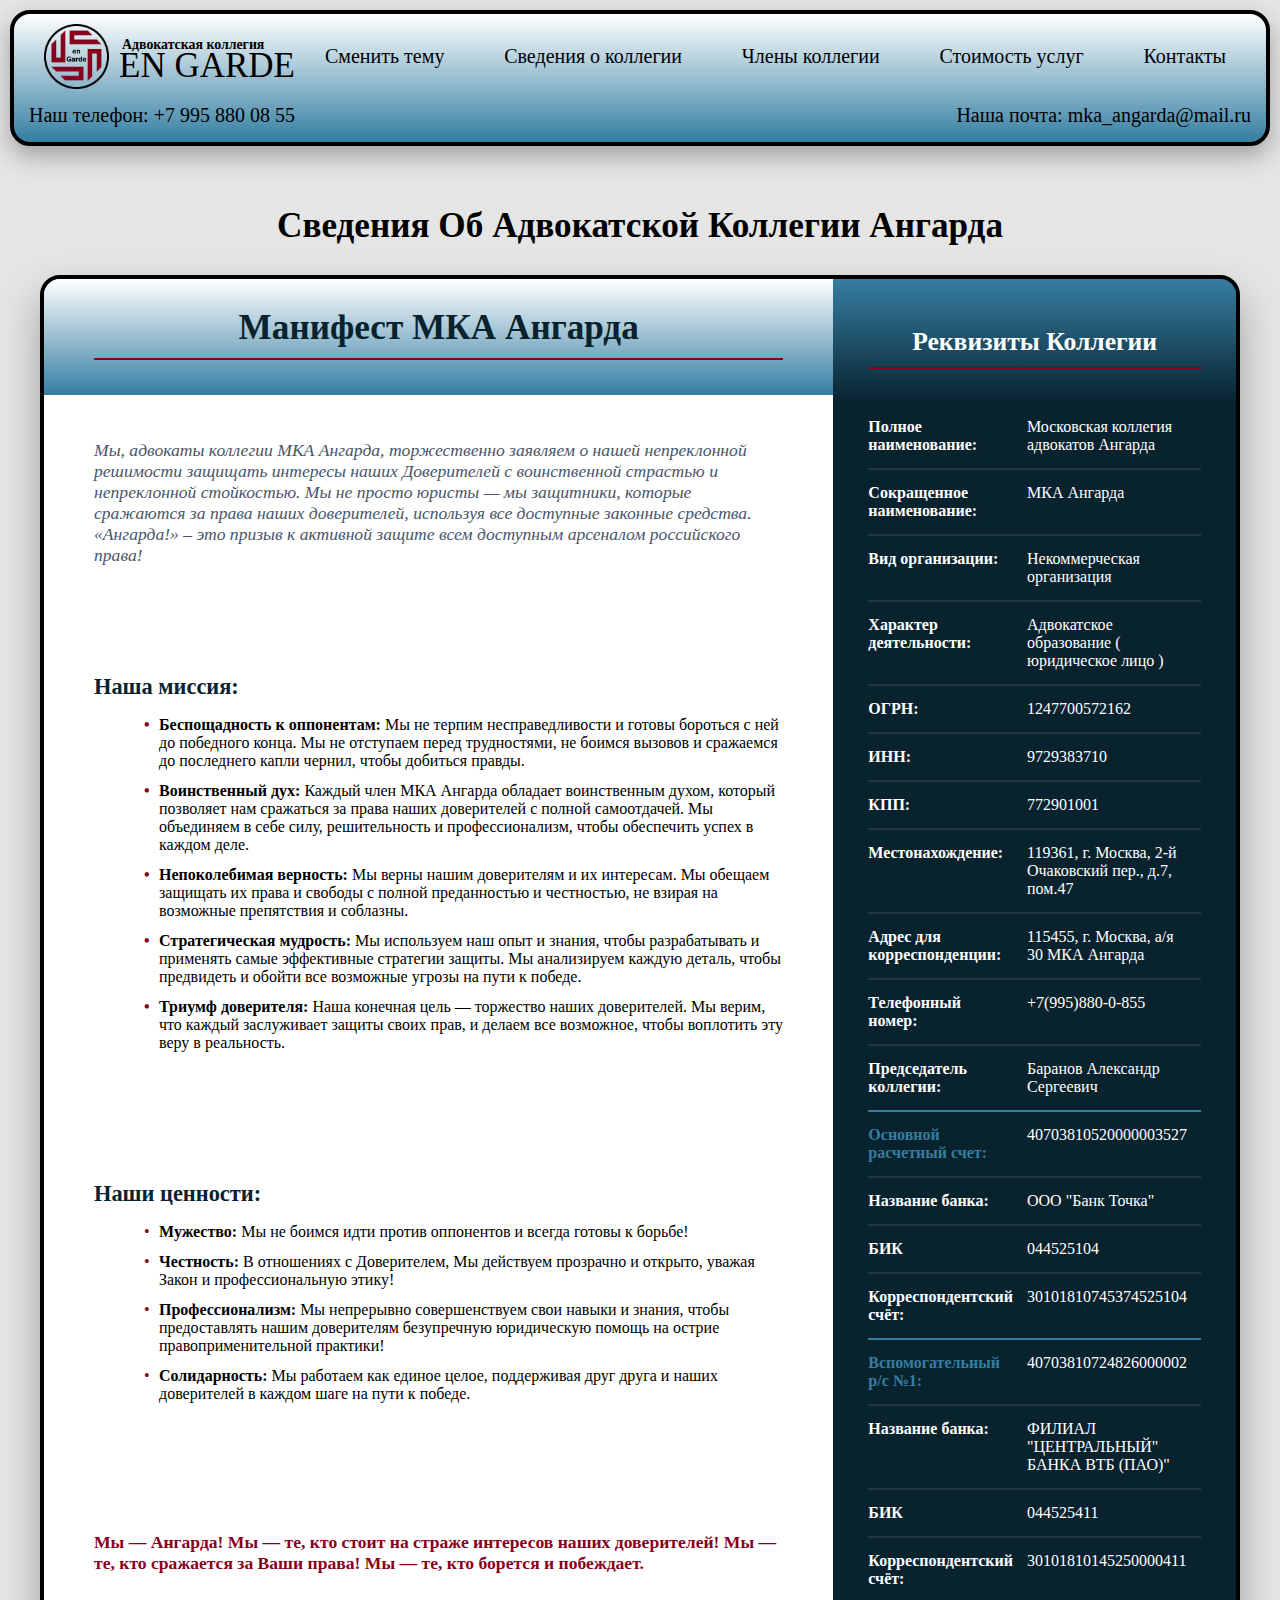
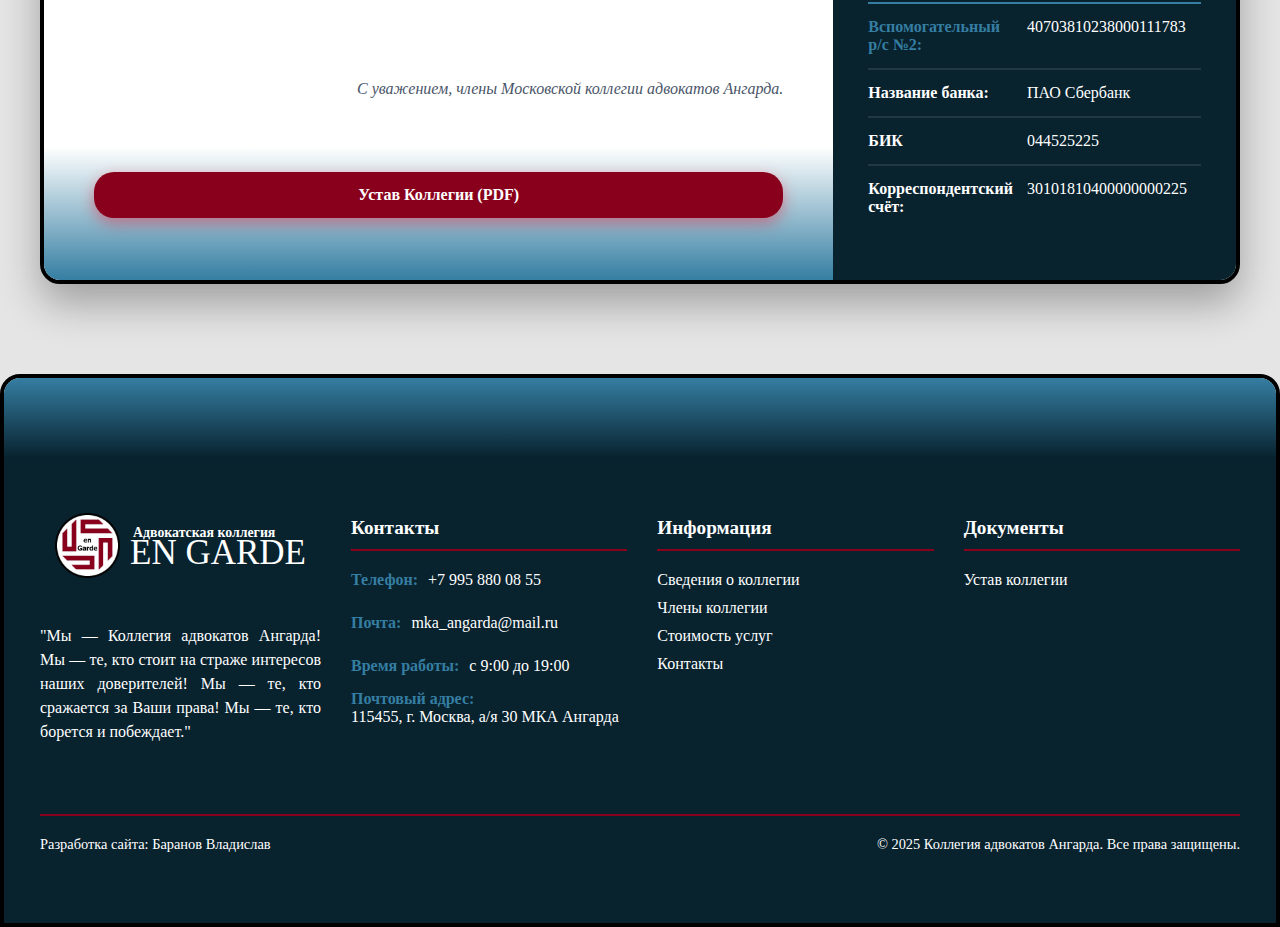
<file: college_info.html>
<!DOCTYPE html>
<html lang="ru"> 
	<head>
		<meta charset="UTF-8">
		<meta name = "viewport" content = "width=device-width, initial-scale=1.0">
		<title>Ангарда</title>
		<link rel = "icon" type = "image/png" href="src/images/engarda_icon.png" >
		<!-- <link type = "text/css" rel = "stylesheet" href = "src/styles/styles.css" > --!>
		<link type = "text/css" rel = "stylesheet" href = "src/styles/main_styles.css" >
		<link type = "text/css" rel = "stylesheet" href = "src/styles/college_info_styles.css" >
	</head>
	<body>
	<div class = "wrapper">

		<header id = "header">

			<input id = "burger-toggle" type= "checkbox">

			<div class = "header-info">
				<div class = "engarde-logo">

					<a href = "main.html" class = "main-page-link" ></a>

					<div class = "icon-image light-mode">
						<img src = "src/images/engarda_logo.png"/>
					</div>

					<div class = "icon-image dark-mode">
						<img src = "src/images/engarda_white_logo.png"/>
					</div>

					<div class = "engarde">
						<span class = "engarde-prefix">Адвокатская коллегия</span>
						</br>
						<span class = "engarde-name">EN GARDE</span>
					</div>
				</div>
				<nav class = "nav-menu">

					<div class = "menu-element">
						<a class = "toggle-scheme" >Сменить тему</a>
					</div>
					<div class = "menu-element">
						<a href = "college_info.html" >Сведения о коллегии</a>
					</div>
					<div class = "menu-element">
						<a href = "members.html" >Члены коллегии</a>
					</div>
					<div class = "menu-element">
						<a href = "price.html" >Стоимость услуг</a>
					</div>
					<div class = "menu-element">
						<a href = "contacts.html" >Контакты</a>
					</div>

					
					<label id = "burger-label" for = "burger-toggle">
						<span></span>
					</label>

				</nav>

			</div>

			<nav class = mobile-nav-menu>
				<ul>
					<li class = "menu-element"> <a href = "college_info.html" >Сведения о коллегии</a> </li>
					<li class = "menu-element"> <a href = "members.html" >Члены коллегии</a> </li>
					<li class = "menu-element"> <a href = "price.html" >Стоимость услуг</a> </li>
					<li class = "menu-element"> <a href = "contacts.html" >Контакты</a> </li>
					<li class = "menu-element toggle-scheme"> <a>Сменить тему</a> </li>
				</ul>
			</nav>

		
			<address class = "header-address">
				<p> <span>Наш телефон: </span> <a href="tel:+79958800855">+7 995 880 08 55</a> </p>
				<p> <span>Наша почта: </span> <a href="mailto:mka_angarda@mail.ru">mka_angarda@mail.ru</a> </p>
			</address>

			<a id = "back-to-top" class = "back-to-top"><span>▲ вернутся наверх ▲</span></a>

		</header>

		<main>

			<section class = "information-section">
				<h2 class = "section-heading first" >Сведения Об Адвокатской Коллегии Ангарда</h2>

				<div class="college-card">
					<div class="college-grid">
						<!-- Левая часть: Информация и кнопка -->
						<div class="college-info">

							<div class = "college-info-header">
								<h2>Манифест МКА Ангарда</h2>
							</div>

							<div class = "college-info-block">
															
								<p class="intro-text">Мы, адвокаты коллегии МКА Ангарда, торжественно заявляем о нашей непреклонной решимости защищать интересы наших Доверителей с воинственной страстью и непреклонной стойкостью. Мы не просто юристы — мы защитники, которые сражаются за права наших доверителей, используя все доступные законные средства. «Ангарда!» – это призыв к активной защите всем доступным арсеналом российского права!</p>
								
								<div class="mission-section">
									<h3>Наша миссия:</h3>
									<ul class="mission-list">
										<li><strong>Беспощадность к оппонентам:</strong> Мы не терпим несправедливости и готовы бороться с ней до победного конца. Мы не отступаем перед трудностями, не боимся вызовов и сражаемся до последнего капли чернил, чтобы добиться правды.</li>
										<li><strong>Воинственный дух:</strong> Каждый член МКА Ангарда обладает воинственным духом, который позволяет нам сражаться за права наших доверителей с полной самоотдачей. Мы объединяем в себе силу, решительность и профессионализм, чтобы обеспечить успех в каждом деле.</li>
										<li><strong>Непоколебимая верность:</strong> Мы верны нашим доверителям и их интересам. Мы обещаем защищать их права и свободы с полной преданностью и честностью, не взирая на возможные препятствия и соблазны.</li>
										<li><strong>Стратегическая мудрость:</strong> Мы используем наш опыт и знания, чтобы разрабатывать и применять самые эффективные стратегии защиты. Мы анализируем каждую деталь, чтобы предвидеть и обойти все возможные угрозы на пути к победе.</li>
										<li><strong>Триумф доверителя:</strong> Наша конечная цель — торжество наших доверителей. Мы верим, что каждый заслуживает защиты своих прав, и делаем все возможное, чтобы воплотить эту веру в реальность.</li>
									</ul>
								</div>
								
								<div class="values-section">
									<h3>Наши ценности:</h3>
									<ul class="values-list">
										<li><strong>Мужество:</strong> Мы не боимся идти против оппонентов и всегда готовы к борьбе!</li>
										<li><strong>Честность:</strong> В отношениях с Доверителем, Мы действуем прозрачно и открыто, уважая Закон и профессиональную этику!</li>
										<li><strong>Профессионализм:</strong> Мы непрерывно совершенствуем свои навыки и знания, чтобы предоставлять нашим доверителям безупречную юридическую помощь на острие правоприменительной практики!</li>
										<li><strong>Солидарность:</strong> Мы работаем как единое целое, поддерживая друг друга и наших доверителей в каждом шаге на пути к победе.</li>
									</ul>
								</div>
								
								<p class="outro-text">Мы — Ангарда! Мы — те, кто стоит на страже интересов наших доверителей! Мы — те, кто сражается за Ваши права! Мы — те, кто борется и побеждает.</p>
								
								<p class="signature">С уважением, члены Московской коллегии адвокатов Ангарда.</p>
							</div>
							
							<div class = "college-info-footer">
								<a href="src/pdf/Устав_МКА_Ангарда.pdf" target = "_blank" class="download-button">Устав Коллегии (PDF)</a>
							</div>
						</div>
						
						<!-- Правая часть: Реквизиты -->
						<div class="college-details">

							<div class = "college-info-header">
								<h2>Реквизиты Коллегии</h2>
							</div>
							<table class="details-table">
								<tr>
									<td class="detail-label">Полное наименование:</td>
									<td class="detail-value">Московская коллегия адвокатов Ангарда</td>
								</tr>
								<tr>
									<td class="detail-label">Сокращенное наименование:</td>
									<td class="detail-value">МКА Ангарда</td>
								</tr>
								<tr>
									<td class="detail-label">Вид организации:</td>
									<td class="detail-value">Некоммерческая организация</td>
								</tr>
								<tr>
									<td class="detail-label">Характер деятельности:</td>
									<td class="detail-value">Адвокатское образование ( юридическое лицо )</td>
								</tr>
								<tr>
									<td class="detail-label">ОГРН:</td>
									<td class="detail-value">1247700572162</td>
								</tr>
								<tr>
									<td class="detail-label">ИНН:</td>
									<td class="detail-value">9729383710</td>
								</tr>
								<tr>
									<td class="detail-label">КПП:</td>
									<td class="detail-value">772901001</td>
								</tr>
								<tr>
									<td class="detail-label">Местонахождение:</td>
									<td class="detail-value">119361, г. Москва, 2-й Очаковский пер., д.7, пом.47</td>
								</tr>
								<tr>
									<td class="detail-label">Адрес для корреспонденции:</td>
									<td class="detail-value">115455, г. Москва, а/я 30 МКА Ангарда</td>
								</tr>
								<tr>
									<td class="detail-label">Телефонный номер:</td>
									<td class="detail-value">+7(995)880-0-855</td>
								</tr>
								<tr>
									<td class="detail-label account hidden">Председатель коллегии:</td>
									<td class="detail-value account">Баранов Александр Сергеевич</td>
								</tr>
								<tr>
									<td class="detail-label bold">Основной расчетный счет:</td>
									<td class="detail-value">40703810520000003527</td>
								</tr>
								<tr>
									<td class="detail-label">Название банка:</td>
									<td class="detail-value">ООО "Банк Точка"</td>
								</tr>
								<tr>
									<td class="detail-label">БИК</td>
									<td class="detail-value">044525104</td>
								</tr>
								<tr>
									<td class="detail-label account hidden">Корреспондентский счёт:</td>
									<td class="detail-value account">30101810745374525104</td>
								</tr>

								<tr>
									<td class="detail-label bold">Вспомогательный р/с №1:</td>
									<td class="detail-value">40703810724826000002</td>
								</tr>
								<tr>
									<td class="detail-label">Название банка:</td>
									<td class="detail-value">ФИЛИАЛ "ЦЕНТРАЛЬНЫЙ" БАНКА ВТБ (ПАО)"</td>
								</tr>
								<tr>
									<td class="detail-label">БИК</td>
									<td class="detail-value">044525411</td>
								</tr>
								<tr>
									<td class="detail-label account hidden">Корреспондентский счёт:</td>
									<td class="detail-value account">30101810145250000411</td>
								</tr>

								<tr>
									<td class="detail-label bold">Вспомогательный р/с №2:</td>
									<td class="detail-value">40703810238000111783</td>
								</tr>
								<tr>
									<td class="detail-label">Название банка:</td>
									<td class="detail-value">ПАО Сбербанк</td>
								</tr>
								<tr>
									<td class="detail-label">БИК</td>
									<td class="detail-value">044525225</td>
								</tr>
								<tr>
									<td class="detail-label account hidden">Корреспондентский счёт:</td>
									<td class="detail-value account">30101810400000000225</td>
								</tr>


							</table>
						</div>
					</div>
				</div>

			</section>

		</main>

		<div class = "footer-wrapper">
			<div class="footer-gradient"></div>
			<footer class="footer-main">
				<div class="footer-container">
					<div class="footer-section logo-container">
						<div class="logo-placeholder">
							
							<div class = "engarde-logo">

								<a href = "main.html" class = "main-page-link" ></a>

								<div class = "icon-image">
									<img src = "src/images/engarda_white_logo.png"/>
								</div>

								<div class = "engarde">
									<span class = "engarde-prefix">Адвокатская коллегия</span>
									</br>
									<span class = "engarde-name">EN GARDE</span>
								</div>
							</div>

						</div>
						<p class="slogan">"Мы — Коллегия адвокатов Ангарда! Мы — те, кто стоит на страже интересов наших доверителей! Мы — те, кто сражается за Ваши права! Мы — те, кто борется и побеждает."</p>
					</div>

					<div class="footer-section">
						<h3>Контакты</h3>
						<div class="contact-info">
							<div class="contact-item">
								<span class="contact-label">Телефон:</span>
								<span class="contact-value">
									<a href="tel:+79958800855">+7 995 880 08 55</a>
								</span>
							</div>
							<div class="contact-item">
								<span class="contact-label">Почта:</span>
								<span class="contact-value">
									<a href="mailto:mka_angarda@mail.ru">mka_angarda@mail.ru</a>
								</span>
							</div>
							<div class="contact-item">
								<span class="contact-label">Время работы:</span>
								<span class="contact-value">с 9:00 до 19:00</span>
							</div>
							<div class="contact-item column">
								<span class="contact-label">Почтовый адрес:</span>
								<span class="contact-value">115455, г. Москва, а/я 30 МКА Ангарда</span>
							</div>
						</div>
					</div>

					<div class="footer-section">
						<h3>Информация</h3>
						<a href="college_info.html">Сведения о коллегии</a>
						<a href="members.html">Члены коллегии</a>
						<a href="price.html">Стоимость услуг</a>
						<a href="contacts.html">Контакты</a>
					</div>

					<div class="footer-section">
						<h3>Документы</h3>
						<a href="src/pdf/Устав_МКА_Ангарда.pdf" target = "_blank">Устав коллегии</a>
					</div>

					<div class="footer-bottom">
						<div class="developer">
							Разработка сайта: Баранов Владислав
						</div>
						<div class="copyright">
							© 2025 Коллегия адвокатов Ангарда. Все права защищены.
						</div>
					</div>
				</div>
			</footer>
		</div>
	</div>

	<script src = "src/scripts/back_to_top.js"></script>
	<script src = "src/scripts/toggleScheme.js"></script>

	</body>
</html>
</file>
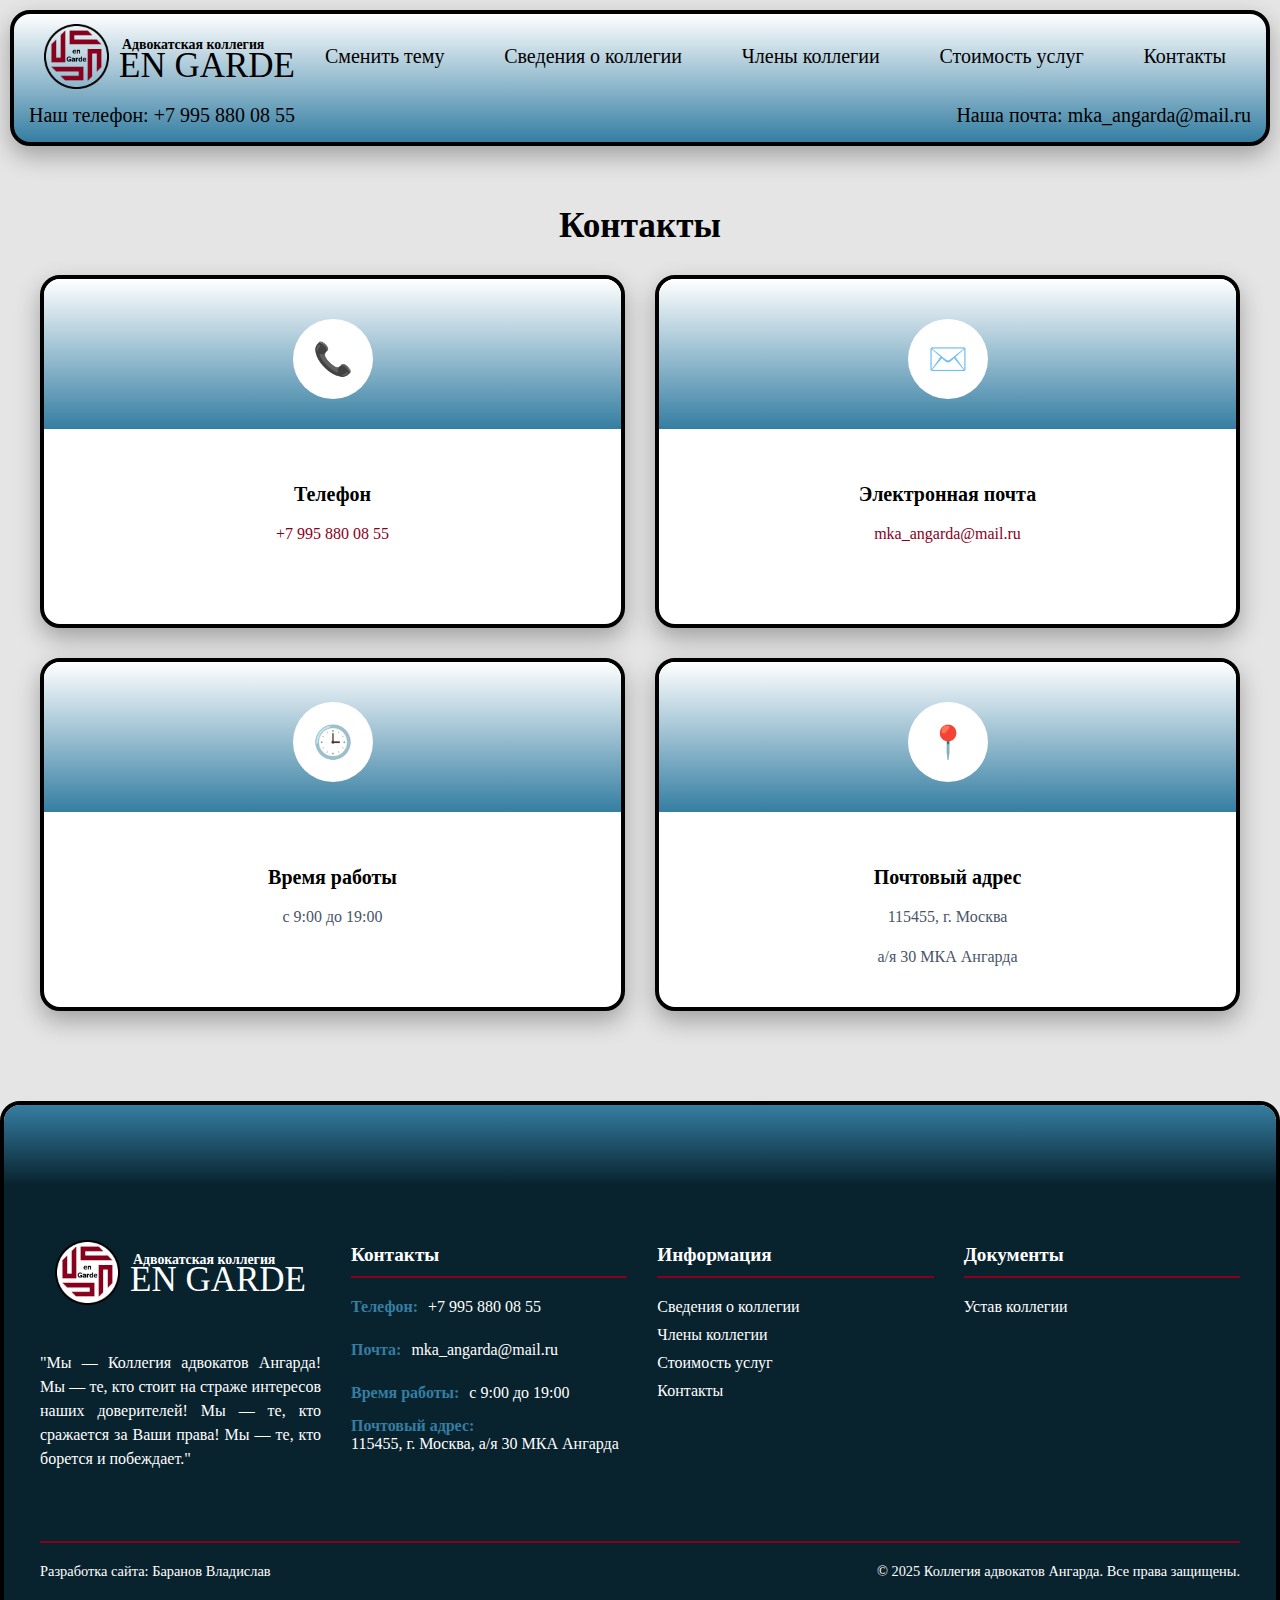
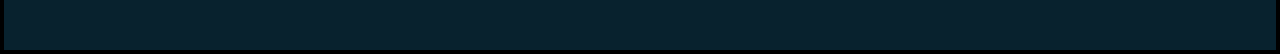
<file: contacts.html>
<!DOCTYPE html>
<html lang="ru"> 
	<head>
		<meta charset="UTF-8">
		<meta name = "viewport" content = "width=device-width, initial-scale=1.0">
		<title>Ангарда</title>
		<link rel = "icon" type = "image/png" href="src/images/engarda_icon.png" >
		<!-- <link type = "text/css" rel = "stylesheet" href = "src/styles/styles.css" > --!>
		<link type = "text/css" rel = "stylesheet" href = "src/styles/main_styles.css" >
		<link type = "text/css" rel = "stylesheet" href = "src/styles/contacts_styles.css" >
	</head>
	<body>
	<div class = "wrapper">

		<header id = "header">

			<input id = "burger-toggle" type= "checkbox">

			<div class = "header-info">
				<div class = "engarde-logo">

					<a href = "main.html" class = "main-page-link" ></a>

					<div class = "icon-image light-mode">
						<img src = "src/images/engarda_logo.png"/>
					</div>

					<div class = "icon-image dark-mode">
						<img src = "src/images/engarda_white_logo.png"/>
					</div>

					<div class = "engarde">
						<span class = "engarde-prefix">Адвокатская коллегия</span>
						</br>
						<span class = "engarde-name">EN GARDE</span>
					</div>
				</div>
				<nav class = "nav-menu">

					<div class = "menu-element">
						<a class = "toggle-scheme" >Сменить тему</a>
					</div>
					<div class = "menu-element">
						<a href = "college_info.html" >Сведения о коллегии</a>
					</div>
					<div class = "menu-element">
						<a href = "members.html" >Члены коллегии</a>
					</div>
					<div class = "menu-element">
						<a href = "price.html" >Стоимость услуг</a>
					</div>
					<div class = "menu-element">
						<a href = "contacts.html" >Контакты</a>
					</div>

					
					<label id = "burger-label" for = "burger-toggle">
						<span></span>
					</label>

				</nav>

			</div>

			<nav class = mobile-nav-menu>
				<ul>
					<li class = "menu-element"> <a href = "college_info.html" >Сведения о коллегии</a> </li>
					<li class = "menu-element"> <a href = "members.html" >Члены коллегии</a> </li>
					<li class = "menu-element"> <a href = "price.html" >Стоимость услуг</a> </li>
					<li class = "menu-element"> <a href = "contacts.html" >Контакты</a> </li>
					<li class = "menu-element toggle-scheme"> <a>Сменить тему</a> </li>
				</ul>
			</nav>

		
			<address class = "header-address">
				<p> <span>Наш телефон: </span> <a href="tel:+79958800855">+7 995 880 08 55</a> </p>
				<p> <span>Наша почта: </span> <a href="mailto:mka_angarda@mail.ru">mka_angarda@mail.ru</a> </p>
			</address>

			<a id = "back-to-top" class = "back-to-top"><span>▲ вернутся наверх ▲</span></a>

		</header>

		<main>

			<section class = "contacts-section">
				<h2 class = "section-heading first" >Контакты</h2>

				<div class="contact-container">
					<div class="contact-card">
						<div class="card-top">
							<div class="card-icon">📞</div>
						</div>
						<div class="card-content">
							<h3>Телефон</h3>
							<p><a href="tel:+79958800855">+7 995 880 08 55</a></p>
						</div>
					</div>
					
					<div class="contact-card">
						<div class="card-top">
							<div class="card-icon">✉️</div>
						</div>
						<div class="card-content">
							<h3>Электронная почта</h3>
							<p><a href="mailto:mka_angarda@mail.ru">mka_angarda@mail.ru</a></p>
						</div>
					</div>
					
					<div class="contact-card">
						<div class="card-top">
							<div class="card-icon">🕒</div>
						</div>
						<div class="card-content work-hours">
							<h3>Время работы</h3>
							<p>с 9:00 до 19:00</p>
						</div>
					</div>
					
					<div class="contact-card">
						<div class="card-top">
							<div class="card-icon">📍</div>
						</div>
						<div class="card-content">
							<h3>Почтовый адрес</h3>
							<p>115455, г. Москва</p>
							<p>а/я 30 МКА Ангарда</p>
						</div>
					</div>
				</div>

			</section>

		</main>

		<div class = "footer-wrapper">
			<div class="footer-gradient"></div>
			<footer class="footer-main">
				<div class="footer-container">
					<div class="footer-section logo-container">
						<div class="logo-placeholder">
							
							<div class = "engarde-logo">

								<a href = "main.html" class = "main-page-link" ></a>

								<div class = "icon-image">
									<img src = "src/images/engarda_white_logo.png"/>
								</div>

								<div class = "engarde">
									<span class = "engarde-prefix">Адвокатская коллегия</span>
									</br>
									<span class = "engarde-name">EN GARDE</span>
								</div>
							</div>

						</div>
						<p class="slogan">"Мы — Коллегия адвокатов Ангарда! Мы — те, кто стоит на страже интересов наших доверителей! Мы — те, кто сражается за Ваши права! Мы — те, кто борется и побеждает."</p>
					</div>

					<div class="footer-section">
						<h3>Контакты</h3>
						<div class="contact-info">
							<div class="contact-item">
								<span class="contact-label">Телефон:</span>
								<span class="contact-value">
									<a href="tel:+79958800855">+7 995 880 08 55</a>
								</span>
							</div>
							<div class="contact-item">
								<span class="contact-label">Почта:</span>
								<span class="contact-value">
									<a href="mailto:mka_angarda@mail.ru">mka_angarda@mail.ru</a>
								</span>
							</div>
							<div class="contact-item">
								<span class="contact-label">Время работы:</span>
								<span class="contact-value">с 9:00 до 19:00</span>
							</div>
							<div class="contact-item column">
								<span class="contact-label">Почтовый адрес:</span>
								<span class="contact-value">115455, г. Москва, а/я 30 МКА Ангарда</span>
							</div>
						</div>
					</div>

					<div class="footer-section">
						<h3>Информация</h3>
						<a href="college_info.html">Сведения о коллегии</a>
						<a href="members.html">Члены коллегии</a>
						<a href="price.html">Стоимость услуг</a>
						<a href="contacts.html">Контакты</a>
					</div>

					<div class="footer-section">
						<h3>Документы</h3>
						<a href="src/pdf/Устав_МКА_Ангарда.pdf" target = "_blank">Устав коллегии</a>
					</div>

					<div class="footer-bottom">
						<div class="developer">
							Разработка сайта: Баранов Владислав
						</div>
						<div class="copyright">
							© 2025 Коллегия адвокатов Ангарда. Все права защищены.
						</div>
					</div>
				</div>
			</footer>
		</div>
	</div>

	<script src = "src/scripts/back_to_top.js"></script>
	<script src = "src/scripts/toggleScheme.js"></script>

	</body>
</html>
</file>
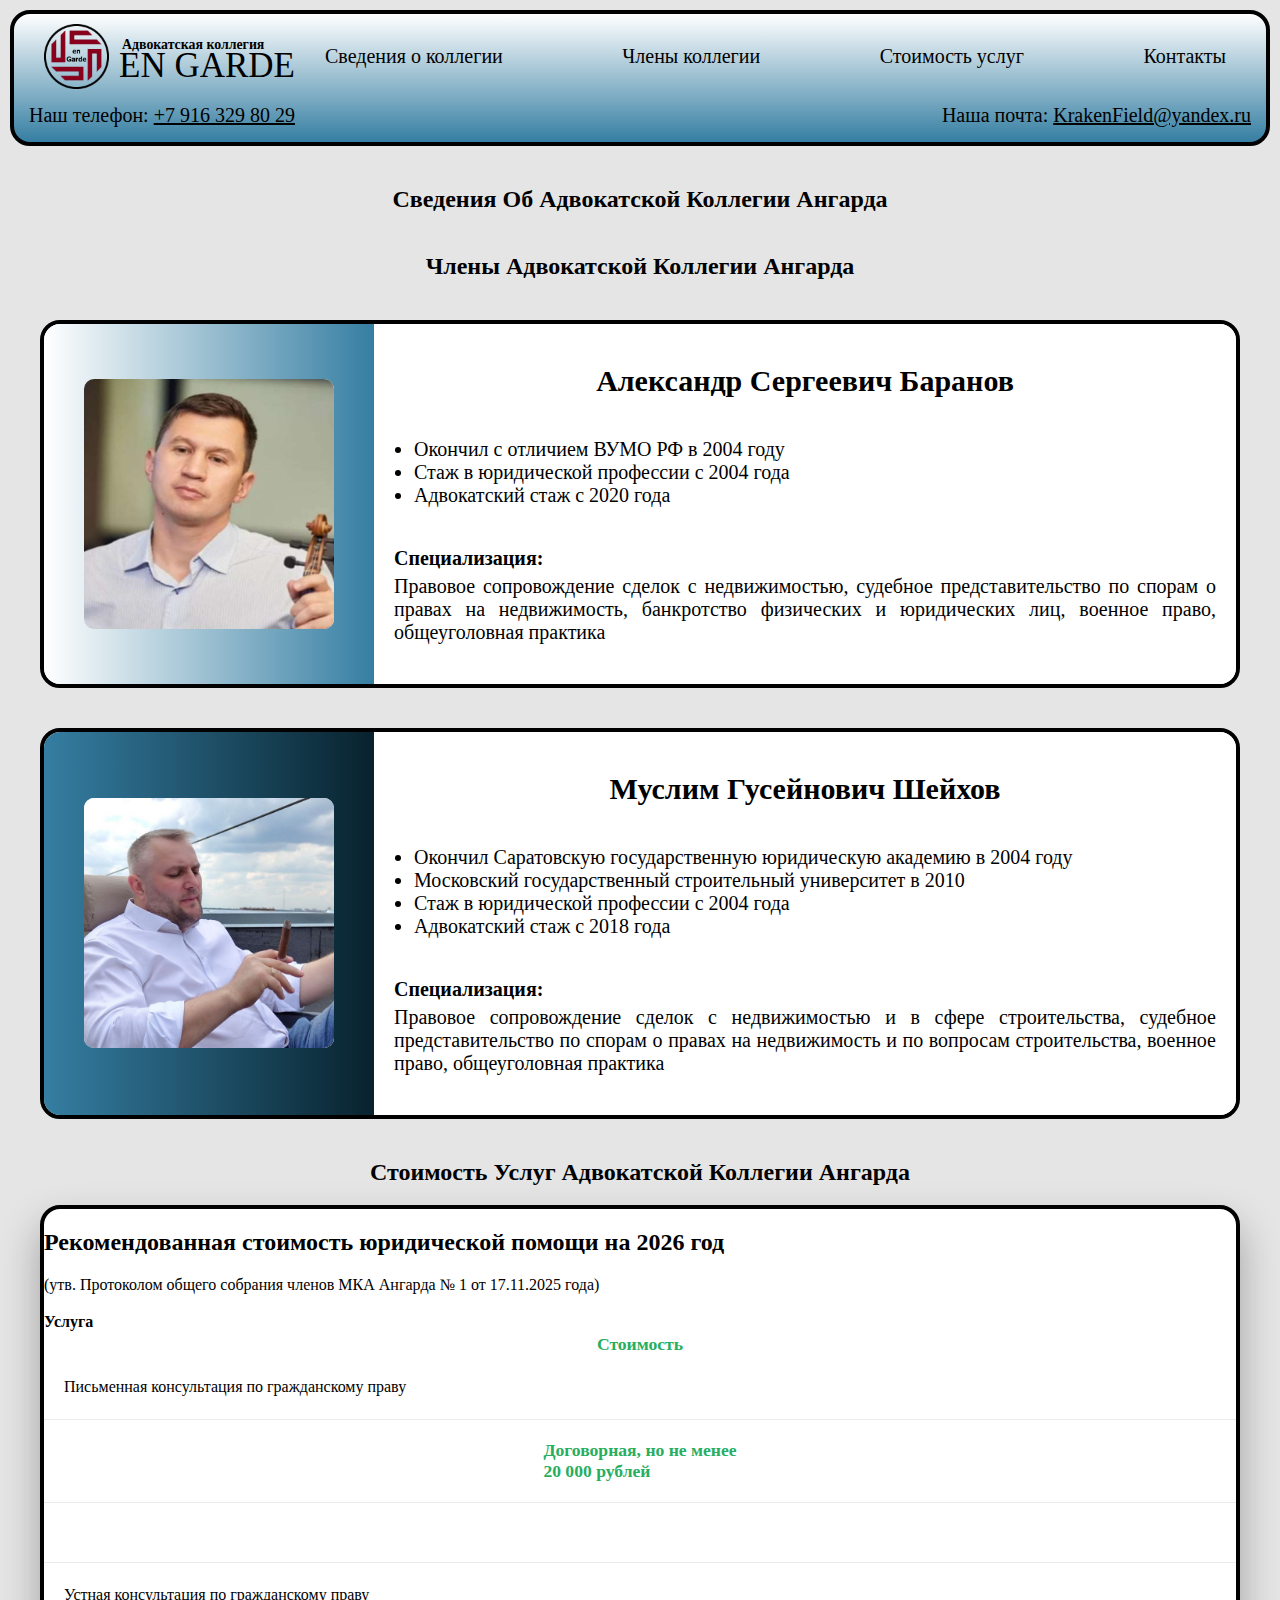
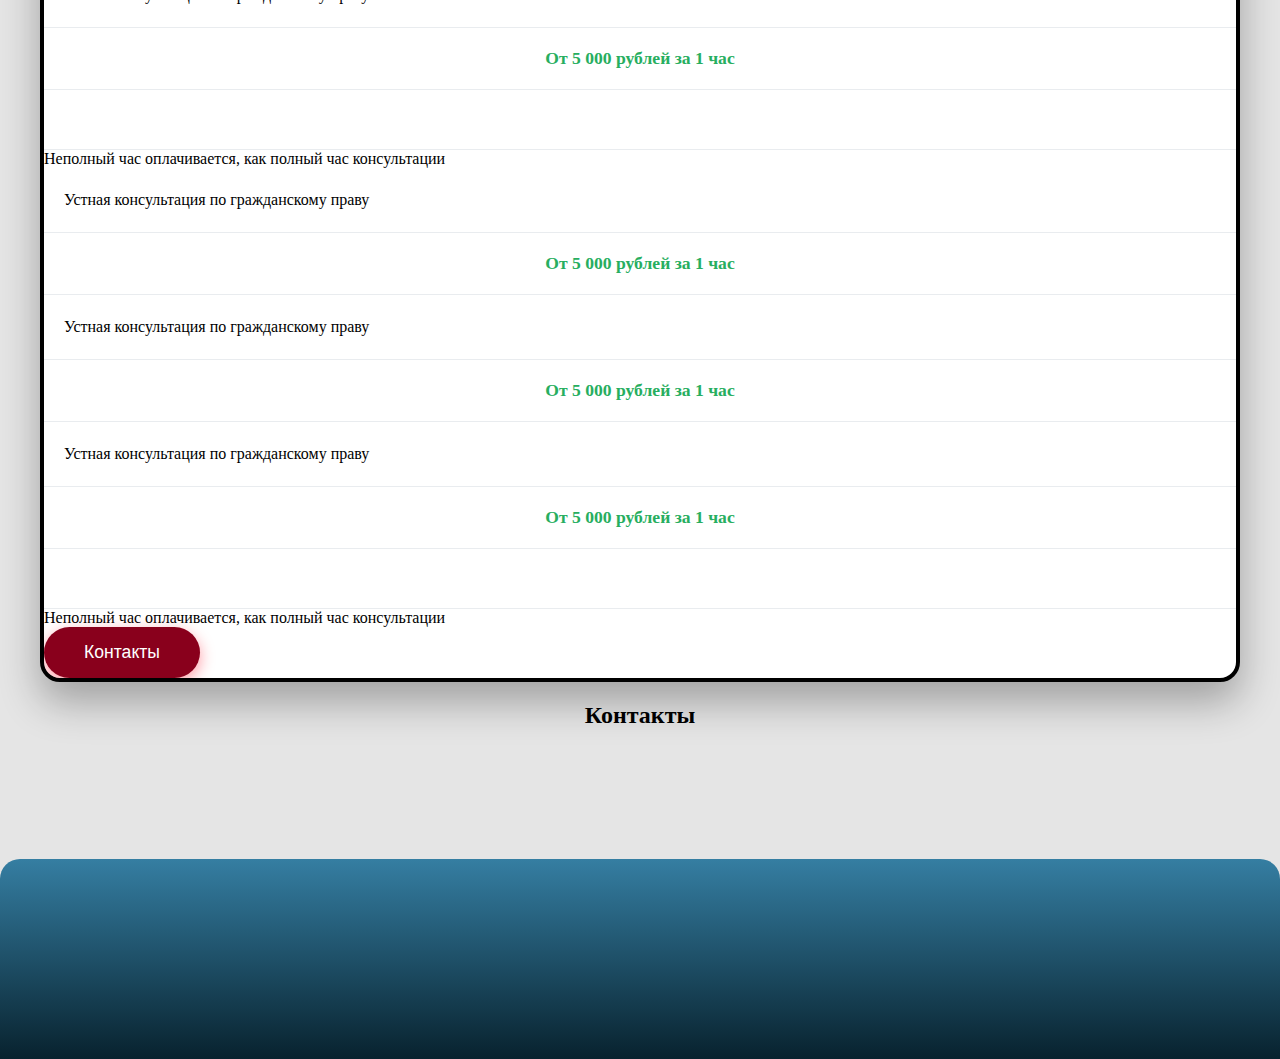
<file: header.html>
<!DOCTYPE html>
<html lang="ru"> 
	<head>
		<meta charset="UTF-8">
		<meta name = "viewport" content = "width=device-width, initial-scale=1.0">
		<title>Ангарда</title>
		<link rel = "icon" type = "image/png" href="src/images/engarda_icon.png" >
		<link type = "text/css" rel = "stylesheet" href = "src/styles/style.css" >
	</head>
	<body>
	<div class = "wrapper">

		<header id = "header">

			<input id = "burger-toggle" type= "checkbox">

			<div class = "header-info">
				<div class = "engarde-logo">

					<div class = "icon-image">
						<img src = "src/images/engarda_logo.png"/>
					</div>

					<div class = "engarde">
						<span class = "engarde-prefix">Адвокатская коллегия</span>
						</br>
						<span class = "engarde-name">EN GARDE</span>
					</div>
				</div>
				<nav class = "nav-menu">

					<input id = "burger-toggle" type= "checkbox">

					<div class = "menu-element">
						<a href = "#1" >Сведения о коллегии</a>
					</div>
					<div class = "menu-element">
						<a href = "#2" >Члены коллегии</a>
					</div>
					<div class = "menu-element">
						<a href = "#4" >Стоимость услуг</a>
					</div>
					<div class = "menu-element">
						<a href = "#5" >Контакты</a>
					</div>

					
					<label id = "burger-label" for = "burger-toggle">
						<span></span>
					</label>

				</nav>

			</div>

			<nav class = mobile-nav-menu>
				<ul>
					<li class = "menu-element"> <a href = "#1" >Сведения о коллегии</a> </li>
					<li class = "menu-element"> <a href = "#2" >Контакты</a> </li>
					<li class = "menu-element"> <a href = "#3" >Члены коллегии</a> </li>
					<li class = "menu-element"> <a href = "#4" >Стоимость услуг</a> </li>
					<li class = "menu-element"> <a href = "#5" >Устав коллегии</a> </li>
				</ul>
			</nav>

		
			<address class = "header-address">
				<p> <span>Наш телефон: </span> <a href = "tel:79163298029" >+7 916 329 80 29</a> </p>
				<p> <span>Наша почта: </span> <a href = "mailto:Krakenfield@yandex.ru" >KrakenField@yandex.ru</a> </p>
			</address>


		</header>

		<main>

			<section class = "information-section">
				<h2>Сведения Об Адвокатской Коллегии Ангарда</h2>
			</section>

			<section class = "members-section">
				<h2>Члены Адвокатской Коллегии Ангарда</h2>

				<section class = "member-cards">
					<div class = "id-card">
						<div class = "image-part">
							<div class = "image-wrapper" id = "lawyer-1">
								<img src = "src/images/AVB.png"/>
							</div>
						</div>

						<div class = "info-part-card">

							<div class = "active-info-part-card">
								<h2 class = "name">Александр Сергеевич Баранов</h2>
							
								<div class = "achievement">

									<div class = "image-wrapper">
										<img src = "src/images/demo/money.png"/>
									</div>

									<div class = "achievement-border">
										<div class = "achievement-name">
											<span>Pro bono</span>
										</div>

										<div class = "achievement-info">
											<span>Безвозмездно оказываемая помощь</span>
										</div>
									</div>

								</div>

								<div class = "achievement">

									<div class = "image-wrapper">
										<img src = "src/images/demo/money.png"/>
									</div>

									<div class = "achievement-border">
										<div class = "achievement-name">
											<span>Председатель коллегии</span>
										</div>

										<div class = "achievement-info">
											<span>Возглавляет адвокастскую коллегию Ангарда и осуществляет руководство её деятельностью</span>
										</div>
									</div>

								</div>

								<div class = "achievement">

									<div class = "image-wrapper">
										<img src = "src/images/demo/money.png"/>
									</div>

									<div class = "achievement-border">
										<div class = "achievement-name">
											<span>Наставник</span>
										</div>

										<div class = "achievement-info">
											<span>Обучает помошника адвоката</span>
										</div>
									</div>

								</div>

								<div class = "achievement">

									<div class = "image-wrapper">
										<img src = "src/images/demo/lawyer.png"/>
									</div>

									<div class = "achievement-border">
										<div class = "achievement-name">
											<span>«Сол Гудман»<span>
										</div>

										<div class = "achievement-info">
											<span>В целях защиты интересов доверителя прибегает к нетривиальным способам решения проблем</span>
										</div>
									</div>

								</div>

								<div class = "achievement">

									<div class = "image-wrapper">
										<img src = "src/images/demo/money.png"/>
									</div>

									<div class = "achievement-border">
										<div class = "achievement-name">
											<span>Англичанин</span>
										</div>

										<div class = "achievement-info">
											<span>Свободное владение английским языком</span>
										</div>
									</div>

								</div>

							</div>

							<div class = "passive-info-part-card">
								<h2 class = "name">Александр Сергеевич Баранов</h2>
								<ul class = "characters">
									<li>Окончил с отличием ВУМО РФ в 2004 году</li>
									<li>Стаж в юридической профессии с 2004 года</li>
									<li>Адвокатский стаж с 2020 года</li>
								</ul>
								<p class = "specialization">Специализация:</p>
								<p class = "specialization-info">Правовое сопровождение сделок с недвижимостью, судебное представительство по спорам о правах на недвижимость, банкротство физических и юридических лиц, военное право, общеуголовная практика</p>
							</div>

						</div>
					</div>

					<div class = "id-card black-theme">
						<div class = "image-part">
							<div class = "image-wrapper" id = "lawyer-1">
								<img src = "src/images/MGS.png"/>
							</div>
						</div>

						<div class = "info-part-card">

							<div class = "active-info-part-card">
								<h2 class = "name">Муслим Гусейнович Шейхов</h2>
							
								<div class = "achievement">

									<div class = "image-wrapper">
										<img src = "src/images/demo/money.png"/>
									</div>

									<div class = "achievement-border">
										<div class = "achievement-name">
											<span>Pro bono</span>
										</div>

										<div class = "achievement-info">
											<span>Безвозмездно оказываемая помощь</span>
										</div>
									</div>

								</div>

								<div class = "achievement">

									<div class = "image-wrapper">
										<img src = "src/images/demo/lawyer.png"/>
									</div>

									<div class = "achievement-border">
										<div class = "achievement-name">
											<span>Адвокат по назначению<span>
										</div>

										<div class = "achievement-info">
											<span>Учавствует в помощи оказываемой по назначению государственными органами</span>
										</div>
									</div>

								</div>

								<div class = "achievement">

									<div class = "image-wrapper">
										<img src = "src/images/demo/money.png"/>
									</div>

									<div class = "achievement-border">
										<div class = "achievement-name">
											<span>Немец</span>
										</div>

										<div class = "achievement-info">
											<span>Свободное владение немецким языком</span>
										</div>
									</div>

								</div>

							</div>

							<div class = "passive-info-part-card">
								<h2 class = "name">Муслим Гусейнович Шейхов</h2>
								<ul class = "characters">
									<li>Окончил Саратовскую государственную юридическую академию в 2004 году</li>
									<li>Московский государственный строительный университет в 2010</li>
									<li>Стаж в юридической профессии с 2004 года</li>
									<li>Адвокатский стаж с 2018 года</li>
								</ul>
								<p class = "specialization">Специализация:</p>
								<p class = "specialization-info">Правовое сопровождение сделок с недвижимостью и в сфере строительства, судебное представительство по спорам о правах на недвижимость и по вопросам строительства, военное право, общеуголовная практика</p>
							</div>

						</div>
					</div>
				</section>


			</section>

			<section class = "price-section">
				<h2>Стоимость Услуг Адвокатской Коллегии Ангарда</h2>

				<div class = "price-table">

					<div class = "table-header">
						<h2>Рекомендованная стоимость юридической помощи на 2026 год</h2>
						<p>(утв. Протоколом общего собрания членов МКА Ангарда № 1 от 17.11.2025 года)</p>
					</div>

					<div class = "table-grid">
						<div class = "service-row">
							<div class = "grid-header service-name title">Услуга</div>
							<div class = "grid-header price">Стоимость</div>
							<div class = "grid-header note">Примечания</div>
						</div>
						<!-- Строка без примечания-->
						<div class = "service-row">
							<div class = "grid-item service-name">
								Письменная консультация по гражданскому праву
							</div>

							<div class = "grid-item price">Договорная, но не менее </br> 20 000 рублей</div>
							<div class = "grid-item note-trigger">
								<span class = "note">Нет Примечаний</span>
							</div>
						</div>
						<!-- =================== -->

						<!-- Строка c примечанием -->

						<div class = "service-row" onclick = "toggleRow(this)">

							<div class = "grid-item service-name">
								Устная консультация по гражданскому праву
							</div>

							<div class = "grid-item price">От 5 000 рублей за 1 час</div>
							<div class = "grid-item note-trigger">
								<span class = "note">Нажмите чтобы увидеть примечания</span>
							</div>
							<div class = "service-details">
								Неполный час оплачивается, как полный час консультации
							</div>

						</div>
						<!-- =================== -->

						<!-- Строка c примечанием -->

						<div class = "service-row" onclick = "toggleRow(this)">

							<div class = "grid-item service-name">
								Устная консультация по гражданскому праву
							</div>

							<div class = "grid-item price">От 5 000 рублей за 1 час</div>

							<div class = "grid-item service-name">
								Устная консультация по гражданскому праву
							</div>

							<div class = "grid-item price">От 5 000 рублей за 1 час</div>

							<div class = "grid-item service-name">
								Устная консультация по гражданскому праву
							</div>

							<div class = "grid-item price">От 5 000 рублей за 1 час</div>


							<div class = "grid-item note-trigger">
								<span class = "note">Нажмите чтобы увидеть примечания</span>
							</div>
							<div class = "service-details">
								Неполный час оплачивается, как полный час консультации
							</div>

						</div>
						<!-- =================== -->



					</div>

					<div class = "footer">
						<button class = "contact-button">Контакты</button>
					</div>

				</div>

			</section>

			<section class = "contacts-section">
				<h2>Контакты</h2>
			</section>

		</main>

		<footer>
		</footer>
		</div>

		<script src = "src/scripts/script.js"></script>

	</body>
</html>
</file>
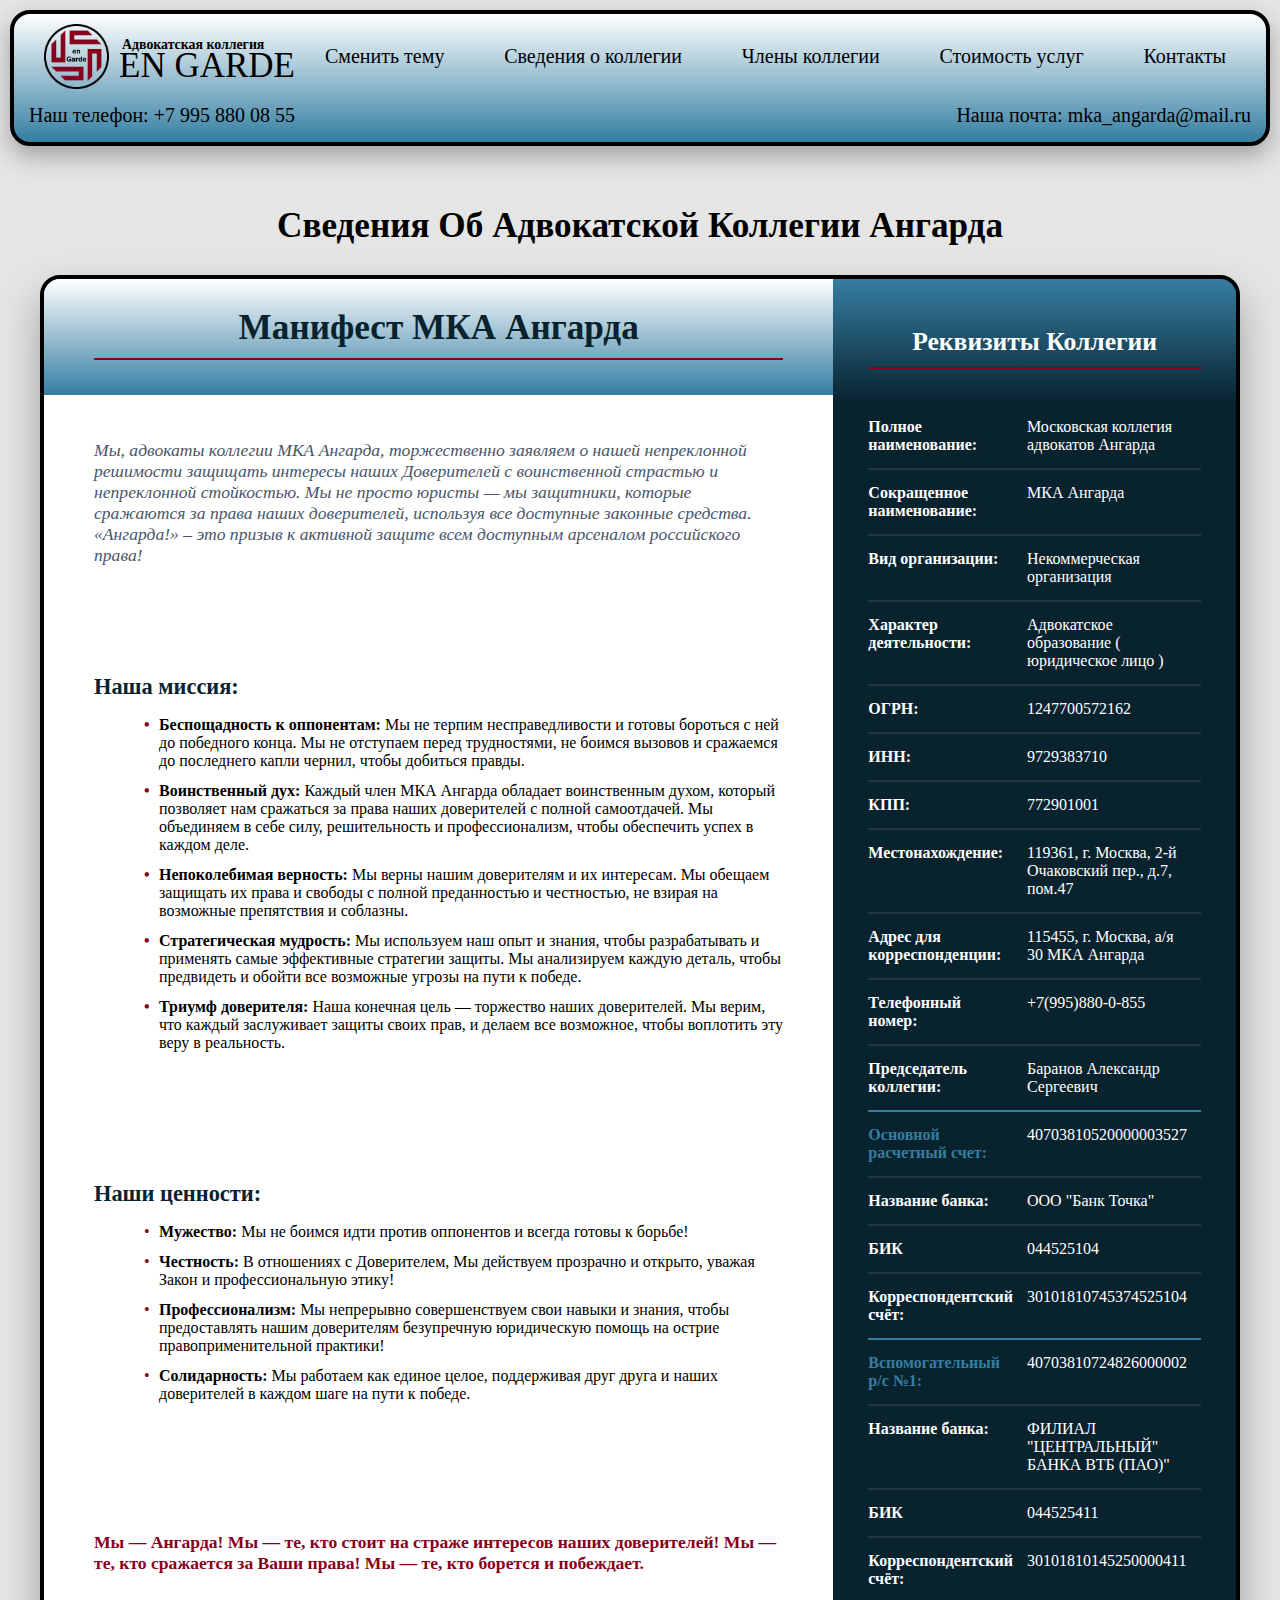
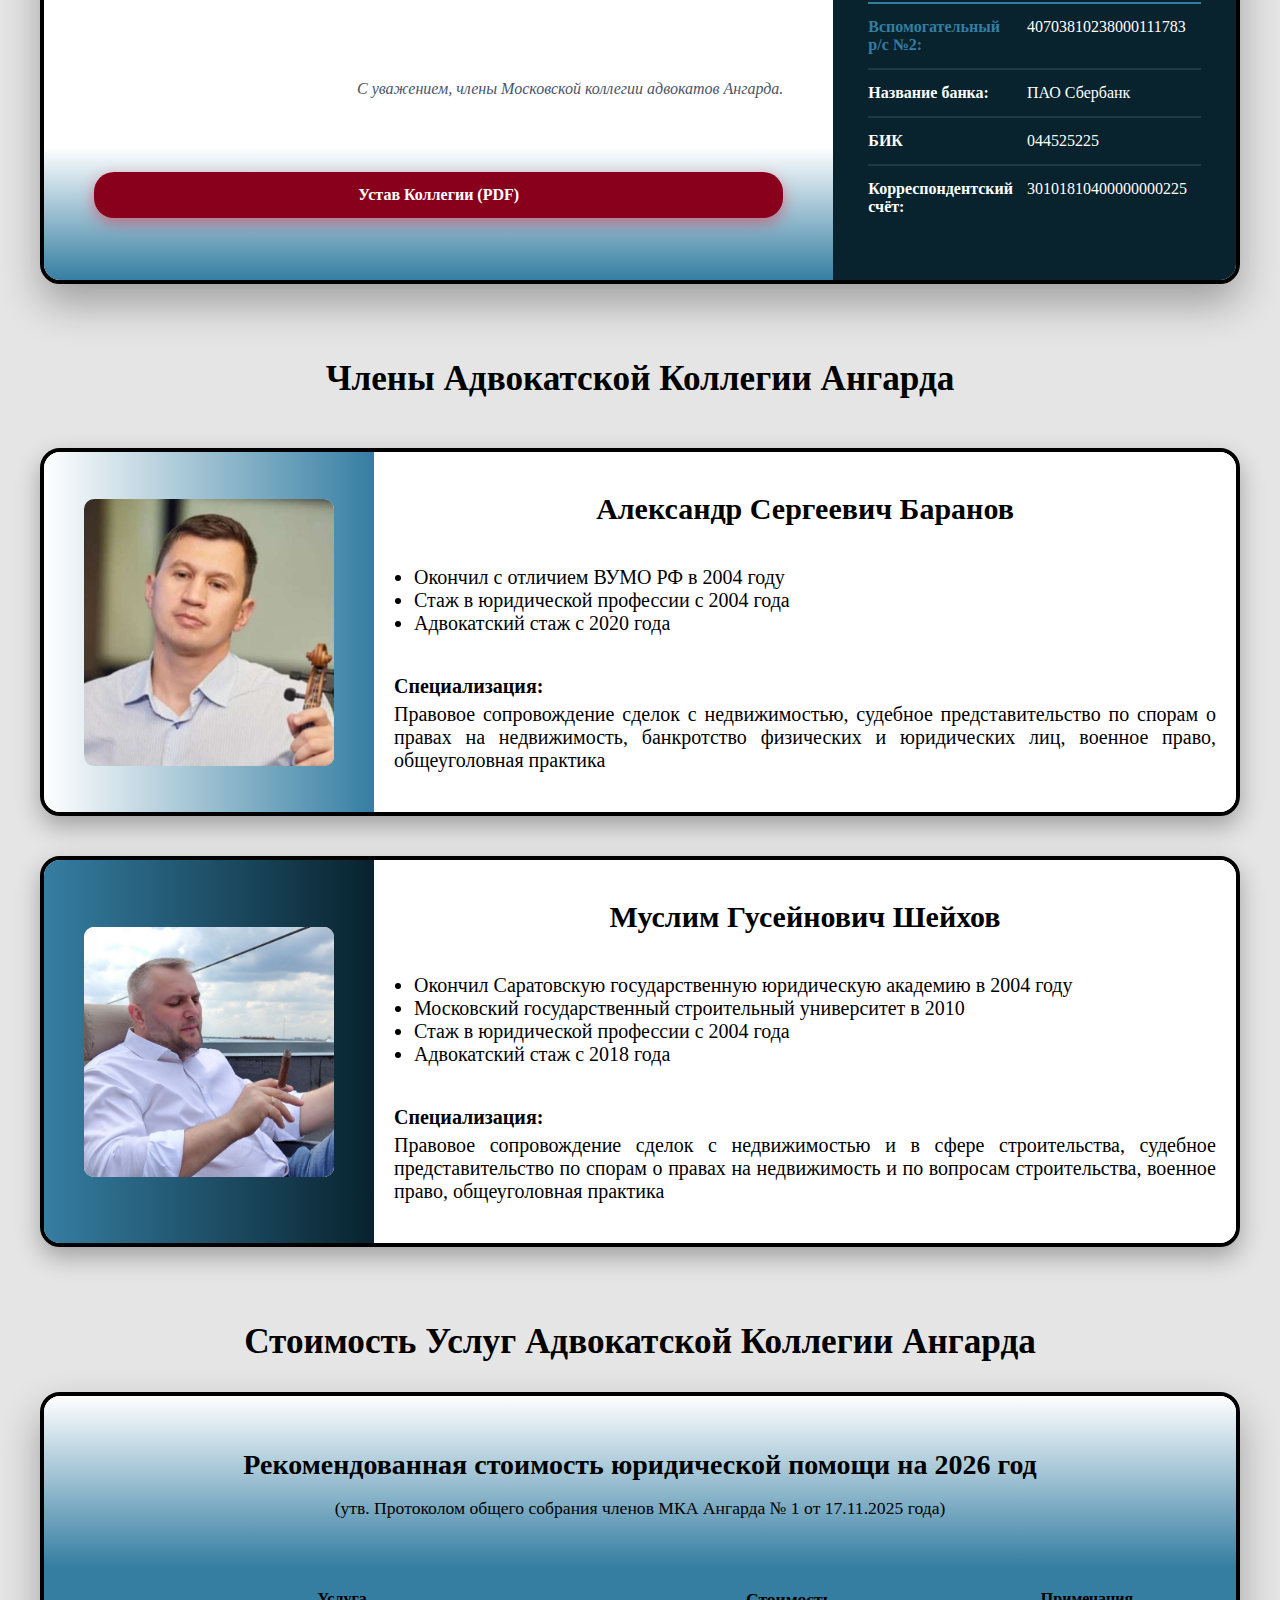
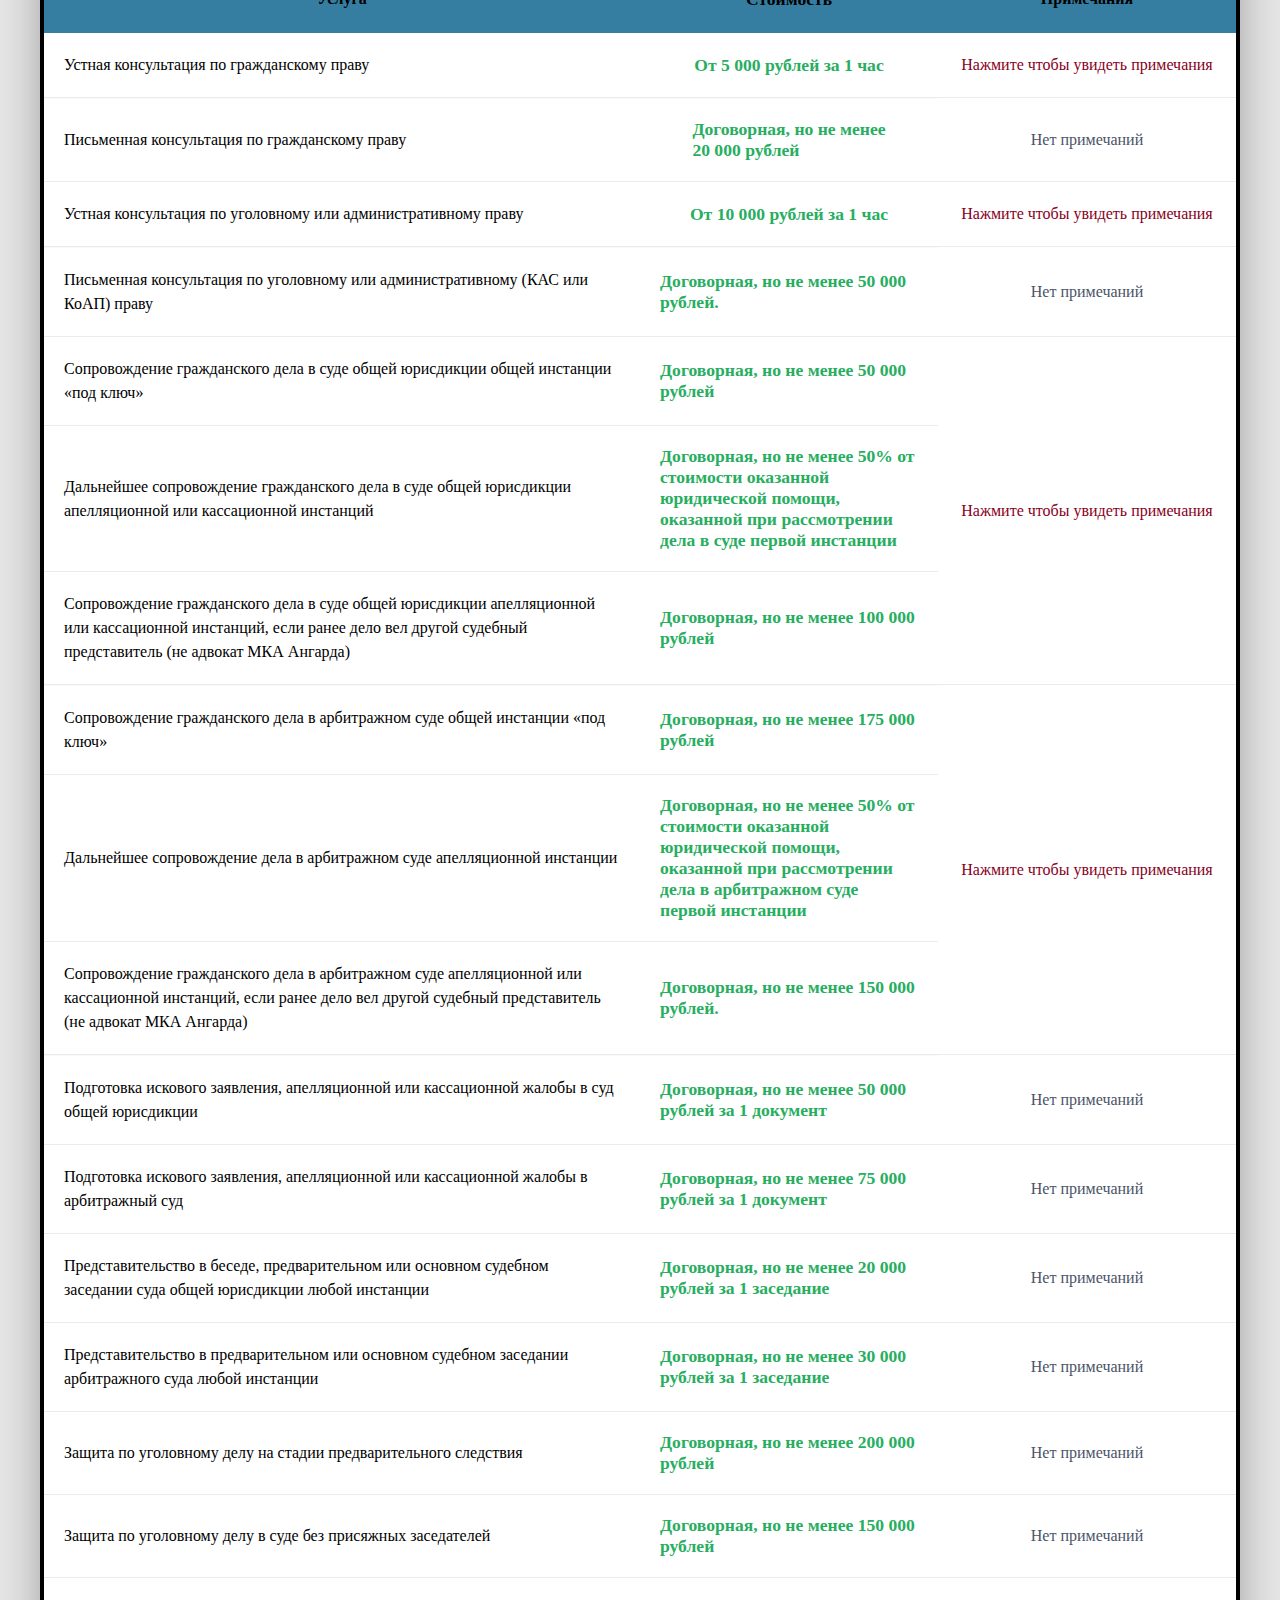
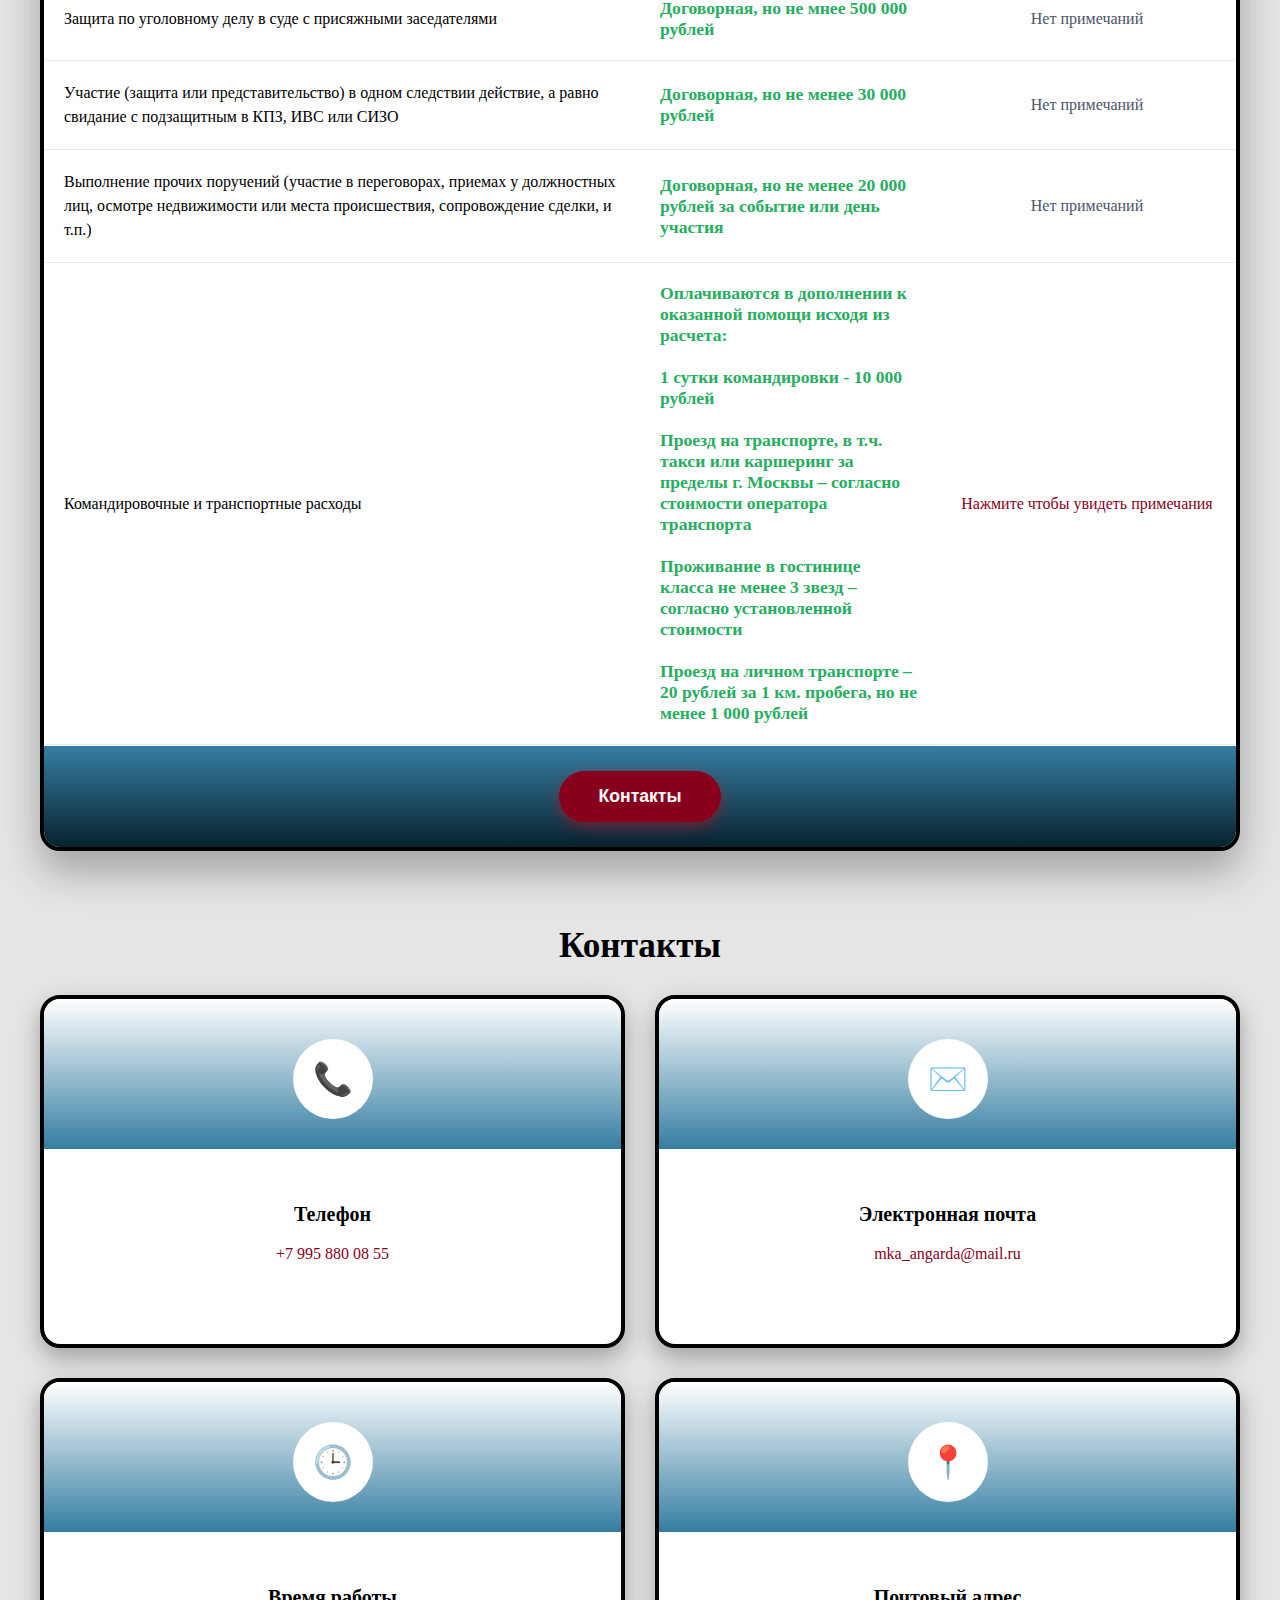
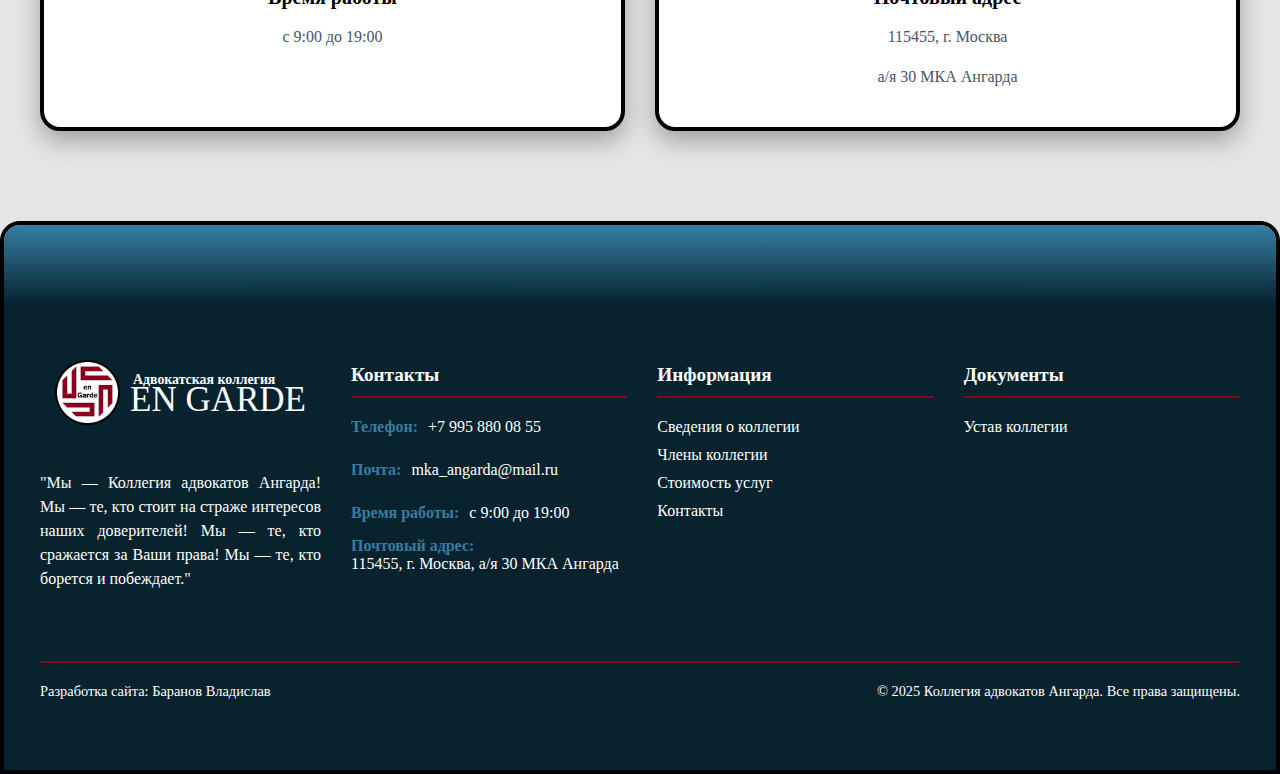
<file: main.html>
<!DOCTYPE html>
<html lang="ru"> 
	<head>
		<meta charset="UTF-8">
		<meta name = "viewport" content = "width=device-width, initial-scale=1.0">
		<title>Ангарда</title>
		<link rel = "icon" type = "image/png" href="src/images/engarda_icon.png" >
		<!-- <link type = "text/css" rel = "stylesheet" href = "src/styles/styles.css" > --!>
		<link type = "text/css" rel = "stylesheet" href = "src/styles/main_styles.css" >
		<link type = "text/css" rel = "stylesheet" href = "src/styles/college_info_styles.css" >
		<link type = "text/css" rel = "stylesheet" href = "src/styles/members_styles.css" >
		<link type = "text/css" rel = "stylesheet" href = "src/styles/price_styles.css" >
		<link type = "text/css" rel = "stylesheet" href = "src/styles/contacts_styles.css" >
	</head>
	<body>
	<div class = "wrapper">

		<header id = "header">

			<input id = "burger-toggle" type= "checkbox">

			<div class = "header-info">
				<div class = "engarde-logo">

					<a href = "main.html" class = "main-page-link" ></a>

					<div class = "icon-image light-mode">
						<img src = "src/images/engarda_logo.png"/>
					</div>

					<div class = "icon-image dark-mode">
						<img src = "src/images/engarda_white_logo.png"/>
					</div>

					<div class = "engarde">
						<span class = "engarde-prefix">Адвокатская коллегия</span>
						</br>
						<span class = "engarde-name">EN GARDE</span>
					</div>
				</div>
				<nav class = "nav-menu">

					<input id = "burger-toggle" type= "checkbox">

					<div class = "menu-element">
						<a class = "toggle-scheme" >Сменить тему</a>
					</div>
					<div class = "menu-element">
						<a href = "college_info.html" >Сведения о коллегии</a>
					</div>
					<div class = "menu-element">
						<a href = "members.html" >Члены коллегии</a>
					</div>
					<div class = "menu-element">
						<a href = "price.html" >Стоимость услуг</a>
					</div>
					<div class = "menu-element">
						<a href = "contacts.html" >Контакты</a>
					</div>

					
					<label id = "burger-label" for = "burger-toggle">
						<span></span>
					</label>

				</nav>

			</div>

			<nav class = mobile-nav-menu>
				<ul>
					<li class = "menu-element"> <a href = "college_info.html" >Сведения о коллегии</a> </li>
					<li class = "menu-element"> <a href = "members.html" >Члены коллегии</a> </li>
					<li class = "menu-element"> <a href = "price.html" >Стоимость услуг</a> </li>
					<li class = "menu-element"> <a href = "contacts.html" >Контакты</a> </li>
					<li class = "menu-element toggle-scheme"> <a>Сменить тему</a> </li>
				</ul>
			</nav>

		
			<address class = "header-address">
				<p> <span>Наш телефон: </span> <a href="tel:+79958800855">+7 995 880 08 55</a> </p>
				<p> <span>Наша почта: </span> <a href="mailto:mka_angarda@mail.ru">mka_angarda@mail.ru</a> </p>
			</address>

			<a id = "back-to-top" class = "back-to-top"><span>▲ вернутся наверх ▲</span></a>

		</header>

		<main>

			<section class = "information-section">
				<h2 class = "section-heading first" >Сведения Об Адвокатской Коллегии Ангарда</h2>

				<div class="college-card">
					<div class="college-grid">
						<!-- Левая часть: Информация и кнопка -->
						<div class="college-info">

							<div class = "college-info-header">
								<h2>Манифест МКА Ангарда</h2>
							</div>

							<div class = "college-info-block">
															
								<p class="intro-text">Мы, адвокаты коллегии МКА Ангарда, торжественно заявляем о нашей непреклонной решимости защищать интересы наших Доверителей с воинственной страстью и непреклонной стойкостью. Мы не просто юристы — мы защитники, которые сражаются за права наших доверителей, используя все доступные законные средства. «Ангарда!» – это призыв к активной защите всем доступным арсеналом российского права!</p>
								
								<div class="mission-section">
									<h3>Наша миссия:</h3>
									<ul class="mission-list">
										<li><strong>Беспощадность к оппонентам:</strong> Мы не терпим несправедливости и готовы бороться с ней до победного конца. Мы не отступаем перед трудностями, не боимся вызовов и сражаемся до последнего капли чернил, чтобы добиться правды.</li>
										<li><strong>Воинственный дух:</strong> Каждый член МКА Ангарда обладает воинственным духом, который позволяет нам сражаться за права наших доверителей с полной самоотдачей. Мы объединяем в себе силу, решительность и профессионализм, чтобы обеспечить успех в каждом деле.</li>
										<li><strong>Непоколебимая верность:</strong> Мы верны нашим доверителям и их интересам. Мы обещаем защищать их права и свободы с полной преданностью и честностью, не взирая на возможные препятствия и соблазны.</li>
										<li><strong>Стратегическая мудрость:</strong> Мы используем наш опыт и знания, чтобы разрабатывать и применять самые эффективные стратегии защиты. Мы анализируем каждую деталь, чтобы предвидеть и обойти все возможные угрозы на пути к победе.</li>
										<li><strong>Триумф доверителя:</strong> Наша конечная цель — торжество наших доверителей. Мы верим, что каждый заслуживает защиты своих прав, и делаем все возможное, чтобы воплотить эту веру в реальность.</li>
									</ul>
								</div>
								
								<div class="values-section">
									<h3>Наши ценности:</h3>
									<ul class="values-list">
										<li><strong>Мужество:</strong> Мы не боимся идти против оппонентов и всегда готовы к борьбе!</li>
										<li><strong>Честность:</strong> В отношениях с Доверителем, Мы действуем прозрачно и открыто, уважая Закон и профессиональную этику!</li>
										<li><strong>Профессионализм:</strong> Мы непрерывно совершенствуем свои навыки и знания, чтобы предоставлять нашим доверителям безупречную юридическую помощь на острие правоприменительной практики!</li>
										<li><strong>Солидарность:</strong> Мы работаем как единое целое, поддерживая друг друга и наших доверителей в каждом шаге на пути к победе.</li>
									</ul>
								</div>
								
								<p class="outro-text">Мы — Ангарда! Мы — те, кто стоит на страже интересов наших доверителей! Мы — те, кто сражается за Ваши права! Мы — те, кто борется и побеждает.</p>
								
								<p class="signature">С уважением, члены Московской коллегии адвокатов Ангарда.</p>
							</div>
							
							<div class = "college-info-footer">
								<a href="src/pdf/Устав_МКА_Ангарда.pdf" target = "_blank" class="download-button">Устав Коллегии (PDF)</a>
							</div>
						</div>
						
						<!-- Правая часть: Реквизиты -->
						<div class="college-details">

							<div class = "college-info-header">
								<h2>Реквизиты Коллегии</h2>
							</div>
							<table class="details-table">
								<tr>
									<td class="detail-label">Полное наименование:</td>
									<td class="detail-value">Московская коллегия адвокатов Ангарда</td>
								</tr>
								<tr>
									<td class="detail-label">Сокращенное наименование:</td>
									<td class="detail-value">МКА Ангарда</td>
								</tr>
								<tr>
									<td class="detail-label">Вид организации:</td>
									<td class="detail-value">Некоммерческая организация</td>
								</tr>
								<tr>
									<td class="detail-label">Характер деятельности:</td>
									<td class="detail-value">Адвокатское образование ( юридическое лицо )</td>
								</tr>
								<tr>
									<td class="detail-label">ОГРН:</td>
									<td class="detail-value">1247700572162</td>
								</tr>
								<tr>
									<td class="detail-label">ИНН:</td>
									<td class="detail-value">9729383710</td>
								</tr>
								<tr>
									<td class="detail-label">КПП:</td>
									<td class="detail-value">772901001</td>
								</tr>
								<tr>
									<td class="detail-label">Местонахождение:</td>
									<td class="detail-value">119361, г. Москва, 2-й Очаковский пер., д.7, пом.47</td>
								</tr>
								<tr>
									<td class="detail-label">Адрес для корреспонденции:</td>
									<td class="detail-value">115455, г. Москва, а/я 30 МКА Ангарда</td>
								</tr>
								<tr>
									<td class="detail-label">Телефонный номер:</td>
									<td class="detail-value">+7(995)880-0-855</td>
								</tr>
								<tr>
									<td class="detail-label account hidden">Председатель коллегии:</td>
									<td class="detail-value account">Баранов Александр Сергеевич</td>
								</tr>
								<tr>
									<td class="detail-label bold">Основной расчетный счет:</td>
									<td class="detail-value">40703810520000003527</td>
								</tr>
								<tr>
									<td class="detail-label">Название банка:</td>
									<td class="detail-value">ООО "Банк Точка"</td>
								</tr>
								<tr>
									<td class="detail-label">БИК</td>
									<td class="detail-value">044525104</td>
								</tr>
								<tr>
									<td class="detail-label account hidden">Корреспондентский счёт:</td>
									<td class="detail-value account">30101810745374525104</td>
								</tr>

								<tr>
									<td class="detail-label bold">Вспомогательный р/с №1:</td>
									<td class="detail-value">40703810724826000002</td>
								</tr>
								<tr>
									<td class="detail-label">Название банка:</td>
									<td class="detail-value">ФИЛИАЛ "ЦЕНТРАЛЬНЫЙ" БАНКА ВТБ (ПАО)"</td>
								</tr>
								<tr>
									<td class="detail-label">БИК</td>
									<td class="detail-value">044525411</td>
								</tr>
								<tr>
									<td class="detail-label account hidden">Корреспондентский счёт:</td>
									<td class="detail-value account">30101810145250000411</td>
								</tr>

								<tr>
									<td class="detail-label bold">Вспомогательный р/с №2:</td>
									<td class="detail-value">40703810238000111783</td>
								</tr>
								<tr>
									<td class="detail-label">Название банка:</td>
									<td class="detail-value">ПАО Сбербанк</td>
								</tr>
								<tr>
									<td class="detail-label">БИК</td>
									<td class="detail-value">044525225</td>
								</tr>
								<tr>
									<td class="detail-label account hidden">Корреспондентский счёт:</td>
									<td class="detail-value account">30101810400000000225</td>
								</tr>


							</table>
						</div>
					</div>
				</div>

			</section>

			<section class = "members-section">
				<h2 class = "section-heading" >Члены Адвокатской Коллегии Ангарда</h2>

				<section class = "member-cards">
					<div class = "id-card">
						<div class = "image-part">
							<div class = "image-wrapper" id = "lawyer-1">
								<img src = "src/images/AVB.png"/>
							</div>
						</div>

						<div class = "info-part-card">

							<div class = "active-info-part-card">
								<h2 class = "name">Александр Сергеевич Баранов</h2>
							
								<div class = "achievement">

									<div class = "image-wrapper">
										<img src = "src/images/icons/money.png"/>
									</div>

									<div class = "achievement-border">
										<div class = "achievement-name">
											<span>Pro bono</span>
										</div>

										<div class = "achievement-info">
											<span>Безвозмездно оказываемая помощь</span>
										</div>
									</div>

								</div>

								<div class = "achievement">

									<div class = "image-wrapper">
										<img src = "src/images/icons/chairman.png"/>
									</div>

									<div class = "achievement-border">
										<div class = "achievement-name">
											<span>Председатель коллегии</span>
										</div>

										<div class = "achievement-info">
											<span>Возглавляет адвокастскую коллегию Ангарда и осуществляет руководство её деятельностью</span>
										</div>
									</div>

								</div>

								<div class = "achievement">

									<div class = "image-wrapper">
										<img src = "src/images/icons/mentor.png"/>
									</div>

									<div class = "achievement-border">
										<div class = "achievement-name">
											<span>Наставник</span>
										</div>

										<div class = "achievement-info">
											<span>Обучает помошника адвоката</span>
										</div>
									</div>

								</div>

								<div class = "achievement">

									<div class = "image-wrapper">
										<img src = "src/images/icons/saul.png"/>
									</div>

									<div class = "achievement-border">
										<div class = "achievement-name">
											<span>«Сол Гудман»<span>
										</div>

										<div class = "achievement-info">
											<span>В целях защиты интересов доверителя прибегает к нетривиальным способам решения проблем</span>
										</div>
									</div>

								</div>

								<div class = "achievement">

									<div class = "image-wrapper">
										<img src = "src/images/icons/british.png"/>
									</div>

									<div class = "achievement-border">
										<div class = "achievement-name">
											<span>Англичанин</span>
										</div>

										<div class = "achievement-info">
											<span>Свободное владение английским языком</span>
										</div>
									</div>

								</div>

							</div>

							<div class = "passive-info-part-card">
								<h2 class = "name">Александр Сергеевич Баранов</h2>
								<ul class = "characters">
									<li>Окончил с отличием ВУМО РФ в 2004 году</li>
									<li>Стаж в юридической профессии с 2004 года</li>
									<li>Адвокатский стаж с 2020 года</li>
								</ul>
								<p class = "specialization">Специализация:</p>
								<p class = "specialization-info">Правовое сопровождение сделок с недвижимостью, судебное представительство по спорам о правах на недвижимость, банкротство физических и юридических лиц, военное право, общеуголовная практика</p>
							</div>

						</div>
					</div>

					<div class = "id-card black-theme">
						<div class = "image-part">
							<div class = "image-wrapper" id = "lawyer-1">
								<img src = "src/images/MGS.png"/>
							</div>
						</div>

						<div class = "info-part-card">

							<div class = "active-info-part-card">
								<h2 class = "name">Муслим Гусейнович Шейхов</h2>
							
								<div class = "achievement">

									<div class = "image-wrapper">
										<img src = "src/images/icons/money.png"/>
									</div>

									<div class = "achievement-border">
										<div class = "achievement-name">
											<span>Pro bono</span>
										</div>

										<div class = "achievement-info">
											<span>Безвозмездно оказываемая помощь</span>
										</div>
									</div>

								</div>

								<div class = "achievement">

									<div class = "image-wrapper">
										<img src = "src/images/icons/51.png"/>
									</div>

									<div class = "achievement-border">
										<div class = "achievement-name">
											<span>Адвокат по назначению<span>
										</div>

										<div class = "achievement-info">
											<span>Учавствует в помощи оказываемой по назначению государственными органами</span>
										</div>
									</div>

								</div>

								<div class = "achievement">

									<div class = "image-wrapper">
										<img src = "src/images/icons/german.png"/>
									</div>

									<div class = "achievement-border">
										<div class = "achievement-name">
											<span>Немец</span>
										</div>

										<div class = "achievement-info">
											<span>Свободное владение немецким языком</span>
										</div>
									</div>

								</div>

							</div>

							<div class = "passive-info-part-card">
								<h2 class = "name">Муслим Гусейнович Шейхов</h2>
								<ul class = "characters">
									<li>Окончил Саратовскую государственную юридическую академию в 2004 году</li>
									<li>Московский государственный строительный университет в 2010</li>
									<li>Стаж в юридической профессии с 2004 года</li>
									<li>Адвокатский стаж с 2018 года</li>
								</ul>
								<p class = "specialization">Специализация:</p>
								<p class = "specialization-info">Правовое сопровождение сделок с недвижимостью и в сфере строительства, судебное представительство по спорам о правах на недвижимость и по вопросам строительства, военное право, общеуголовная практика</p>
							</div>

						</div>
					</div>
				</section>


			</section>

			<section class = "price-section">
				<h2 class = "section-heading" >Стоимость Услуг Адвокатской Коллегии Ангарда</h2>

				<div class = "price-table">

					<div class = "table-grid-header">
						<h2>Рекомендованная стоимость юридической помощи на 2026 год</h2>
						<p>(утв. Протоколом общего собрания членов МКА Ангарда № 1 от 17.11.2025 года)</p>
					</div>

					<div class = "table-grid">
						<div class = "grid-header-row">

							<div class = "service-cost-grid">
								<div class = "grid-header-item service-name title">Услуга</div>
								<div class = "grid-header-item price header">Стоимость</div>
							</div>

							<div class = "grid-header-item">Примечания</div>

						</div>

						<!-- Строка c примечанием #1 -->
						<div class = "table-grid-row  note-true" onclick = "toggleRow(this)">

							<div class = "service-cost-grid">
								<div class = "grid-item service-name">
									Устная консультация по гражданскому праву
								</div>

								<div class = "grid-item price">От 5 000 рублей за 1 час</div>
							</div>

							<div class = "grid-item note-status true">
								<span>Нажмите чтобы увидеть примечания</span>
							</div>

							<div class = "note">
								Неполный час оплачивается, как полный час консультации
							</div>

						</div>
						<!-- =================== -->


						<!-- Строка без примечания #2 -->
						<div class = "table-grid-row">
							<div class = "service-cost-grid">
								<div class = "grid-item service-name">
									Письменная консультация по гражданскому праву
								</div>

								<div class = "grid-item price">Договорная, но не менее </br> 20 000 рублей</div>
							</div>

							<div class = "grid-item note-status">
								<span>Нет примечаний</span>
							</div>

						</div>
						<!-- =================== -->

						<!-- Строка c примечанием #3 -->
						<div class = "table-grid-row  note-true" onclick = "toggleRow(this)">

							<div class = "service-cost-grid">
								<div class = "grid-item service-name">
									Устная консультация по уголовному или административному праву
								</div>

								<div class = "grid-item price">
									От 10 000 рублей за 1 час
								</div>
							</div>

							<div class = "grid-item note-status true">
								<span>Нажмите чтобы увидеть примечания</span>
							</div>

							<div class = "note">
								Неполный час оплачивается, как полный час консультации
							</div>

						</div>
						<!-- =================== -->

						<!-- Строка без примечания #4 -->
						<div class = "table-grid-row">
							<div class = "service-cost-grid">
								<div class = "grid-item service-name">
									Письменная консультация по уголовному или административному (КАС или КоАП) праву
								</div>

								<div class = "grid-item price">
									Договорная, но не менее 50 000 рублей.
								</div>
							</div>

							<div class = "grid-item note-status">
								<span>Нет примечаний</span>
							</div>

						</div>
						<!-- =================== -->

						<!-- Строка c примечанием #5 -->

						<div class = "table-grid-row  note-true" onclick = "toggleRow(this)">
							<div class = "service-cost-grid">
								<div class = "grid-item service-name">
									Сопровождение гражданского дела в суде общей юрисдикции общей инстанции «под ключ»
								</div>

								<div class = "grid-item price">
									Договорная, но не менее 50 000 рублей
								</div>

								<div class = "grid-item service-name">
									Дальнейшее сопровождение гражданского дела в суде общей юрисдикции апелляционной или кассационной инстанций
								</div>

								<div class = "grid-item price">
									Договорная, но не менее 50% от стоимости оказанной юридической помощи, оказанной при рассмотрении дела в суде первой инстанции
								</div>

								<div class = "grid-item service-name">
									Сопровождение гражданского дела в суде общей юрисдикции апелляционной или кассационной инстанций, если ранее дело вел другой судебный представитель (не адвокат МКА Ангарда)
								</div>

								<div class = "grid-item price">
									Договорная, но не менее 100 000 рублей
								</div>
							</div>

							<div class = "grid-item note-status true">
								<span class = "note-status-span">Нажмите чтобы увидеть примечания</span>
							</div>
							<div class = "note">
								В случае досрочного прекращения соглашения с адвокатом до окончания рассмотрения дела по существу, фактически оказанная юридическая помощь тарифицируется за каждое отдельное процессуальное действие/документ по минимальной ставке.
							</div>

						</div>
						<!-- =================== -->



						<!-- Строка c примечанием #6 -->

						<div class = "table-grid-row  note-true" onclick = "toggleRow(this)">
							<div class = "service-cost-grid">
								<div class = "grid-item service-name">
									Сопровождение гражданского дела в арбитражном суде общей инстанции «под ключ»
								</div>

								<div class = "grid-item price">
									Договорная, но не менее 175 000 рублей
								</div>

								<div class = "grid-item service-name">
									Дальнейшее сопровождение дела в арбитражном суде апелляционной инстанции
								</div>

								<div class = "grid-item price">
									Договорная, но не менее 50% от стоимости оказанной юридической помощи, оказанной при рассмотрении дела в арбитражном суде первой инстанции
								</div>

								<div class = "grid-item service-name">
									Сопровождение гражданского дела в арбитражном суде апелляционной или кассационной инстанций, если ранее дело вел другой судебный представитель (не адвокат МКА Ангарда)
								</div>

								<div class = "grid-item price">
									Договорная, но не менее 150 000 рублей.
								</div>
							</div>

							<div class = "grid-item note-status true">
								<span class = "note-status-span">Нажмите чтобы увидеть примечания</span>
							</div>
							<div class = "note">
								В случае досрочного прекращения соглашения с адвокатом до окончания рассмотрения дела по существу, фактически оказанная юридическая помощь тарифицируется за каждое отдельное процессуальное действие/документ по минимальной ставке.
							</div>

						</div>
						<!-- =================== -->

						<!-- Строка без примечания #7 -->
						<div class = "table-grid-row">
							<div class = "service-cost-grid">
								<div class = "grid-item service-name">
									Подготовка искового заявления, апелляционной или кассационной жалобы в суд общей юрисдикции
								</div>

								<div class = "grid-item price">
									Договорная, но не менее 50 000 рублей за 1 документ
								</div>
							</div>

							<div class = "grid-item note-status">
								<span>Нет примечаний</span>
							</div>

						</div>
						<!-- =================== -->

						<!-- Строка без примечания #8 -->
						<div class = "table-grid-row">
							<div class = "service-cost-grid">
								<div class = "grid-item service-name">
									Подготовка искового заявления, апелляционной или кассационной жалобы в арбитражный суд 
								</div>

								<div class = "grid-item price">
									Договорная, но не менее 75 000 рублей за 1 документ
								</div>
							</div>

							<div class = "grid-item note-status">
								<span>Нет примечаний</span>
							</div>

						</div>
						<!-- =================== -->

						<!-- Строка без примечания #11 -->
						<div class = "table-grid-row">
							<div class = "service-cost-grid">
								<div class = "grid-item service-name">
									Представительство в беседе, предварительном или основном судебном заседании суда общей юрисдикции любой инстанции
								</div>

								<div class = "grid-item price">
									Договорная, но не менее 20 000 рублей за 1 заседание
								</div>
							</div>

							<div class = "grid-item note-status">
								<span>Нет примечаний</span>
							</div>

						</div>
						<!-- =================== -->

						<!-- Строка без примечания #12 -->
						<div class = "table-grid-row">
							<div class = "service-cost-grid">
								<div class = "grid-item service-name">
								Представительство в предварительном или основном судебном заседании арбитражного суда любой инстанции 
								</div>

								<div class = "grid-item price">
									Договорная, но не менее 30 000 рублей за 1 заседание
								</div>
							</div>

							<div class = "grid-item note-status">
								<span>Нет примечаний</span>
							</div>

						</div>
						<!-- =================== -->

						<!-- строка без примечания #13 -->
						<div class = "table-grid-row">
							<div class = "service-cost-grid">
								<div class = "grid-item service-name">
									Защита по уголовному делу на стадии предварительного следствия
								</div>

								<div class = "grid-item price">
									Договорная, но не менее 200 000 рублей
								</div>
							</div>

							<div class = "grid-item note-status">
								<span>Нет примечаний</span>
							</div>

						</div>
						<!-- =================== -->

						<!-- строка без примечания #14 -->
						<div class = "table-grid-row">
							<div class = "service-cost-grid">
								<div class = "grid-item service-name">
									Защита по уголовному делу в суде без присяжных заседателей
								</div>

								<div class = "grid-item price">
									Договорная, но не менее 150 000 рублей
								</div>
							</div>

							<div class = "grid-item note-status">
								<span>Нет примечаний</span>
							</div>

						</div>
						<!-- =================== -->

						<!-- строка без примечания #15 -->
						<div class = "table-grid-row">
							<div class = "service-cost-grid">
								<div class = "grid-item service-name">
									Защита по уголовному делу в суде с присяжными заседателями
								</div>

								<div class = "grid-item price">
									Договорная, но не мнее 500 000 рублей
								</div>
							</div>

							<div class = "grid-item note-status">
								<span>Нет примечаний</span>
							</div>

						</div>
						<!-- =================== -->

						<!-- строка без примечания #16 -->
						<div class = "table-grid-row">
							<div class = "service-cost-grid">
								<div class = "grid-item service-name">
									Участие (защита или представительство) в одном следствии действие, а равно свидание с подзащитным в КПЗ, ИВС или СИЗО
								</div>

								<div class = "grid-item price">
									Договорная, но не менее 30 000 рублей
								</div>
							</div>

							<div class = "grid-item note-status">
								<span>Нет примечаний</span>
							</div>

						</div>
						<!-- =================== -->

						<!-- строка без примечания #17 -->
						<div class = "table-grid-row">
							<div class = "service-cost-grid">
								<div class = "grid-item service-name">
									Выполнение прочих поручений (участие в переговорах, приемах у должностных лиц, осмотре недвижимости или места происшествия, сопровождение сделки, и т.п.)
								</div>

								<div class = "grid-item price">
									Договорная, но не менее 20 000 рублей за событие или день участия
								</div>
							</div>

							<div class = "grid-item note-status">
								<span>Нет примечаний</span>
							</div>

						</div>
						<!-- =================== -->

						<!-- Строка c примечанием #19 -->
						<div class = "table-grid-row  note-true" onclick = "toggleRow(this)">

							<div class = "service-cost-grid">
								<div class = "grid-item service-name">
									Командировочные и транспортные расходы
								</div>

								<div class = "grid-item price">
									Оплачиваются в дополнении к оказанной помощи исходя из расчета:</br></br>
									1 сутки командировки -  10 000 рублей</br></br>
									Проезд на транспорте, в т.ч. такси или каршеринг за пределы г. Москвы – согласно стоимости оператора транспорта</br></br>
									Проживание в гостинице класса не менее 3 звезд – согласно установленной стоимости </br></br>
									Проезд на личном транспорте – 20 рублей за 1 км. пробега, но не менее 1 000 рублей
								</div>
							</div>

							<div class = "grid-item note-status true">
								<span>Нажмите чтобы увидеть примечания</span>
							</div>

							<div class = "note">
								Если билет на транспорт или пользование гостиницей оплачивается адвокатом, то доверитель возмещает 120% уплаченной адвокатом о стоимости
							</div>

						</div>
						<!-- =================== -->

					</div>

					<div class = "table-grid-footer">
						<button class = "contact-button" type="button" onclick="window.location.href='contacts.html'" >Контакты</button>
					</div>

				</div>

			</section>

			<section class = "contacts-section">
				<h2 class = "section-heading" >Контакты</h2>

				<div class="contact-container">
					<div class="contact-card">
						<div class="card-top">
							<div class="card-icon">📞</div>
						</div>
						<div class="card-content">
							<h3>Телефон</h3>
							<p><a href="tel:+79958800855">+7 995 880 08 55</a></p>
						</div>
					</div>
					
					<div class="contact-card">
						<div class="card-top">
							<div class="card-icon">✉️</div>
						</div>
						<div class="card-content">
							<h3>Электронная почта</h3>
							<p><a href="mailto:mka_angarda@mail.ru">mka_angarda@mail.ru</a></p>
						</div>
					</div>
					
					<div class="contact-card">
						<div class="card-top">
							<div class="card-icon">🕒</div>
						</div>
						<div class="card-content work-hours">
							<h3>Время работы</h3>
							<p>с 9:00 до 19:00</p>
						</div>
					</div>
					
					<div class="contact-card">
						<div class="card-top">
							<div class="card-icon">📍</div>
						</div>
						<div class="card-content">
							<h3>Почтовый адрес</h3>
							<p>115455, г. Москва</p>
							<p>а/я 30 МКА Ангарда</p>
						</div>
					</div>
				</div>

			</section>
		</main>

		<div class = "footer-wrapper">
			<div class="footer-gradient"></div>
			<footer class="footer-main">
				<div class="footer-container">
					<div class="footer-section logo-container">
						<div class="logo-placeholder">
							
							<div class = "engarde-logo">

								<a href = "main.html" class = "main-page-link" ></a>

								<div class = "icon-image">
									<img src = "src/images/engarda_white_logo.png"/>
								</div>

								<div class = "engarde">
									<span class = "engarde-prefix">Адвокатская коллегия</span>
									</br>
									<span class = "engarde-name">EN GARDE</span>
								</div>
							</div>

						</div>
						<p class="slogan">"Мы — Коллегия адвокатов Ангарда! Мы — те, кто стоит на страже интересов наших доверителей! Мы — те, кто сражается за Ваши права! Мы — те, кто борется и побеждает."</p>
					</div>

					<div class="footer-section">
						<h3>Контакты</h3>
						<div class="contact-info">
							<div class="contact-item">
								<span class="contact-label">Телефон:</span>
								<span class="contact-value">
									<a href="tel:+79958800855">+7 995 880 08 55</a>
								</span>
							</div>
							<div class="contact-item">
								<span class="contact-label">Почта:</span>
								<span class="contact-value">
									<a href="mailto:mka_angarda@mail.ru">mka_angarda@mail.ru</a>
								</span>
							</div>
							<div class="contact-item">
								<span class="contact-label">Время работы:</span>
								<span class="contact-value">с 9:00 до 19:00</span>
							</div>
							<div class="contact-item column">
								<span class="contact-label">Почтовый адрес:</span>
								<span class="contact-value">115455, г. Москва, а/я 30 МКА Ангарда</span>
							</div>
						</div>
					</div>

					<div class="footer-section">
						<h3>Информация</h3>
						<a href="college_info.html">Сведения о коллегии</a>
						<a href="members.html">Члены коллегии</a>
						<a href="price.html">Стоимость услуг</a>
						<a href="contacts.html">Контакты</a>
					</div>

					<div class="footer-section">
						<h3>Документы</h3>
						<a href="src/pdf/Устав_МКА_Ангарда.pdf" target = "_blank">Устав коллегии</a>
					</div>

					<div class="footer-bottom">
						<div class="developer">
							Разработка сайта: Баранов Владислав
						</div>
						<div class="copyright">
							© 2025 Коллегия адвокатов Ангарда. Все права защищены.
						</div>
					</div>
				</div>
			</footer>
		</div>
	</div>

	<script src = "src/scripts/price_script.js"></script>
	<script src = "src/scripts/back_to_top.js"></script>
	<script src = "src/scripts/toggleScheme.js"></script>
	<script src = "src/scripts/fix-id-card-transition.js"></script>
	<script src = "src/scripts/id-card-to-mobile.js"></script>

	</body>
</html>
</file>
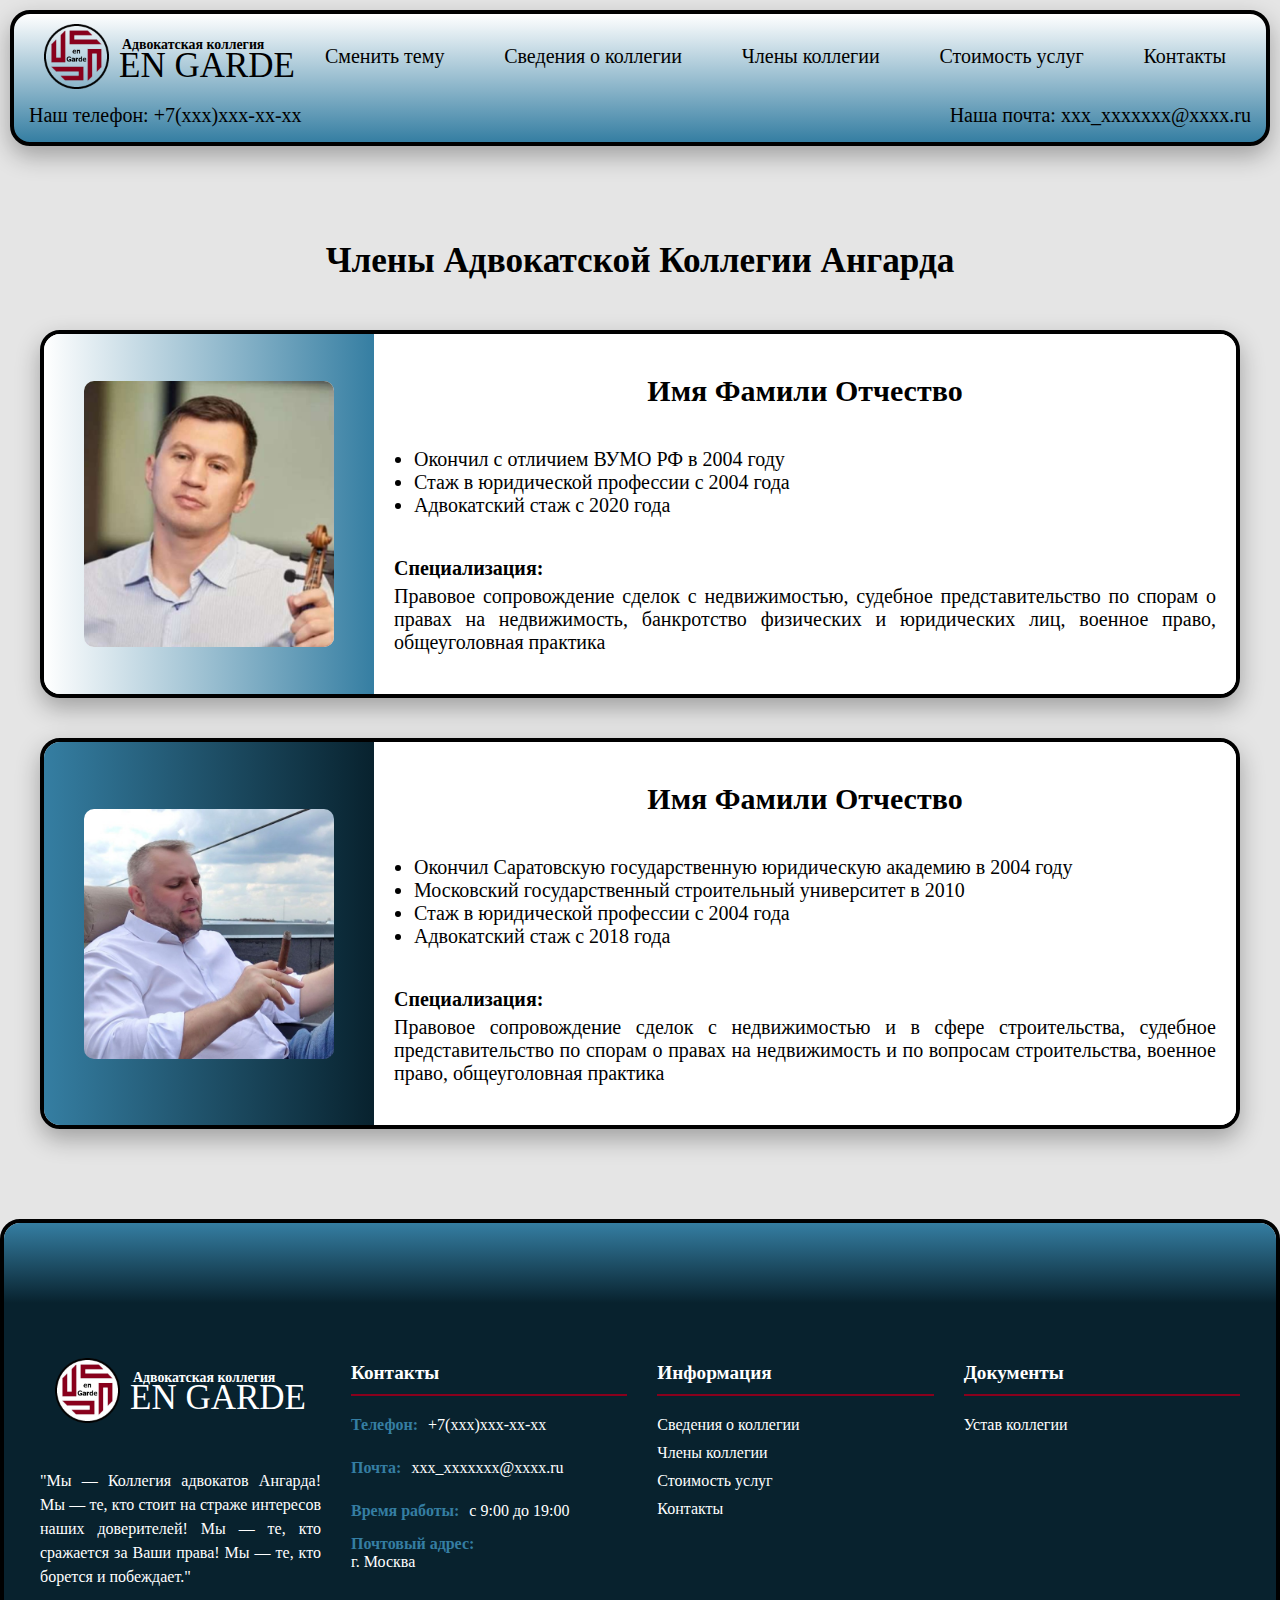
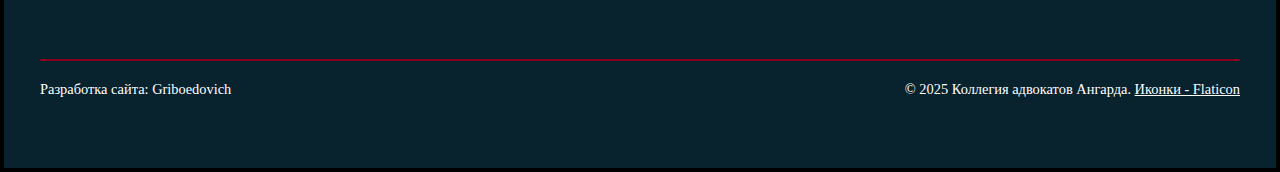
<file: members.html>
<!DOCTYPE html>
<html lang="ru"> 
	<head>
		<meta charset="UTF-8">
		<meta name = "viewport" content = "width=device-width, initial-scale=1.0">
		<title>Ангарда</title>
		<link rel = "icon" type = "image/png" href="src/images/engarda_icon.png" >
		<!-- <link type = "text/css" rel = "stylesheet" href = "src/styles/styles.css" > --!>
		<link type = "text/css" rel = "stylesheet" href = "src/styles/main_styles.css" >
		<link type = "text/css" rel = "stylesheet" href = "src/styles/college_info_styles.css" >
		<link type = "text/css" rel = "stylesheet" href = "src/styles/members_styles.css" >
		<link type = "text/css" rel = "stylesheet" href = "src/styles/price_styles.css" >
		<link type = "text/css" rel = "stylesheet" href = "src/styles/contacts_styles.css" >
	</head>
	<body>
	<div class = "wrapper">

		<header id = "header">

			<input id = "burger-toggle" type= "checkbox">

			<div class = "header-info">
				<div class = "engarde-logo">

					<a href = "main.html" class = "main-page-link" ></a>

					<div class = "icon-image light-mode">
						<img src = "src/images/engarda_logo.png"/>
					</div>

					<div class = "icon-image dark-mode">
						<img src = "src/images/engarda_white_logo.png"/>
					</div>

					<div class = "engarde">
						<span class = "engarde-prefix">Адвокатская коллегия</span>
						</br>
						<span class = "engarde-name">EN GARDE</span>
					</div>
				</div>
				<nav class = "nav-menu">

					<div class = "menu-element">
						<a class = "toggle-scheme" >Сменить тему</a>
					</div>
					<div class = "menu-element">
						<a href = "college_info.html" >Сведения о коллегии</a>
					</div>
					<div class = "menu-element">
						<a href = "members.html" >Члены коллегии</a>
					</div>
					<div class = "menu-element">
						<a href = "price.html" >Стоимость услуг</a>
					</div>
					<div class = "menu-element">
						<a href = "contacts.html" >Контакты</a>
					</div>

					
					<label id = "burger-label" for = "burger-toggle">
						<span></span>
					</label>

				</nav>

			</div>

			<nav class = mobile-nav-menu>
				<ul>
					<li class = "menu-element"> <a href = "college_info.html" >Сведения о коллегии</a> </li>
					<li class = "menu-element"> <a href = "members.html" >Члены коллегии</a> </li>
					<li class = "menu-element"> <a href = "price.html" >Стоимость услуг</a> </li>
					<li class = "menu-element"> <a href = "contacts.html" >Контакты</a> </li>
					<li class = "menu-element toggle-scheme"> <a>Сменить тему</a> </li>
				</ul>
			</nav>

		
			<address class = "header-address">
				<p> <span>Наш телефон: </span> <a href="tel:">+7(xxx)xxx-xx-xx</a> </p>
				<p> <span>Наша почта: </span> <a href="mailto:">xxx_xxxxxxx@xxxx.ru</a> </p>
			</address>

			<a id = "back-to-top" class = "back-to-top"><span>▲ вернутся наверх ▲</span></a>

		</header>

		<main>

			<section class = "members-section">
				<h2 class = "section-heading" >Члены Адвокатской Коллегии Ангарда</h2>

				<section class = "member-cards">
					<div class = "id-card">
						<div class = "image-part">
							<div class = "image-wrapper" id = "lawyer-1">
								<img src = "src/images/AVB.png"/>
							</div>
						</div>

						<div class = "info-part-card">

							<div class = "active-info-part-card">
								<h2 class = "name">Имя Фамили Отчество</h2>
							
								<div class = "achievement">

									<div class = "image-wrapper">
										<img src = "src/images/icons/money.png"/>
									</div>

									<div class = "achievement-border">
										<div class = "achievement-name">
											<span>Pro bono</span>
										</div>

										<div class = "achievement-info">
											<span>Безвозмездно оказываемая помощь</span>
										</div>
									</div>

								</div>

								<div class = "achievement">

									<div class = "image-wrapper">
										<img src = "src/images/icons/chairman.png"/>
									</div>

									<div class = "achievement-border">
										<div class = "achievement-name">
											<span>Председатель коллегии</span>
										</div>

										<div class = "achievement-info">
											<span>Возглавляет адвокастскую коллегию Ангарда и осуществляет руководство её деятельностью</span>
										</div>
									</div>

								</div>

								<div class = "achievement">

									<div class = "image-wrapper">
										<img src = "src/images/icons/mentor.png"/>
									</div>

									<div class = "achievement-border">
										<div class = "achievement-name">
											<span>Наставник</span>
										</div>

										<div class = "achievement-info">
											<span>Обучает помошника адвоката</span>
										</div>
									</div>

								</div>

								<div class = "achievement">

									<div class = "image-wrapper">
										<img src = "src/images/icons/saul.png"/>
									</div>

									<div class = "achievement-border">
										<div class = "achievement-name">
											<span>«Сол Гудман»<span>
										</div>

										<div class = "achievement-info">
											<span>В целях защиты интересов доверителя прибегает к нетривиальным способам решения проблем</span>
										</div>
									</div>

								</div>

								<div class = "achievement">

									<div class = "image-wrapper">
										<img src = "src/images/icons/british.png"/>
									</div>

									<div class = "achievement-border">
										<div class = "achievement-name">
											<span>Англичанин</span>
										</div>

										<div class = "achievement-info">
											<span>Свободное владение английским языком</span>
										</div>
									</div>

								</div>

							</div>

							<div class = "passive-info-part-card">
								<h2 class = "name">Имя Фамили Отчество</h2>
								<ul class = "characters">
									<li>Окончил с отличием ВУМО РФ в 2004 году</li>
									<li>Стаж в юридической профессии с 2004 года</li>
									<li>Адвокатский стаж с 2020 года</li>
								</ul>
								<p class = "specialization">Специализация:</p>
								<p class = "specialization-info">Правовое сопровождение сделок с недвижимостью, судебное представительство по спорам о правах на недвижимость, банкротство физических и юридических лиц, военное право, общеуголовная практика</p>
							</div>

						</div>
					</div>

					<div class = "id-card black-theme">
						<div class = "image-part">
							<div class = "image-wrapper" id = "lawyer-1">
								<img src = "src/images/MGS.png"/>
							</div>
						</div>

						<div class = "info-part-card">

							<div class = "active-info-part-card">
								<h2 class = "name">Имя Фамили Отчество</h2>
							
								<div class = "achievement">

									<div class = "image-wrapper">
										<img src = "src/images/icons/money.png"/>
									</div>

									<div class = "achievement-border">
										<div class = "achievement-name">
											<span>Pro bono</span>
										</div>

										<div class = "achievement-info">
											<span>Безвозмездно оказываемая помощь</span>
										</div>
									</div>

								</div>

								<div class = "achievement">

									<div class = "image-wrapper">
										<img src = "src/images/icons/51.png"/>
									</div>

									<div class = "achievement-border">
										<div class = "achievement-name">
											<span>Адвокат по назначению<span>
										</div>

										<div class = "achievement-info">
											<span>Учавствует в помощи оказываемой по назначению государственными органами</span>
										</div>
									</div>

								</div>

								<div class = "achievement">

									<div class = "image-wrapper">
										<img src = "src/images/icons/german.png"/>
									</div>

									<div class = "achievement-border">
										<div class = "achievement-name">
											<span>Немец</span>
										</div>

										<div class = "achievement-info">
											<span>Свободное владение немецким языком</span>
										</div>
									</div>

								</div>

							</div>

							<div class = "passive-info-part-card">
								<h2 class = "name">Имя Фамили Отчество</h2>
								<ul class = "characters">
									<li>Окончил Саратовскую государственную юридическую академию в 2004 году</li>
									<li>Московский государственный строительный университет в 2010</li>
									<li>Стаж в юридической профессии с 2004 года</li>
									<li>Адвокатский стаж с 2018 года</li>
								</ul>
								<p class = "specialization">Специализация:</p>
								<p class = "specialization-info">Правовое сопровождение сделок с недвижимостью и в сфере строительства, судебное представительство по спорам о правах на недвижимость и по вопросам строительства, военное право, общеуголовная практика</p>
							</div>

						</div>
					</div>
				</section>


			</section>

		</main>

		<div class = "footer-wrapper">
			<div class="footer-gradient"></div>
			<footer class="footer-main">
				<div class="footer-container">
					<div class="footer-section logo-container">
						<div class="logo-placeholder">
							
							<div class = "engarde-logo">

								<a href = "main.html" class = "main-page-link" ></a>

								<div class = "icon-image">
									<img src = "src/images/engarda_white_logo.png"/>
								</div>

								<div class = "engarde">
									<span class = "engarde-prefix">Адвокатская коллегия</span>
									</br>
									<span class = "engarde-name">EN GARDE</span>
								</div>
							</div>

						</div>
						<p class="slogan">"Мы — Коллегия адвокатов Ангарда! Мы — те, кто стоит на страже интересов наших доверителей! Мы — те, кто сражается за Ваши права! Мы — те, кто борется и побеждает."</p>
					</div>

					<div class="footer-section">
						<h3>Контакты</h3>
						<div class="contact-info">
							<div class="contact-item">
								<span class="contact-label">Телефон:</span>
								<span class="contact-value">
									<a href="tel:">+7(xxx)xxx-xx-xx</a>
								</span>
							</div>
							<div class="contact-item">
								<span class="contact-label">Почта:</span>
								<span class="contact-value">
									<a href="mailto:">xxx_xxxxxxx@xxxx.ru</a>
								</span>
							</div>
							<div class="contact-item">
								<span class="contact-label">Время работы:</span>
								<span class="contact-value">с 9:00 до 19:00</span>
							</div>
							<div class="contact-item column">
								<span class="contact-label">Почтовый адрес:</span>
								<span class="contact-value">г. Москва</span>
							</div>
						</div>
					</div>

					<div class="footer-section">
						<h3>Информация</h3>
						<a href="college_info.html">Сведения о коллегии</a>
						<a href="members.html">Члены коллегии</a>
						<a href="price.html">Стоимость услуг</a>
						<a href="contacts.html">Контакты</a>
					</div>

					<div class="footer-section">
						<h3>Документы</h3>
						<a href="src/pdf/Устав_МКА_Ангарда.pdf" target = "_blank">Устав коллегии</a>
					</div>

					<div class="footer-bottom">
						<div class="developer">
							Разработка сайта: Griboedovich
						</div>
						<div class="copyright">
							© 2025 Коллегия адвокатов Ангарда. 
                            <a href="https://www.flaticon.com/" title="flaticon" style = "color: white;">Иконки - Flaticon</a>
						</div>
					</div>
				</div>
			</footer>
		</div>
	</div>

	<script src = "src/scripts/price_script.js"></script>
	<script src = "src/scripts/back_to_top.js"></script>
	<script src = "src/scripts/toggleScheme.js"></script>
	<script src = "src/scripts/fix-id-card-transition.js"></script>
	<script src = "src/scripts/id-card-to-mobile.js"></script>

	</body>
</html>
</file>
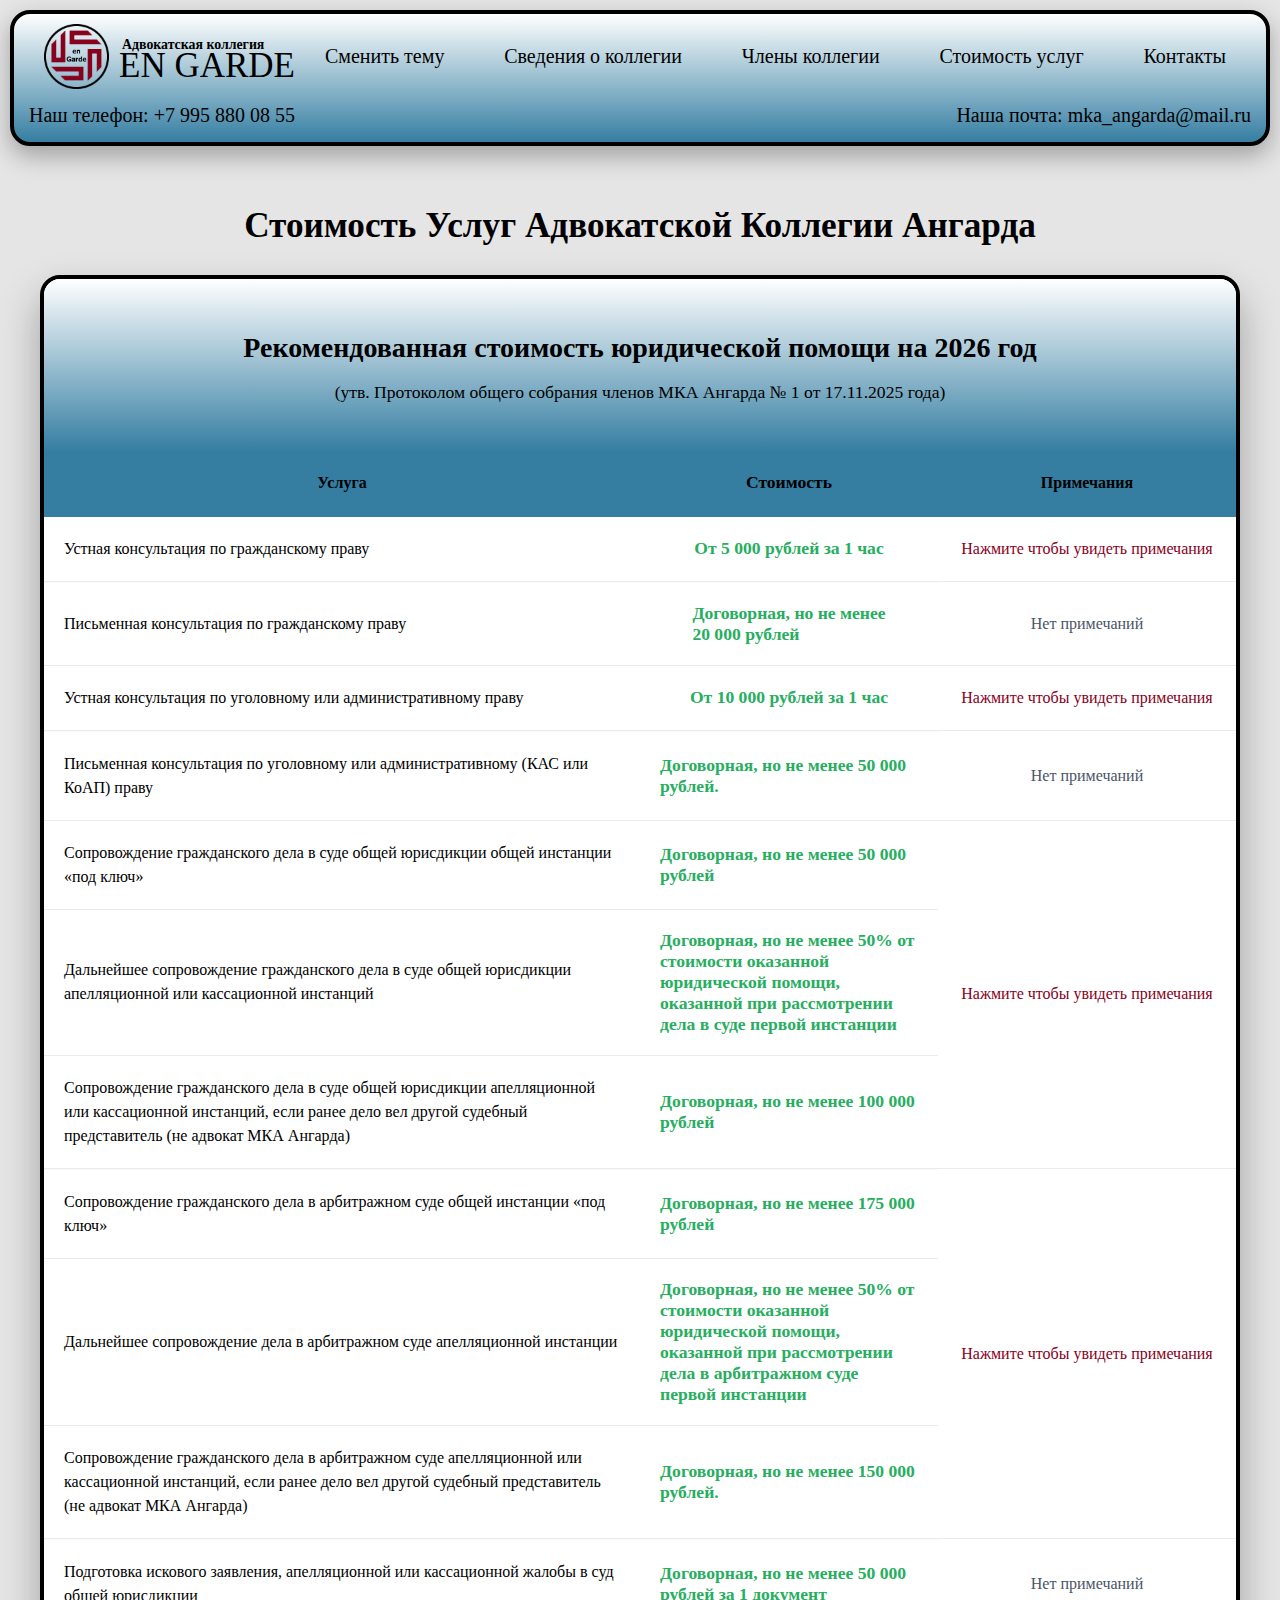
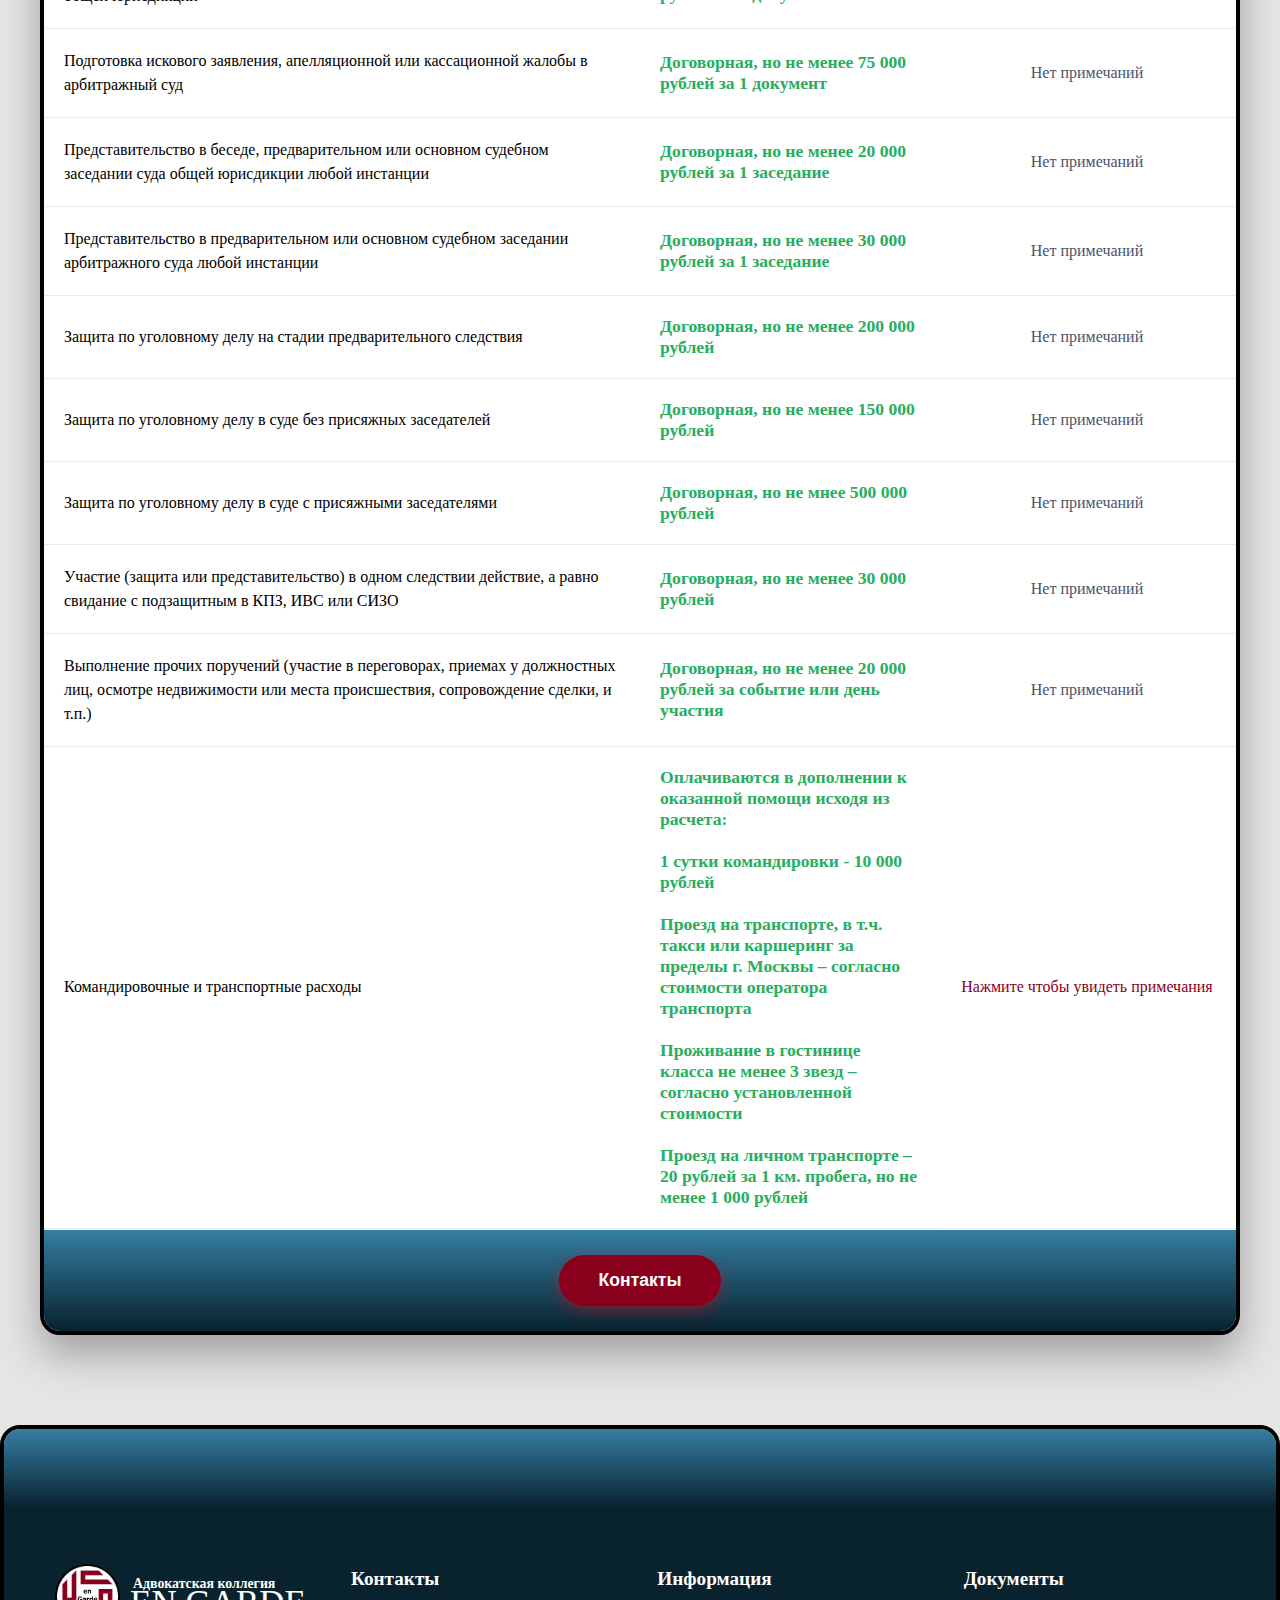
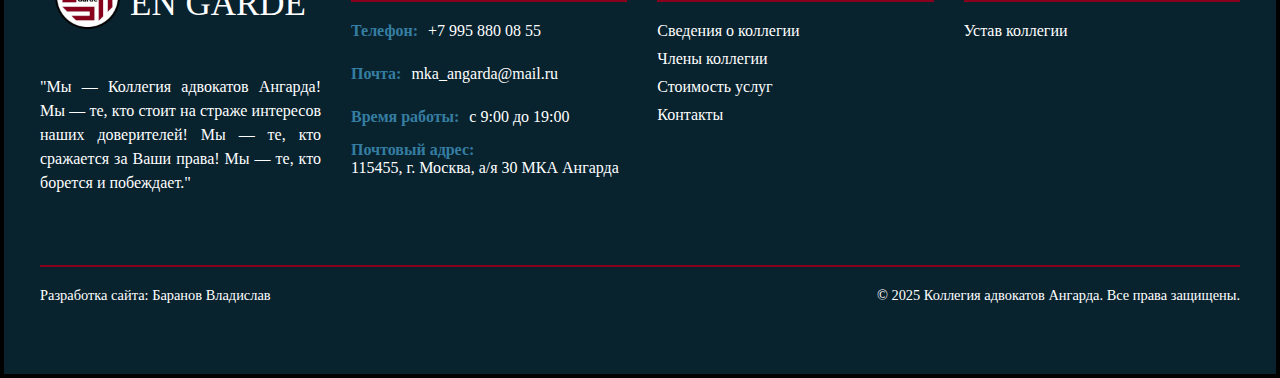
<file: price.html>
<!DOCTYPE html>
<html lang="ru"> 
	<head>
		<meta charset="UTF-8">
		<meta name = "viewport" content = "width=device-width, initial-scale=1.0">
		<title>Ангарда</title>
		<link rel = "icon" type = "image/png" href="src/images/engarda_icon.png" >
		<!-- <link type = "text/css" rel = "stylesheet" href = "src/styles/styles.css" > --!>
		<link type = "text/css" rel = "stylesheet" href = "src/styles/main_styles.css" >
		<link type = "text/css" rel = "stylesheet" href = "src/styles/price_styles.css" >
	</head>
	<body>
	<div class = "wrapper">

		<header id = "header">

			<input id = "burger-toggle" type= "checkbox">

			<div class = "header-info">
				<div class = "engarde-logo">

					<a href = "main.html" class = "main-page-link" ></a>

					<div class = "icon-image light-mode">
						<img src = "src/images/engarda_logo.png"/>
					</div>

					<div class = "icon-image dark-mode">
						<img src = "src/images/engarda_white_logo.png"/>
					</div>

					<div class = "engarde">
						<span class = "engarde-prefix">Адвокатская коллегия</span>
						</br>
						<span class = "engarde-name">EN GARDE</span>
					</div>
				</div>
				<nav class = "nav-menu">

					<div class = "menu-element">
						<a class = "toggle-scheme" >Сменить тему</a>
					</div>
					<div class = "menu-element">
						<a href = "college_info.html" >Сведения о коллегии</a>
					</div>
					<div class = "menu-element">
						<a href = "members.html" >Члены коллегии</a>
					</div>
					<div class = "menu-element">
						<a href = "price.html" >Стоимость услуг</a>
					</div>
					<div class = "menu-element">
						<a href = "contacts.html" >Контакты</a>
					</div>

					
					<label id = "burger-label" for = "burger-toggle">
						<span></span>
					</label>

				</nav>

			</div>

			<nav class = mobile-nav-menu>
				<ul>
					<li class = "menu-element"> <a href = "college_info.html" >Сведения о коллегии</a> </li>
					<li class = "menu-element"> <a href = "members.html" >Члены коллегии</a> </li>
					<li class = "menu-element"> <a href = "price.html" >Стоимость услуг</a> </li>
					<li class = "menu-element"> <a href = "contacts.html" >Контакты</a> </li>
					<li class = "menu-element toggle-scheme"> <a>Сменить тему</a> </li>
				</ul>
			</nav>

		
			<address class = "header-address">
				<p> <span>Наш телефон: </span> <a href="tel:+79958800855">+7 995 880 08 55</a> </p>
				<p> <span>Наша почта: </span> <a href="mailto:mka_angarda@mail.ru">mka_angarda@mail.ru</a> </p>
			</address>

			<a id = "back-to-top" class = "back-to-top"><span>▲ вернутся наверх ▲</span></a>

		</header>

		<main>

			<section class = "price-section">
				<h2 class = "section-heading first" >Стоимость Услуг Адвокатской Коллегии Ангарда</h2>

				<div class = "price-table">

					<div class = "table-grid-header">
						<h2>Рекомендованная стоимость юридической помощи на 2026 год</h2>
						<p>(утв. Протоколом общего собрания членов МКА Ангарда № 1 от 17.11.2025 года)</p>
					</div>

					<div class = "table-grid">
						<div class = "grid-header-row">

							<div class = "service-cost-grid">
								<div class = "grid-header-item service-name title">Услуга</div>
								<div class = "grid-header-item price header">Стоимость</div>
							</div>

							<div class = "grid-header-item">Примечания</div>

						</div>

						<!-- Строка c примечанием #1 -->
						<div class = "table-grid-row  note-true" onclick = "toggleRow(this)">

							<div class = "service-cost-grid">
								<div class = "grid-item service-name">
									Устная консультация по гражданскому праву
								</div>

								<div class = "grid-item price">От 5 000 рублей за 1 час</div>
							</div>

							<div class = "grid-item note-status true">
								<span>Нажмите чтобы увидеть примечания</span>
							</div>

							<div class = "note">
								Неполный час оплачивается, как полный час консультации
							</div>

						</div>
						<!-- =================== -->


						<!-- Строка без примечания #2 -->
						<div class = "table-grid-row">
							<div class = "service-cost-grid">
								<div class = "grid-item service-name">
									Письменная консультация по гражданскому праву
								</div>

								<div class = "grid-item price">Договорная, но не менее </br> 20 000 рублей</div>
							</div>

							<div class = "grid-item note-status">
								<span>Нет примечаний</span>
							</div>

						</div>
						<!-- =================== -->

						<!-- Строка c примечанием #3 -->
						<div class = "table-grid-row  note-true" onclick = "toggleRow(this)">

							<div class = "service-cost-grid">
								<div class = "grid-item service-name">
									Устная консультация по уголовному или административному праву
								</div>

								<div class = "grid-item price">
									От 10 000 рублей за 1 час
								</div>
							</div>

							<div class = "grid-item note-status true">
								<span>Нажмите чтобы увидеть примечания</span>
							</div>

							<div class = "note">
								Неполный час оплачивается, как полный час консультации
							</div>

						</div>
						<!-- =================== -->

						<!-- Строка без примечания #4 -->
						<div class = "table-grid-row">
							<div class = "service-cost-grid">
								<div class = "grid-item service-name">
									Письменная консультация по уголовному или административному (КАС или КоАП) праву
								</div>

								<div class = "grid-item price">
									Договорная, но не менее 50 000 рублей.
								</div>
							</div>

							<div class = "grid-item note-status">
								<span>Нет примечаний</span>
							</div>

						</div>
						<!-- =================== -->

						<!-- Строка c примечанием #5 -->

						<div class = "table-grid-row  note-true" onclick = "toggleRow(this)">
							<div class = "service-cost-grid">
								<div class = "grid-item service-name">
									Сопровождение гражданского дела в суде общей юрисдикции общей инстанции «под ключ»
								</div>

								<div class = "grid-item price">
									Договорная, но не менее 50 000 рублей
								</div>

								<div class = "grid-item service-name">
									Дальнейшее сопровождение гражданского дела в суде общей юрисдикции апелляционной или кассационной инстанций
								</div>

								<div class = "grid-item price">
									Договорная, но не менее 50% от стоимости оказанной юридической помощи, оказанной при рассмотрении дела в суде первой инстанции
								</div>

								<div class = "grid-item service-name">
									Сопровождение гражданского дела в суде общей юрисдикции апелляционной или кассационной инстанций, если ранее дело вел другой судебный представитель (не адвокат МКА Ангарда)
								</div>

								<div class = "grid-item price">
									Договорная, но не менее 100 000 рублей
								</div>
							</div>

							<div class = "grid-item note-status true">
								<span class = "note-status-span">Нажмите чтобы увидеть примечания</span>
							</div>
							<div class = "note">
								В случае досрочного прекращения соглашения с адвокатом до окончания рассмотрения дела по существу, фактически оказанная юридическая помощь тарифицируется за каждое отдельное процессуальное действие/документ по минимальной ставке.
							</div>

						</div>
						<!-- =================== -->



						<!-- Строка c примечанием #6 -->

						<div class = "table-grid-row  note-true" onclick = "toggleRow(this)">
							<div class = "service-cost-grid">
								<div class = "grid-item service-name">
									Сопровождение гражданского дела в арбитражном суде общей инстанции «под ключ»
								</div>

								<div class = "grid-item price">
									Договорная, но не менее 175 000 рублей
								</div>

								<div class = "grid-item service-name">
									Дальнейшее сопровождение дела в арбитражном суде апелляционной инстанции
								</div>

								<div class = "grid-item price">
									Договорная, но не менее 50% от стоимости оказанной юридической помощи, оказанной при рассмотрении дела в арбитражном суде первой инстанции
								</div>

								<div class = "grid-item service-name">
									Сопровождение гражданского дела в арбитражном суде апелляционной или кассационной инстанций, если ранее дело вел другой судебный представитель (не адвокат МКА Ангарда)
								</div>

								<div class = "grid-item price">
									Договорная, но не менее 150 000 рублей.
								</div>
							</div>

							<div class = "grid-item note-status true">
								<span class = "note-status-span">Нажмите чтобы увидеть примечания</span>
							</div>
							<div class = "note">
								В случае досрочного прекращения соглашения с адвокатом до окончания рассмотрения дела по существу, фактически оказанная юридическая помощь тарифицируется за каждое отдельное процессуальное действие/документ по минимальной ставке.
							</div>

						</div>
						<!-- =================== -->

						<!-- Строка без примечания #7 -->
						<div class = "table-grid-row">
							<div class = "service-cost-grid">
								<div class = "grid-item service-name">
									Подготовка искового заявления, апелляционной или кассационной жалобы в суд общей юрисдикции
								</div>

								<div class = "grid-item price">
									Договорная, но не менее 50 000 рублей за 1 документ
								</div>
							</div>

							<div class = "grid-item note-status">
								<span>Нет примечаний</span>
							</div>

						</div>
						<!-- =================== -->

						<!-- Строка без примечания #8 -->
						<div class = "table-grid-row">
							<div class = "service-cost-grid">
								<div class = "grid-item service-name">
									Подготовка искового заявления, апелляционной или кассационной жалобы в арбитражный суд 
								</div>

								<div class = "grid-item price">
									Договорная, но не менее 75 000 рублей за 1 документ
								</div>
							</div>

							<div class = "grid-item note-status">
								<span>Нет примечаний</span>
							</div>

						</div>
						<!-- =================== -->

						<!-- Строка без примечания #11 -->
						<div class = "table-grid-row">
							<div class = "service-cost-grid">
								<div class = "grid-item service-name">
									Представительство в беседе, предварительном или основном судебном заседании суда общей юрисдикции любой инстанции
								</div>

								<div class = "grid-item price">
									Договорная, но не менее 20 000 рублей за 1 заседание
								</div>
							</div>

							<div class = "grid-item note-status">
								<span>Нет примечаний</span>
							</div>

						</div>
						<!-- =================== -->

						<!-- Строка без примечания #12 -->
						<div class = "table-grid-row">
							<div class = "service-cost-grid">
								<div class = "grid-item service-name">
								Представительство в предварительном или основном судебном заседании арбитражного суда любой инстанции 
								</div>

								<div class = "grid-item price">
									Договорная, но не менее 30 000 рублей за 1 заседание
								</div>
							</div>

							<div class = "grid-item note-status">
								<span>Нет примечаний</span>
							</div>

						</div>
						<!-- =================== -->

						<!-- строка без примечания #13 -->
						<div class = "table-grid-row">
							<div class = "service-cost-grid">
								<div class = "grid-item service-name">
									Защита по уголовному делу на стадии предварительного следствия
								</div>

								<div class = "grid-item price">
									Договорная, но не менее 200 000 рублей
								</div>
							</div>

							<div class = "grid-item note-status">
								<span>Нет примечаний</span>
							</div>

						</div>
						<!-- =================== -->

						<!-- строка без примечания #14 -->
						<div class = "table-grid-row">
							<div class = "service-cost-grid">
								<div class = "grid-item service-name">
									Защита по уголовному делу в суде без присяжных заседателей
								</div>

								<div class = "grid-item price">
									Договорная, но не менее 150 000 рублей
								</div>
							</div>

							<div class = "grid-item note-status">
								<span>Нет примечаний</span>
							</div>

						</div>
						<!-- =================== -->

						<!-- строка без примечания #15 -->
						<div class = "table-grid-row">
							<div class = "service-cost-grid">
								<div class = "grid-item service-name">
									Защита по уголовному делу в суде с присяжными заседателями
								</div>

								<div class = "grid-item price">
									Договорная, но не мнее 500 000 рублей
								</div>
							</div>

							<div class = "grid-item note-status">
								<span>Нет примечаний</span>
							</div>

						</div>
						<!-- =================== -->

						<!-- строка без примечания #16 -->
						<div class = "table-grid-row">
							<div class = "service-cost-grid">
								<div class = "grid-item service-name">
									Участие (защита или представительство) в одном следствии действие, а равно свидание с подзащитным в КПЗ, ИВС или СИЗО
								</div>

								<div class = "grid-item price">
									Договорная, но не менее 30 000 рублей
								</div>
							</div>

							<div class = "grid-item note-status">
								<span>Нет примечаний</span>
							</div>

						</div>
						<!-- =================== -->

						<!-- строка без примечания #17 -->
						<div class = "table-grid-row">
							<div class = "service-cost-grid">
								<div class = "grid-item service-name">
									Выполнение прочих поручений (участие в переговорах, приемах у должностных лиц, осмотре недвижимости или места происшествия, сопровождение сделки, и т.п.)
								</div>

								<div class = "grid-item price">
									Договорная, но не менее 20 000 рублей за событие или день участия
								</div>
							</div>

							<div class = "grid-item note-status">
								<span>Нет примечаний</span>
							</div>

						</div>
						<!-- =================== -->

						<!-- Строка c примечанием #19 -->
						<div class = "table-grid-row  note-true" onclick = "toggleRow(this)">

							<div class = "service-cost-grid">
								<div class = "grid-item service-name">
									Командировочные и транспортные расходы
								</div>

								<div class = "grid-item price">
									Оплачиваются в дополнении к оказанной помощи исходя из расчета:</br></br>
									1 сутки командировки -  10 000 рублей</br></br>
									Проезд на транспорте, в т.ч. такси или каршеринг за пределы г. Москвы – согласно стоимости оператора транспорта</br></br>
									Проживание в гостинице класса не менее 3 звезд – согласно установленной стоимости </br></br>
									Проезд на личном транспорте – 20 рублей за 1 км. пробега, но не менее 1 000 рублей
								</div>
							</div>

							<div class = "grid-item note-status true">
								<span>Нажмите чтобы увидеть примечания</span>
							</div>

							<div class = "note">
								Если билет на транспорт или пользование гостиницей оплачивается адвокатом, то доверитель возмещает 120% уплаченной адвокатом о стоимости
							</div>

						</div>
						<!-- =================== -->

					</div>

					<div class = "table-grid-footer">
						<button class = "contact-button" type="button" onclick="window.location.href='contacts.html'" >Контакты</button>
					</div>

				</div>

			</section>

		</main>

		<div class = "footer-wrapper">
			<div class="footer-gradient"></div>
			<footer class="footer-main">
				<div class="footer-container">
					<div class="footer-section logo-container">
						<div class="logo-placeholder">
							
							<div class = "engarde-logo">

								<a href = "main.html" class = "main-page-link" ></a>

								<div class = "icon-image">
									<img src = "src/images/engarda_white_logo.png"/>
								</div>

								<div class = "engarde">
									<span class = "engarde-prefix">Адвокатская коллегия</span>
									</br>
									<span class = "engarde-name">EN GARDE</span>
								</div>
							</div>

						</div>
						<p class="slogan">"Мы — Коллегия адвокатов Ангарда! Мы — те, кто стоит на страже интересов наших доверителей! Мы — те, кто сражается за Ваши права! Мы — те, кто борется и побеждает."</p>
					</div>

					<div class="footer-section">
						<h3>Контакты</h3>
						<div class="contact-info">
							<div class="contact-item">
								<span class="contact-label">Телефон:</span>
								<span class="contact-value">
									<a href="tel:+79958800855">+7 995 880 08 55</a>
								</span>
							</div>
							<div class="contact-item">
								<span class="contact-label">Почта:</span>
								<span class="contact-value">
									<a href="mailto:mka_angarda@mail.ru">mka_angarda@mail.ru</a>
								</span>
							</div>
							<div class="contact-item">
								<span class="contact-label">Время работы:</span>
								<span class="contact-value">с 9:00 до 19:00</span>
							</div>
							<div class="contact-item column">
								<span class="contact-label">Почтовый адрес:</span>
								<span class="contact-value">115455, г. Москва, а/я 30 МКА Ангарда</span>
							</div>
						</div>
					</div>

					<div class="footer-section">
						<h3>Информация</h3>
						<a href="college_info.html">Сведения о коллегии</a>
						<a href="members.html">Члены коллегии</a>
						<a href="price.html">Стоимость услуг</a>
						<a href="contacts.html">Контакты</a>
					</div>

					<div class="footer-section">
						<h3>Документы</h3>
						<a href="src/pdf/Устав_МКА_Ангарда.pdf" target = "_blank">Устав коллегии</a>
					</div>

					<div class="footer-bottom">
						<div class="developer">
							Разработка сайта: Баранов Владислав
						</div>
						<div class="copyright">
							© 2025 Коллегия адвокатов Ангарда. Все права защищены.
						</div>
					</div>
				</div>
			</footer>
		</div>
	</div>
	<script src = "src/scripts/price_script.js"></script>
	<script src = "src/scripts/back_to_top.js"></script>
	<script src = "src/scripts/toggleScheme.js"></script>

	</body>
</html>
</file>
<file: src/styles/styles.css>
/*================ Struct Logic Block ===============*/
html,
body {
	height:  100%;
}

.wrapper {
	min-height: 100%;

	display: flex;
	flex-direction: column;
}

main {
	flex-grow: 1;
}


	/*======== Image Wrapper ===========*/

.image-wrapper {
	height: 100%;
}

.image-wrapper img {
	max-width: 100%;
	max-height: 100%;
	display: block;
}


	/*======== End Image Wrapper ===========*/


	/*======== Style Scheme ===========*/
:root{
	--main-color: #357ea2;
	--second-color: #08222e;
	--dim-color: #4a5568;
	--second-dim-color: #f8f9fa;

	--first-gradient-color: white;
	--second-gradient-color: var(--main-color); 
	--first-dark-gradient-color: var(--main-color);
	--second-dark-gradient-color: var(--second-color);

	--accent-color: #89001c;
	--relict-accent-color: #89001c;
	--second-accent-color: #3A000B;
	--bright-accent-color: #FF001C;

	--first-text-color: black;
	--accent-text-color: var(--accent-color);
	--bright-text-color: white;
	--cost-text-color: #27ae60;
	--dim-text-color: var(--dim-color);
	--first-heading-text-color: var(--second-color);
	--second-heading-text-color: var(--main-color);

	--accent-buttons-text-color: var(--bright-text-color);
	--ative-card-part-text-color: var(--bright-text-color);
	--back-to-top-text-color: var(--bright-text-color);

	--background-color:  #e5e5e5;
	--card-background-color: white;
	--icons-background-color: white;

	--main-border-color: black;
	--second-border-color: var(--accent-color);
	--third-border-color: var(--main-color);
	--table-border-color: rgba(255, 255, 255, 0.1);
	--accent-table-border-color: var(--main-color);
	--second-table-border-color: #e9ecef;
	--achievement-image-border-color: black;
	--achievement-body-border-color: black;

	--shadow-color: 0, 0, 0;
	--accent-shadow-color:255,0,28;


	--light-achievement-header: var(--relict-accent-color);
	--light-achievement-body: var(--second-color);

	--second-achievement-header: var(--accent-color);
	--second-achievement-body: var(--second-accent-color);

	--achievement-shadow: black 0px 7px 5px -3px;

	--card-top-color: var(--card-background-color);

	--big-shadow:0 20px 40px rgba(var(--shadow-color), 0.3);
	--small-shadow: 0 10px 25px rgba(var(--shadow-color), 0.3); 
	--accent-shadow-passive: 0 5px 15px rgba(var(--accent-shadow-color), 0.4);
	--accent-shadow-active: 0 8px 20px rgba(var(--accent-shadow-color), 0.5);

	--center-object-width: 70%;
	--max-width: 1200px;
 
	--grid-price-width: 90%;

}

body:not(.dark-mode) .dark-mode {
	display: none;
}

body:not(.dark-mode) .light-mode{
	display: block;
}

body.dark-mode {

	--light-main-color: #357ea2;
	--main-color: #08222e;
	--second-color: #031117;
	--dim-color: #888;
	--second-dim-color: #142d39;

	--first-gradient-color: #1c2b33;
	--second-gradient-color: var(--main-color); 
	--first-dark-gradient-color: var(--main-color);
	--second-dark-gradient-color: var(--second-color);

	--accent-color: #FF6380;
	--second-accent-color: #3A000B;
	--bright-accent-color: #FF001C;

	--first-text-color: white;
	--accent-text-color: var(--accent-color);
	--bright-text-color: white;
	--cost-text-color: #27ae60;
	--dim-text-color: var(--dim-color);
	--first-heading-text-color: var(--light-main-color);
	--second-heading-text-color: var(--light-main-color);

	--accent-buttons-text-color: var(--bright-text-color);
	--ative-card-part-text-color: var(--accent-text-color);
	--back-to-top-text-color: var(--accent-color);

	--background-color:  #29373e;
	--card-background-color: #1c2b33;
	--icons-background-color: white;

	--main-border-color: black;
	--second-border-color: var(--accent-color);
	--third-border-color: var(--main-color);
	--table-border-color: rgba(255, 255, 255, 0.1);
	--accent-table-border-color: var(--light-main-color);
	--second-table-border-color: var(--light-main-color);
	--achievement-image-border-color: black;
	--achievement-body-border-color: black;

	--shadow-color: 0, 0, 0;
	--accent-shadow-color:255,0,28;


	--light-achievement-header: var(--light-main-color);
	--light-achievement-body: var(--second-color);

	--second-achievement-header: var(--accent-color);
	--second-achievement-body: var(--main-color);

	--achievement-shadow: black 0px 7px 5px -3px;


	--card-top-color: var(--accent-color);


	--big-shadow:0 20px 40px rgba(var(--shadow-color), 0.3);
	--small-shadow: 0 10px 25px rgba(var(--shadow-color), 0.3); 
	--accent-shadow-passive: 0 5px 15px rgba(var(--accent-shadow-color), 0.4);
	--accent-shadow-active: 0 8px 20px rgba(var(--accent-shadow-color), 0.5);

	--center-object-width: 70%;
	--max-width: 1200px;
 
	--grid-price-width: 90%;
}

body.dark-mode  .dark-mode{
	display: block;
}

body.dark-mode .light-mode{
	display: none;
}


.toggle-scheme{
	cursor: pointer;
}


	/*======== End Style Scheme ===========*/

/*================ End Struct Logic Block ===========*/

* {
	box-sizing: border-box;
}

/*================================================*/
/*================ Body Block ====================*/
/*================================================*/

body {
	color: var(--first-text-color);

	margin: 0; 
	background-color: var(--background-color);


	font-family: "Verdana";
}

@media (max-width: 650px){
	body{
		font-size: 0.75rem;
	}
}

/*================================================*/
/*================ End Body Block ================*/
/*================================================*/



/*================================================*/
/*================ Header Block ==================*/
/*================================================*/

header {
	color: var(--first-text-color);

	margin: 10px;
	padding: 10px;
	background: linear-gradient( to bottom, var(--first-gradient-color), var(--second-gradient-color));
	border-radius: 20px;

	border: 4px solid var(--main-border-color);

	font-family: "Verdana";

	font-size: 1.25em;

	box-shadow: var(--small-shadow)
}

.header-info {

	margin-bottom: 10px;

	display: flex;

	align-items: center;

}

.engarde-logo {
	position: relative;
	display: flex;
	align-items: center;
}

.icon-image {

	margin-left: 20px;

	height: 65px;

	/*justify-self: start;*/
}

.icon-image img {

	display: block;
	max-height: 100%;

}



.engarde{
	
	margin-left: 10px;

	white-space: nowrap;

}

.engarde-name {
	
	font-size: 35px;
	
	line-height: 0.7;

	text-align: left;
}

.engarde-prefix {

	font-weight: bold;

	font-size: 13.85px;

	position: relative;
	left: 3px;

}

.main-page-link{
	position: absolute;

	top: -5px;
	bottom: -5px;
	left: 15px;
	right: -5px;

	margin: 0;

	z-index: 100;
}

.header-address {

	display: flex;
	justify-content: space-between;

	font-style: normal;
	font-size: 1em;
}

.header-address a:link {

	color: var(--first-text-color);
	text-decoration: none;
}

.header-address p {
	margin: 5px;
}

.nav-menu {

	display: flex;
	justify-content: space-between;

	width: 100%;

	margin-left: 20px;
	margin-right: 20px;
}

.menu-element a:link ,.menu-element a:visited {
	color: var(--first-text-color);

	text-decoration: none;
}

.nav-menu .menu-element{

	position: relative;

	text-align: center;

	display:flex;
	align-items: center;

}


.nav-menu .menu-element a {
	padding: 10px;
}

.nav-menu .menu-element a:after {
	position: absolute;
	content: "";
	height: 2px;
	width: 100%;	

	bottom: 5px;
	left: 0px;

	background-image: linear-gradient(to right, var(--relict-accent-color), var(--bright-accent-color), var(--relict-accent-color));
	background-repeat: no-repeat;
	background-position: 50%;
	background-size: 0%;

	transition: 0.3s;
}

.nav-menu .menu-element a:hover:after {
	width: 100%;
	background-size: calc( 100% - 20px );
}

.nav-menu .menu-element a:hover {
	background-image: linear-gradient(to right, var(--relict-accent-color), var(--bright-accent-color), var(--relict-accent-color));
	background-clip: text;
	color: transparent;

}

.back-to-top {
	position: fixed;
	bottom: 0;

	left:	50%;
	transform:translate(-50%, 0%);

	max-width: var(--max-width);
	height: 50px;
	width:100%;

	font-size: 24px;
	color: var(--back-to-top-text-color);


	background: linear-gradient(var(--second-color));
	border: 3px solid var(--main-border-color);

	cursor: pointer;
	z-index: 1000;

	text-align: center;

	opacity: 0;
	visibility: hidden;

	transition: 0.2s;

	text-decoration: none;
}

.back-to-top:hover {
	background: linear-gradient(to right,var(--second-color),var(--main-color), var(--second-color));
}

.mobile-nav-menu ul{
	display:none;

	padding: 0px;
	margin: 0px;

	list-style: none;
	width: 100%;

	/*margin-left: 20px;
	margin-right: 20px;*/

	/*gap:*/

	transition: 1s;

	padding: 0 5%;
}

.mobile-nav-menu ul li{
	display:flex;

	align-items: center;
	text-align: center;

	margin: 10px;

	height:100%;
	border-bottom: 3px solid var(--first-text-color);	

}

.mobile-nav-menu ul li:last-child {
	border-bottom: none;
}

.mobile-nav-menu ul li a{
	display: flex;
	height: 100%;
	width: 100%;
	align-items: center;
	justify-content: center;
}

.mobile-nav-menu ul li a:hover {
	background-image: linear-gradient(to right, var(--relict-accent-color), var(--bright-accent-color), var(--relict-accent-color));
	background-clip: text;
	color: transparent;
}

/*Бургер меню по дефолту*/

/*скрыто*/
#burger-label{
	display: none;
}

#burger-toggle{
	display: none;
}

/*----------------------*/

@media (max-width: 1100px){

	header .engarde {
		display: none;
	}

}



@media (max-width: 810px){

	header {
		padding: 0px;
		border-style: none;

		background: var(--main-color);

 		border-style: solid;
		border-radius: 20px;
		border-color: var(--main-border-color);
		border-width: 2px;

		overflow: hidden;
	}

	.header-info {
		margin: 0px;
		padding: 10px 10px 20px 10px;

		
		background: linear-gradient( to bottom, var(--first-gradient-color), var(--second-gradient-color));
	}

	.header-address {
		display: none;
	}



	/*=========Меню Бургера========*/

	.nav-menu .menu-element{
		display: none;
	}

	.nav-menu{
		justify-content: end;

		margin-right: 5px;
	}

	#burger-label{
		display: block;
		position: relative;

		height: 35px; 
		width: 40px;

		margin-right: 20px;
	}

	#burger-label::after, label::before, label span {

		position: absolute;

		width: 100%;
		height: 5px;
		background-color: var(--first-text-color);

		transition: .3s;
	} 

	#burger-label::after {
		content: "";
		top: 0px;
	}

	#burger-label::before {
		content: "";
		bottom: 0px;
	}

	#burger-label span {
		top: 15px;
	}


	#burger-toggle:checked ~ .header-info .nav-menu label::after{
		transform: rotate(45deg);
		top: 15px;

		background-color: var(--relict-accent-color);
	}

	#burger-toggle:checked ~ .header-info .nav-menu label::before{
		transform: rotate(-45deg);
		bottom: 15px;

		background-color: var(--relict-accent-color);
	}

	#burger-toggle:checked ~ .header-info .nav-menu label span{
		transform: rotate(-45deg);
		top: 15px;

		background-color: var(--relict-accent-color);
	}

	#burger-toggle:checked ~ .mobile-nav-menu {
		display: flex;
	}

	#burger-toggle:checked ~ .mobile-nav-menu ul{

		opacity: 1;
		display: flex;

		height: 50vh;

		visibility: visible;
	}

	.mobile-nav-menu ul{
		display: flex;

		opacity: 0;
		overflow: hidden;
		visibility: hidden;
		
		flex-direction: column;
		text-align: center;
		justify-content: space-around;		

		height: 0px;	
	}

	

	.mobile-nav-menu ul li {
		font-size: 2em;
		margin: 0px;
		justify-content: center;
	}

	
}

@media (max-width: 650px){

	header .icon-image{
		height: 50px;
		margin-left: 5px;
	}


	header .main-page-link{
		left: 0px;;
	}

	#burger-label{
		height: 25px; 
		width: 30px;

		margin-right: 0px;
	}

	#burger-label::after, label::before, label span {
		width: 100%;
		height: 4px;
	} 

	#burger-label::after {
		top: 1px;
	}

	#burger-label::before {
		bottom: 0;
	}

	#burger-label span {
		top: 11px;
	}


	#burger-toggle:checked ~ .header-info .nav-menu label::after{
		top: 11px;
	}

	#burger-toggle:checked ~ .header-info .nav-menu label::before{
		bottom: 10px;
	}

	#burger-toggle:checked ~ .header-info .nav-menu label span{
		top: 11px;
	}

}

/*================================================*/
/*================ End Header Block ==============*/
/*================================================*/



/*================ Main Block ====================*/

main {
	width: auto;
	margin: 10px;
}

main section{

	display: flex;
	flex-direction: column;
	align-items: center;

	width:100%;
}

.section-heading{
	text-align: center;

	margin-top: 75px;

	font-size: 2.2em;

}

.section-heading.first{
	margin-top: 40px;
}

@media (max-width: 768px){


	.section-heading{
		font-size: 2em;
		margin-top: 65px;
	}

}

	/*====== Colegge info ======*/

.college-card {
	background: var(--card-background-color);
	box-shadow: var(--big-shadow);
	overflow: hidden;
	max-width: var(--max-width);
	margin: 0 auto;

	border-style: solid;
	border-width: 4px;
	border-color: var(--main-border-color);
	border-radius: 20px;

	color: var(--first-text-color);
}

.college-grid {
	display: grid;
	grid-template-columns: 2fr 1fr;
	gap: 0;
	min-height: 100%;
}

.college-info {
	display: flex;
	flex-direction: column;
	justify-content: space-between;

}

.college-info-header {
	display: flex;
	justify-content: center;
	align-items: end;

	padding-bottom: 10px;
	padding-left: 50px;
	padding-right: 50px;

	width: 100%;
	height: 125px;


	background-image: linear-gradient(to bottom, var(--first-gradient-color), var(--second-gradient-color));

}

.college-info-header h2 {
	color: var(--first-heading-text-color);
	margin-bottom: 25px;
	font-size: 2.2em;
	text-align: center;

	border-bottom: 2px solid var(--second-border-color);

	padding-bottom: 10px;

	width: 100%;
}

.college-info-block {
	display: flex;
	flex-direction: column;
	justify-content: space-around;

	height: 100%;

	padding: 0px 50px 0px 50px;
}

.intro-text {
	margin-top: 15px;

	font-size: 1.1em;
	margin-bottom: 25px;
	font-style: italic;
	color: var(--dim-text-color);
}

.mission-section, .values-section {
	margin-bottom: 30px;
}

.mission-section h3, .values-section h3 {
	color: var(--first-heading-text-color);
	margin: 25px 0 15px 0;
	font-size: 1.4em;
}

.mission-list, .values-list {
	list-style-type: none;
}

.mission-list li, .values-list li {
	margin-bottom: 12px;
	padding-left: 25px;
	position: relative;
}

.mission-list li:before {
	content: "•";
	color: var(--accent-text-color);
	font-weight: bold;
	position: absolute;
	left: 10px;
}

.values-list li:before {
	content: "•";
	color: var(--accent-text-color);
	position: absolute;
	left: 10px;
}

.outro-text {
	font-weight: bold;
	margin-top: 25px;
	font-size: 1.1em;
	color: var(--accent-text-color);
}

.signature {
	margin-top: 30px;
	margin-bottom: 0px;

	font-style: italic;
	text-align: right;
	color: var(--dim-text-color);
}

.college-info-footer {
	margin-top: 20px;

	background: linear-gradient(to bottom, var(--first-gradient-color), var(--second-gradient-color));

	height: 10%;
}

.download-button {
	display: block;
	background: var(--accent-color);
	color: var(--accent-buttons-text-color);

	padding: 14px 30px;
	margin: 50px;
	margin-top: 25px;

	text-decoration: none;
	border-radius: 20px;
	font-weight: bold;
	text-align: center;
	transition: all 0.3s ease;
	border: none;
	cursor: pointer;
	font-size: 1em;
	box-shadow: var(--accent-shadow-passive);
}

.download-button:hover {
	transform: translateY(-2px);

	background: var(--accent-color);
	box-shadow: var(--accent-shadow-active);
}

.college-details {
	background-color: var(--second-dark-gradient-color);
	color: var(--bright-text-color);
	display: flex;
	flex-direction: column;
}

.college-details .college-info-header h2 {
	color: var(--bright-text-color);
	margin-bottom: 25px;
	font-size: 1.6em;
	padding-bottom: 10px;
}

.college-details .college-info-header {
	background-image: linear-gradient(to bottom, var(--first-dark-gradient-color), var(--second-dark-gradient-color));
	padding-left: 35px;
	padding-right: 35px;

}

.details-table {
	margin-bottom: 50px;
	margin-left: 35px;
	margin-right: 35px;

	border-collapse: collapse;
}

.details-table td {
	padding: 14px 14px 14px 0px;
	border-bottom: 2px solid var(--table-border-color);
	vertical-align: top;
}

.details-table .account{
	border-bottom: 2px solid var(--accent-table-border-color);
}

.details-table tr:last-child td {
	border-bottom: none;
}

.detail-label {
	font-weight: bold;
	color: var(--bright-text-color);
	width: 40%;
	padding-right: 15px;
}

.detail-label.bold {
	color: var(--second-heading-text-color)
}

.detail-value {
	color: var(--bright-text-color);
}

@media (max-width: 1030px){

	.college-info-header {

		padding-left: 20px;
		padding-right: 20px;

	}

	.college-details .college-info-header {
		padding-left: 20px;
		padding-right: 20px;

	}

}

@media (max-width: 968px) {
	.college-grid {
		grid-template-columns: 1fr;
	}

	
	
	.college-info-header {
		padding-left: 35px;
		padding-right: 35px;
	}
	
	.college-info-block {
		padding-left: 35px;
		padding-right: 35px;
	}

	.donwload-button {
		margin-left: 35px;
		margin-right: 35px;
		margin-bottom: 35px;

	}

	.details-table {
		margin-left: 35px;
		margin-right: 35px;
	}
}

@media (max-width: 768px) {

	.college-info-header {
		padding-left: 25px;
		padding-right: 25px;
	}
	
	.college-info-block {
		padding-left: 25px;
		padding-right: 25px;
	}

	.donwload-button {
		margin-left: 25px;
		margin-right: 25px;
		margin-bottom: 25px;

	}

	.details-table {
		margin-left: 25px;
		margin-right: 25px;
	}


	.college-info h2 {
		font-size: 1.8em;
	}
	
	.details-table td {
		display: block;
		width: 100%;
		padding: 10px 0;
	}
	
	.detail-label {
		width: 100%;
		padding-right: 0;
		margin-top: 15px;
	}

	.details-table .account.hidden {
		border-bottom: 2px solid var(--table-border-color);
	}
	
	.detail-label:first-child {
		margin-top: 0;
	}

	.values-list {
		padding-left: 0px;
	}

	.mission-list {
		padding-left: 0px;
	}

}

	/*===== Members Section =====*/

.member-cards {
	display:flex;
	align-self: start;

}

.id-card {
	display: flex;
	flex-direction: row;

	margin: 20px;

	width: 100%;

	max-width: var(--max-width);

	border-style: solid;
	border-width: 4px;
	border-color: var(--main-border-color);
	border-radius: 20px;

	overflow: hidden;

	box-shadow: var(--small-shadow)
}

.id-card:last-child{
	margin-bottom: 0px;
}

.id-card h2 {
	text-align: center;
}

.image-part {
	display: flex;
	justify-content: center;
	align-items: center;	

	background-image: linear-gradient(to right, var(--first-gradient-color), var(--second-gradient-color))
}

.id-card.black-theme .image-part {
	background-image: linear-gradient(to right,  var(--first-dark-gradient-color), var(--second-dark-gradient-color))
}

.image-part .image-wrapper {
	display: inline-block;

	position: relative;

	height: auto;
	width: 250px;

	margin: 40px;

	border-radius: 10px;

	background-color: var(--icons-background-color);

	overflow: hidden;
}

.image-part .image-wrapper img {
	width: 100%;

	display: block;

	bottom: 0px;
}

.info-part-card {
	display: flex;
	align-items: stretch;

	position: relative;

	background-color: var(--card-background-color);

	width: 100%;
}

.passive-info-part-card {
	display: flex;
	flex-direction: column;
	align-items: center;


	padding: 20px;

	width: 100%;

	color: var(--first-text-color);

	font-size: 1.25em;
}

.name {
	margin: 20px;
}

.characters{
	padding-left: 20px;

	align-self: start;
}

.specialization {
	margin-bottom: 0px;

	align-self: start;
	font-weight: bold;
}

.specialization-info {
	margin-top: 5px;

	text-align: justify;
}

.active-info-part-card {
	display: flex;
	flex-direction: column;
	align-items: center;

	position: absolute;

	padding: 20px;

	top: 0px;
	bottom:0px;

	width: 100%;

	color: var(--ative-card-part-text-color);
	font-size: 1.25em;

	background-color: var(--second-gradient-color);

	overflow: auto;

	clip-path: inset(0% 100% 0% 0%);
	transition: clip-path 0.5s ease;

	cursor: ns-resize;
}

.id-card.black-theme .active-info-part-card {
	background-color: var(--second-dark-gradient-color);
}

.image-part:hover ~ .info-part-card .active-info-part-card,  .active-info-part-card:hover{

	clip-path: inset(0% 0% 0% 0%);

}

.achievement {
	color: var(--bright-text-color);

	position: relative;

	padding-top: 12.5px;
	margin: 10px;
	margin-left: 20px;

	align-self: start;

	cursor: auto;

	max-width: 500px;
	width: 100%;
}

.achievement .image-wrapper {
	position: absolute;

	background-color: var(--icons-background-color);

	height: 75px;
	width: 75px;

	top: 0px;
	left: 20px;

	z-index: 2;

	border-style: solid;
	border-color: var(--achievement-image-border-color);
	border-width: 3px;
	border-radius: 10px;

}

.achievement-border{
	display: flex;
	flex-direction: column;

	border-style: solid;
	border-color: var(--achievement-body-border-color);
	border-width: 3px;
	border-radius: 10px;

	overflow: hidden;

	}

.achievement-name{
	display: flex;
	justify-content: center;
	align-items: center;

	position: relative;

	padding-left: 95px;

	background-color: var(--light-achievement-header);

	min-height: 50px;
	width: 100%;

	box-shadow: var(--achievement-shadow);

	z-index: 1;

	font-weight: bold;
}

.achievement-info{
	display: flex;
	justify-content: start;
	align-items: center;

	padding: 10px;
	padding-left: 20px;

	background-color: var(--light-achievement-body);

	min-height: 50px;
	width: 100%;

	font-size: 0.75em;
	text-align: justify;
	font-family: "Arial";


}

.id-card.black-theme .achievement-info{
	background-color: var(--second-achievement-body);
}

@media (max-width: 925px) {

	.id-card {
	flex-direction: column;
	}

	.image-part {
		background-image: linear-gradient(to bottom,  var(--first-gradient-color), var(--second-gradient-color))
	}

	.id-card.black-theme .image-part {
		background-image: linear-gradient(to bottom,  var(--first-dark-gradient-color), var(--second-dark-gradient-color))
	}

	.active-info-part-card {
		clip-path: inset(0% 0% 100% 0%)
	}

	.achievement {

		align-self: center;
		margin: 10px;
	}



}


@media (max-width: 320px) {

	.image-part .image-wrapper {
		margin: 20px;
	}

}

	/*===== End Members Section =====*/

.price-table {
	background: var(--card-background-color);

	border-radius: 20px;
	box-shadow: var(--big-shadow);

	overflow: hidden;

	max-width: 1200px;

	width: 100%;

	border-style: solid;
	border-width: 4px;
	border-color: var(--main-border-color);
	border-radius: 20px;
}

.table-grid-header {
	background: linear-gradient(to bottom, var(--first-gradient-color), var(--second-gradient-color));

	color: var(--first-text-color);

	padding: 30px;

	text-align: center;
}

.table-grid-header h2 {
	font-size: 1.75em;

	margin-bottom: 10px;

	font-weight: bold;

}

.table-grid-header p {
	font-size: 1.1em;
}

.table-grid {
	display: grid;
	grid-template-columns: 1fr;
}

.grid-header-item {
	display: flex;
	align-items: center;
	justify-content: center;

	padding: 20px;

	font-weight: bold;
	color: var(--first-text-color);

	border-bottom: 2px solid var(--third-border-color);

	text-align: center;

}

.grid-header-row{
	display: grid;

	width: 100%;

	grid-template-columns: 3fr 1fr;


	background-color: var(--second-gradient-color)
}

.table-grid-row{

	display: grid;

	width: 100%;

	grid-template-columns: 3fr 1fr;

}

.table-grid-row.note-true{
	cursor: pointer;
}

.table-grid-row:hover {
	background: var(--second-dim-color);
}

.table-grid-row.expanded {
	background: var(--second-dim-color);
}

.service-cost-grid {
	display: grid;

	width: 100%;

	grid-template-columns: 2fr 1fr;

	transition: background-color 0.3s ease;
}



.grid-item {
	display: flex;
	align-items: center;

	padding: 20px;

	border-style: solid;
	border-color: var(--second-table-border-color);
	border-width: 0px;
	border-bottom-width: 1px;

	min-height: 60px; 
}

.service-name {
	grid-column: 1;

	color: var(--first-text-color);
	line-height: 1.5; 
}

.service-name.title{
	font-weight: bold;
}

.price {
	display: flex;
	align-items: center;
	justify-content: center;


	grid-column: 2;

	font-weight: bold;

	color: var(--cost-text-color);
	font-size: 1.1em;
	}

.price.header {
	color: var(--first-text-color);
}

.note-status {
	display: flex;
	align-items: center;
	justify-content: center;

	color: var(--dim-text-color);
	text-align: center;

	height: 100%;
}

.note-status.true {
	color: var(--accent-text-color)
}

.note {
	padding: 0;
	max-height: 0;

	overflow: hidden;

	background: var(--second-dim-color);
	transition: all 0.4s ease; 

	border-left: 4px solid transparent;
	border-top: 1px solid transparent;	

	color: var(--accent-text-color);
	font-weight: bold;
}

.table-grid-row.expanded .note {
	max-height: 200px; 
	padding: 20px;
	border-left-color: var(--second-border-color);
}



.table-grid-footer {
	
	background-image: linear-gradient(to bottom, var(--first-dark-gradient-color), var(--second-dark-gradient-color));
	padding: 25px;
	text-align: center;
}

.contact-button {
	background-color: var(--accent-color);

	color: var(--accent-buttons-text-color);

	border: none;
	font-size: 1.1em;
	font-weight: bold;

	padding: 15px 40px;

	border-radius: 50px;

	cursor: pointer;

	transition: all 0.3s ease;

	box-shadow: var(--accent-shadow-passive);
}

.contact-button:hover {
	transform: translateY(-2px);

	box-shadow: var(--accent-shadow-active);
}

@media (max-width: 768px) {
	.grid-header-row {
		display: none;
	}

	.table-grid-row {
		grid-template-columns: 1fr;

		border-style: solid;
		border-color: var(--main-border-color);
		border-width: 0px;
		border-bottom-width: 2px;
	}

	.note-status {
		border-bottom-width: 0px;
	}
	
	.table-grid-row.expanded .note {
		border-top: solid var(--second-table-border-color) 1px;
	}

	.service-cost-grid {
		grid-template-columns: 1fr;
	}
	
	.grid-item {
		grid-column: 1;
	
		display: flex;
		justify-content: center;
		text-align: center;


		min-height: auto;
	}
	
}

	/*================ contact card  ===============*/
		
.contact-container {
	display: grid;
	grid-template-columns: 1fr 1fr;
	grid-template-rows: 1fr 1fr;
	gap: 30px;
	width: 100%;
	max-width: var(--max-width);
}

.contact-card {
	background: var(--card-background-color);
	box-shadow: var(--small-shadow);
	overflow: hidden;
	transition: all 0.3s ease;

	border-style: solid;
	border-width: 4px;
	border-color: var(--main-border-color);
	border-radius: 20px;

}

.contact-card:hover {
	transform: translateY(-8px);
	box-shadow: var(--big-shadow);
}

.card-top {
	background: linear-gradient(to bottom, var(--first-gradient-color), var(--second-gradient-color));
	padding: 40px 30px 30px 30px;
	display: flex;
	justify-content: center;
	align-items: center;
	  border-bottom: 4px solid var(--card-top-color);
}

.card-icon {
	width: 80px;
	height: 80px;
	border-radius: 50%;
	background: var(--icons-background-color);
	display: flex;
	justify-content: center;
	align-items: center;
	font-size: 32px;
}

.card-content {
	padding: 30px;
	text-align: center;
}

.card-content h3 {
	color: var(--first-text-color);
	font-size: 1.25em;
	margin-bottom: 15px;
	font-weight: bold;
}

.card-content p {
	color: var(--dim-text-color);
	font-size: 1em;
	line-height: 1.5;
	margin-bottom: 8px;
}

.card-content a {
	color: var(--accent-text-color);
	text-decoration: none;
	font-size: 1em;
	display: block;
}

.card-content a:hover {
	background-image: linear-gradient(to right, var(--relict-accent-color), var(--relict-accent-color), var(--bright-accent-color), var(--relict-accent-color), var(--relict-accent-color));
	background-clip: text;
	color: transparent;
}

.work-hours p {
	margin-bottom: 5px;
}

@media (max-width: 650px) {
	.contact-container {
		grid-template-columns: 1fr;
		grid-template-rows: repeat(4, auto);
		gap: 15px;

	}
	
	.card-top {
		padding: 25px 20px 20px 20px;
	}
	
	.card-content {
		padding: 20px;
	}
	
	.card-icon {
		width: 60px;
		height: 60px;
		font-size: 24px;
	}

	.card-content h3 {
		font-size: 1.5em;
	}
	
	.card-content p, .card-content a {
		font-size: 1.1em;
	}


}

	
	
/*================ End Main Block ================*/

/*================ Footer Block ==================*/

.footer-wrapper{
	margin-top: 80px;

	overflow: hidden;

	border-radius: 20px 20px 0px 0px; 

	border-style: solid;
	border-width: 4px;
	border-color: var(--main-border-color);
}

.footer-gradient {
	background: linear-gradient(to bottom, var(--first-dark-gradient-color), var(--second-dark-gradient-color));
	height: 80px;
	width: 100%;

}

.footer-main {
	background-color: var(--second-dark-gradient-color);
	color: var(--bright-text-color);
	padding: 40px 20px 70px 20px;
}

.footer-container {
	max-width: 1200px;
	margin: 0 auto;
	display: grid;
	grid-template-columns: repeat(4, 1fr);
	gap: 30px;
}

.footer-section h3 {
	color: var(--bright-text-color);
	margin-bottom: 20px;
	font-size: 1.2em;
	border-bottom: 2px solid var(--second-border-color);
	padding-bottom: 10px;
}

.footer-section p, 
.footer-section a {
	color: var(--bright-text-color);
	text-decoration: none;
	margin-bottom: 10px;
	display: block;
	transition: color 0.3s ease;
}

.footer-section a:hover {
	color: var(--accent-text-color);
}

.logo-container {
	display: flex;
	flex-direction: column;
	align-items: flex-start;

	justify-content: space-between;
}

.logo-placeholder {
	padding: 15px;
	margin-bottom: 15px;
	width: 100%;
	min-height: 80px;
	display: flex;
	align-items: center;
	justify-content: center;
}

.logo-placeholder .engarde-logo .icon-image {
	margin-left: 0px;
}

.logo-placeholder .engarde-logo .main-page-link{
	left: -5px;

	margin: 0;
}

.slogan {
	text-align: justify;
	line-height: 1.5;
}

.contact-info .contact-item {
	display: flex;
	align-items: flex-start;
	margin-bottom: 15px;
}

.contact-item.column {
	flex-direction: column;
}

.contact-item.column .contact-value {
	margin-bottom: 10px;
}

.contact-label {
	color: var(--second-heading-text-color);
	font-weight: bold;
	margin-right: 10px;
}

.contact-value {
	flex: 1;
}

.contact-value a {
	text-decoration: none;
	transition: color 0.3s ease;
}

.contact-value a:hover {
	color: var(--accent-text-color);
	text-decoration: underline;
}

.footer-bottom {
	grid-column: 1 / -1;
	margin-top: 30px;
	padding-top: 20px;
	border-top: 2px solid var(--second-border-color);
	display: flex;
	justify-content: space-between;
	align-items: center;
	flex-wrap: wrap;
}

.developer {
	font-size: 0.9em;
}

.copyright {
	font-size: 0.9em;
}

/* Адаптивность */
@media (max-width: 1130px) {
	.footer-container {
		grid-template-columns: repeat(2, 1fr);
		gap: 25px;
	}
	
}

@media (max-width: 650px) {
	.footer-main {
		padding: 30px 15px 65px 15px;
	}

	.footer-gradient {
		height: 60px;
	}

	.footer-container {
		grid-template-columns: 1fr;
		gap: 20px;
	}
	
	.footer-section {
		text-align: left;
	}
	
	.logo-container {
		align-items: flex-start;
	}
	
	.footer-section {
		display: flex;
		flex-direction: column;
		align-items: center;
	}
	
	.slogan {
		text-align: center
	}
	
	.footer-section h3 {
		width: 100%;
		text-align: center;
	}

	.contact-info .contact-item {
		flex-direction: column;
		align-items: center;
	}
	
	.contact-label {
		margin-bottom: 5px;
		margin-right: 0;
	}

	.footer-bottom {
		flex-direction: column;
		gap: 10px;
		text-align: center;
	}
	
}

/*================ End Footer Block ================*/
</file>
<file: src/styles/main_styles.css>
/*================ Struct Logic Block ===============*/
html,
body {
	height:  100%;
}

.wrapper {
	min-height: 100%;

	display: flex;
	flex-direction: column;
}

main {
	flex-grow: 1;
}


	/*======== Image Wrapper ===========*/

.image-wrapper {
	height: 100%;
}

.image-wrapper img {
	max-width: 100%;
	max-height: 100%;
	display: block;
}


	/*======== End Image Wrapper ===========*/


	/*======== Style Scheme ===========*/
:root{
	--main-color: #357ea2;
	--second-color: #08222e;
	--dim-color: #4a5568;
	--second-dim-color: #f8f9fa;

	--first-gradient-color: white;
	--second-gradient-color: var(--main-color); 
	--first-dark-gradient-color: var(--main-color);
	--second-dark-gradient-color: var(--second-color);

	--accent-color: #89001c;
	--relict-accent-color: #89001c;
	--second-accent-color: #3A000B;
	--bright-accent-color: #FF001C;

	--first-text-color: black;
	--accent-text-color: var(--accent-color);
	--bright-text-color: white;
	--cost-text-color: #27ae60;
	--dim-text-color: var(--dim-color);
	--first-heading-text-color: var(--second-color);
	--second-heading-text-color: var(--main-color);

	--accent-buttons-text-color: var(--bright-text-color);
	--ative-card-part-text-color: var(--bright-text-color);
	--back-to-top-text-color: var(--bright-text-color);

	--background-color:  #e5e5e5;
	--card-background-color: white;
	--icons-background-color: white;

	--main-border-color: black;
	--second-border-color: var(--accent-color);
	--third-border-color: var(--main-color);
	--table-border-color: rgba(255, 255, 255, 0.1);
	--accent-table-border-color: var(--main-color);
	--second-table-border-color: #e9ecef;
	--achievement-image-border-color: black;
	--achievement-body-border-color: black;

	--shadow-color: 0, 0, 0;
	--accent-shadow-color:255,0,28;


	--light-achievement-header: var(--relict-accent-color);
	--light-achievement-body: var(--second-color);

	--second-achievement-header: var(--accent-color);
	--second-achievement-body: var(--second-accent-color);

	--achievement-shadow: black 0px 7px 5px -3px;

	--card-top-color: var(--card-background-color);

	--big-shadow:0 20px 40px rgba(var(--shadow-color), 0.3);
	--small-shadow: 0 10px 25px rgba(var(--shadow-color), 0.3); 
	--accent-shadow-passive: 0 5px 15px rgba(var(--accent-shadow-color), 0.4);
	--accent-shadow-active: 0 8px 20px rgba(var(--accent-shadow-color), 0.5);

	--center-object-width: 70%;
	--max-width: 1200px;
 
	--grid-price-width: 90%;

}

body:not(.dark-mode) .dark-mode {
	display: none;
}

body:not(.dark-mode) .light-mode{
	display: block;
}

body.dark-mode {

	--light-main-color: #357ea2;
	--main-color: #08222e;
	--second-color: #031117;
	--dim-color: #888;
	--second-dim-color: #142d39;

	--first-gradient-color: #1c2b33;
	--second-gradient-color: var(--main-color); 
	--first-dark-gradient-color: var(--main-color);
	--second-dark-gradient-color: var(--second-color);

	--accent-color: #FF6380;
	--second-accent-color: #3A000B;
	--bright-accent-color: #FF001C;

	--first-text-color: white;
	--accent-text-color: var(--accent-color);
	--bright-text-color: white;
	--cost-text-color: #27ae60;
	--dim-text-color: var(--dim-color);
	--first-heading-text-color: var(--light-main-color);
	--second-heading-text-color: var(--light-main-color);

	--accent-buttons-text-color: var(--bright-text-color);
	--ative-card-part-text-color: var(--accent-text-color);
	--back-to-top-text-color: var(--accent-color);

	--background-color:  #29373e;
	--card-background-color: #1c2b33;
	--icons-background-color: white;

	--main-border-color: black;
	--second-border-color: var(--accent-color);
	--third-border-color: var(--main-color);
	--table-border-color: rgba(255, 255, 255, 0.1);
	--accent-table-border-color: var(--light-main-color);
	--second-table-border-color: var(--light-main-color);
	--achievement-image-border-color: black;
	--achievement-body-border-color: black;

	--shadow-color: 0, 0, 0;
	--accent-shadow-color:255,0,28;


	--light-achievement-header: var(--light-main-color);
	--light-achievement-body: var(--second-color);

	--second-achievement-header: var(--accent-color);
	--second-achievement-body: var(--main-color);

	--achievement-shadow: black 0px 7px 5px -3px;


	--card-top-color: var(--accent-color);


	--big-shadow:0 20px 40px rgba(var(--shadow-color), 0.3);
	--small-shadow: 0 10px 25px rgba(var(--shadow-color), 0.3); 
	--accent-shadow-passive: 0 5px 15px rgba(var(--accent-shadow-color), 0.4);
	--accent-shadow-active: 0 8px 20px rgba(var(--accent-shadow-color), 0.5);

	--center-object-width: 70%;
	--max-width: 1200px;
 
	--grid-price-width: 90%;
}

body.dark-mode  .dark-mode{
	display: block;
}

body.dark-mode .light-mode{
	display: none;
}


.toggle-scheme{
	cursor: pointer;
}


	/*======== End Style Scheme ===========*/

/*================ End Struct Logic Block ===========*/

* {
	box-sizing: border-box;
}

/*================================================*/
/*================ Body Block ====================*/
/*================================================*/

body {
	color: var(--first-text-color);

	margin: 0; 
	background-color: var(--background-color);


	font-family: "Verdana";
}

@media (max-width: 650px){
	body{
		font-size: 0.75rem;
	}
}

/*================================================*/
/*================ End Body Block ================*/
/*================================================*/



/*================================================*/
/*================ Header Block ==================*/
/*================================================*/

header {
	color: var(--first-text-color);

	margin: 10px;
	padding: 10px;
	background: linear-gradient( to bottom, var(--first-gradient-color), var(--second-gradient-color));
	border-radius: 20px;

	border: 4px solid var(--main-border-color);

	font-family: "Verdana";

	font-size: 1.25em;

	box-shadow: var(--small-shadow)
}

.header-info {

	margin-bottom: 10px;

	display: flex;

	align-items: center;

}

.engarde-logo {
	position: relative;
	display: flex;
	align-items: center;
}

.icon-image {

	margin-left: 20px;

	height: 65px;

	/*justify-self: start;*/
}

.icon-image img {

	display: block;
	max-height: 100%;

}



.engarde{
	
	margin-left: 10px;

	white-space: nowrap;

}

.engarde-name {
	
	font-size: 35px;
	
	line-height: 0.7;

	text-align: left;
}

.engarde-prefix {

	font-weight: bold;

	font-size: 13.85px;

	position: relative;
	left: 3px;

}

.main-page-link{
	position: absolute;

	top: -5px;
	bottom: -5px;
	left: 15px;
	right: -5px;

	margin: 0;

	z-index: 100;
}

.header-address {

	display: flex;
	justify-content: space-between;

	font-style: normal;
	font-size: 1em;
}

.header-address a:link {

	color: var(--first-text-color);
	text-decoration: none;
}

.header-address p {
	margin: 5px;
}

.nav-menu {

	display: flex;
	justify-content: space-between;

	width: 100%;

	margin-left: 20px;
	margin-right: 20px;
}

.menu-element a:link ,.menu-element a:visited {
	color: var(--first-text-color);

	text-decoration: none;
}

.nav-menu .menu-element{

	position: relative;

	text-align: center;

	display:flex;
	align-items: center;

}


.nav-menu .menu-element a {
	padding: 10px;
}

.nav-menu .menu-element a:after {
	position: absolute;
	content: "";
	height: 2px;
	width: 100%;	

	bottom: 5px;
	left: 0px;

	background-image: linear-gradient(to right, var(--relict-accent-color), var(--bright-accent-color), var(--relict-accent-color));
	background-repeat: no-repeat;
	background-position: 50%;
	background-size: 0%;

	transition: 0.3s;
}

.nav-menu .menu-element a:hover:after {
	width: 100%;
	background-size: calc( 100% - 20px );
}

.nav-menu .menu-element a:hover {
	background-image: linear-gradient(to right, var(--relict-accent-color), var(--bright-accent-color), var(--relict-accent-color));
	background-clip: text;
	color: transparent;

}

.back-to-top {
	position: fixed;
	bottom: 0;

	left:	50%;
	transform:translate(-50%, 0%);

	max-width: var(--max-width);
	height: 50px;
	width:100%;

	font-size: 24px;
	color: var(--back-to-top-text-color);


	background: linear-gradient(var(--second-color));
	border: 3px solid var(--main-border-color);

	cursor: pointer;
	z-index: 1000;

	text-align: center;

	opacity: 0;
	visibility: hidden;

	transition: 0.2s;

	text-decoration: none;
}

.back-to-top:hover {
	background: linear-gradient(to right,var(--second-color),var(--main-color), var(--second-color));
}

.mobile-nav-menu ul{
	display:none;

	padding: 0px;
	margin: 0px;

	list-style: none;
	width: 100%;

	/*margin-left: 20px;
	margin-right: 20px;*/

	/*gap:*/

	transition: 1s;

	padding: 0 5%;
}

.mobile-nav-menu ul li{
	display:flex;

	align-items: center;
	text-align: center;

	margin: 10px;

	height:100%;
	border-bottom: 3px solid var(--first-text-color);	

}

.mobile-nav-menu ul li:last-child {
	border-bottom: none;
}

.mobile-nav-menu ul li a{
	display: flex;
	height: 100%;
	width: 100%;
	align-items: center;
	justify-content: center;
}

.mobile-nav-menu ul li a:hover {
	background-image: linear-gradient(to right, var(--relict-accent-color), var(--bright-accent-color), var(--relict-accent-color));
	background-clip: text;
	color: transparent;
}

/*Бургер меню по дефолту*/

/*скрыто*/
#burger-label{
	display: none;
}

#burger-toggle{
	display: none;
}

/*----------------------*/

@media (max-width: 1100px){

	header .engarde {
		display: none;
	}

}



@media (max-width: 810px){

	header {
		padding: 0px;
		border-style: none;

		background: var(--main-color);

 		border-style: solid;
		border-radius: 20px;
		border-color: var(--main-border-color);
		border-width: 2px;

		overflow: hidden;
	}

	.header-info {
		margin: 0px;
		padding: 10px 10px 20px 10px;

		
		background: linear-gradient( to bottom, var(--first-gradient-color), var(--second-gradient-color));
	}

	.header-address {
		display: none;
	}



	/*=========Меню Бургера========*/

	.nav-menu .menu-element{
		display: none;
	}

	.nav-menu{
		justify-content: end;

		margin-right: 5px;
	}

	#burger-label{
		display: block;
		position: relative;

		height: 35px; 
		width: 40px;

		margin-right: 20px;
	}

	#burger-label::after, label::before, label span {

		position: absolute;

		width: 100%;
		height: 5px;
		background-color: var(--first-text-color);

		transition: .3s;
	} 

	#burger-label::after {
		content: "";
		top: 0px;
	}

	#burger-label::before {
		content: "";
		bottom: 0px;
	}

	#burger-label span {
		top: 15px;
	}


	#burger-toggle:checked ~ .header-info .nav-menu label::after{
		transform: rotate(45deg);
		top: 15px;

		background-color: var(--relict-accent-color);
	}

	#burger-toggle:checked ~ .header-info .nav-menu label::before{
		transform: rotate(-45deg);
		bottom: 15px;

		background-color: var(--relict-accent-color);
	}

	#burger-toggle:checked ~ .header-info .nav-menu label span{
		transform: rotate(-45deg);
		top: 15px;

		background-color: var(--relict-accent-color);
	}

	#burger-toggle:checked ~ .mobile-nav-menu {
		display: flex;
	}

	#burger-toggle:checked ~ .mobile-nav-menu ul{

		opacity: 1;
		display: flex;

		height: 500px;

		visibility: visible;
	}

	.mobile-nav-menu ul{
		display: flex;

		opacity: 0;
		overflow: hidden;
		visibility: hidden;
		
		flex-direction: column;
		text-align: center;
		justify-content: space-around;		

		height: 0px;	
	}

	

	.mobile-nav-menu ul li {
		font-size: 2em;
		margin: 0px;
		justify-content: center;
	}

	
}

@media (max-width: 650px){

	header .icon-image{
		height: 50px;
		margin-left: 5px;
	}


	header .main-page-link{
		left: 0px;;
	}

	#burger-label{
		height: 25px; 
		width: 30px;

		margin-right: 0px;
	}

	#burger-label::after, label::before, label span {
		width: 100%;
		height: 4px;
	} 

	#burger-label::after {
		top: 1px;
	}

	#burger-label::before {
		bottom: 0;
	}

	#burger-label span {
		top: 11px;
	}


	#burger-toggle:checked ~ .header-info .nav-menu label::after{
		top: 11px;
	}

	#burger-toggle:checked ~ .header-info .nav-menu label::before{
		bottom: 10px;
	}

	#burger-toggle:checked ~ .header-info .nav-menu label span{
		top: 11px;
	}

}

/*================================================*/
/*================ End Header Block ==============*/
/*================================================*/



/*================ Main Block ====================*/

main {
	width: auto;
	margin: 10px;
}

main section{

	display: flex;
	flex-direction: column;
	align-items: center;

	width:100%;
}

.section-heading{
	text-align: center;

	margin-top: 75px;

	font-size: 2.2em;

}

.section-heading.first{
	margin-top: 40px;
}

@media (max-width: 768px){


	.section-heading{
		font-size: 2em;
		margin-top: 65px;
	}

}

/*================ End Main Block ================*/

/*================ Footer Block ==================*/

.footer-wrapper{
	margin-top: 80px;

	overflow: hidden;

	border-radius: 20px 20px 0px 0px; 

	border-style: solid;
	border-width: 4px;
	border-color: var(--main-border-color);
}

.footer-gradient {
	background: linear-gradient(to bottom, var(--first-dark-gradient-color), var(--second-dark-gradient-color));
	height: 80px;
	width: 100%;

}

.footer-main {
	background-color: var(--second-dark-gradient-color);
	color: var(--bright-text-color);
	padding: 40px 20px 70px 20px;
}

.footer-container {
	max-width: 1200px;
	margin: 0 auto;
	display: grid;
	grid-template-columns: repeat(4, 1fr);
	gap: 30px;
}

.footer-section h3 {
	color: var(--bright-text-color);
	margin-bottom: 20px;
	font-size: 1.2em;
	border-bottom: 2px solid var(--second-border-color);
	padding-bottom: 10px;
}

.footer-section p, 
.footer-section a {
	color: var(--bright-text-color);
	text-decoration: none;
	margin-bottom: 10px;
	display: block;
	transition: color 0.3s ease;
}

.footer-section a:hover {
	color: var(--accent-text-color);
}

.logo-container {
	display: flex;
	flex-direction: column;
	align-items: flex-start;

	justify-content: space-between;
}

.logo-placeholder {
	padding: 15px;
	margin-bottom: 15px;
	width: 100%;
	min-height: 80px;
	display: flex;
	align-items: center;
	justify-content: center;
}

.logo-placeholder .engarde-logo .icon-image {
	margin-left: 0px;
}

.logo-placeholder .engarde-logo .main-page-link{
	left: -5px;

	margin: 0;
}

.slogan {
	text-align: justify;
	line-height: 1.5;
}

.contact-info .contact-item {
	display: flex;
	align-items: flex-start;
	margin-bottom: 15px;
}

.contact-item.column {
	flex-direction: column;
}

.contact-item.column .contact-value {
	margin-bottom: 10px;
}

.contact-label {
	color: var(--second-heading-text-color);
	font-weight: bold;
	margin-right: 10px;
}

.contact-value {
	flex: 1;
}

.contact-value a {
	text-decoration: none;
	transition: color 0.3s ease;
}

.contact-value a:hover {
	color: var(--accent-text-color);
	text-decoration: underline;
}

.footer-bottom {
	grid-column: 1 / -1;
	margin-top: 30px;
	padding-top: 20px;
	border-top: 2px solid var(--second-border-color);
	display: flex;
	justify-content: space-between;
	align-items: center;
	flex-wrap: wrap;
}

.developer {
	font-size: 0.9em;
}

.copyright {
	font-size: 0.9em;
}

/* Адаптивность */
@media (max-width: 1130px) {
	.footer-container {
		grid-template-columns: repeat(2, 1fr);
		gap: 25px;
	}
	
}

@media (max-width: 650px) {
	.footer-main {
		padding: 30px 15px 65px 15px;
	}

	.footer-gradient {
		height: 60px;
	}

	.footer-container {
		grid-template-columns: 1fr;
		gap: 20px;
	}
	
	.footer-section {
		text-align: left;
	}
	
	.logo-container {
		align-items: flex-start;
	}
	
	.footer-section {
		display: flex;
		flex-direction: column;
		align-items: center;
	}
	
	.slogan {
		text-align: center
	}
	
	.footer-section h3 {
		width: 100%;
		text-align: center;
	}

	.contact-info .contact-item {
		flex-direction: column;
		align-items: center;
	}
	
	.contact-label {
		margin-bottom: 5px;
		margin-right: 0;
	}

	.footer-bottom {
		flex-direction: column;
		gap: 10px;
		text-align: center;
	}
	
}

/*================ End Footer Block ================*/
</file>
<file: src/styles/college_info_styles.css>
/*====== Colegge info ======*/

.college-card {
	background: var(--card-background-color);
	box-shadow: var(--big-shadow);
	overflow: hidden;
	max-width: var(--max-width);
	margin: 0 auto;

	border-style: solid;
	border-width: 4px;
	border-color: var(--main-border-color);
	border-radius: 20px;

	color: var(--first-text-color);
}

.college-grid {
	display: grid;
	grid-template-columns: 2fr 1fr;
	gap: 0;
	min-height: 100%;
}

.college-info {
	display: flex;
	flex-direction: column;
	justify-content: space-between;

}

.college-info-header {
	display: flex;
	justify-content: center;
	align-items: end;

	padding-bottom: 10px;
	padding-left: 50px;
	padding-right: 50px;

	width: 100%;
	height: 125px;


	background-image: linear-gradient(to bottom, var(--first-gradient-color), var(--second-gradient-color));

}

.college-info-header h2 {
	color: var(--first-heading-text-color);
	margin-bottom: 25px;
	font-size: 2.2em;
	text-align: center;

	border-bottom: 2px solid var(--second-border-color);

	padding-bottom: 10px;

	width: 100%;
}

.college-info-block {
	display: flex;
	flex-direction: column;
	justify-content: space-around;

	height: 100%;

	padding: 0px 50px 0px 50px;
}

.intro-text {
	margin-top: 15px;

	font-size: 1.1em;
	margin-bottom: 25px;
	font-style: italic;
	color: var(--dim-text-color);
}

.mission-section, .values-section {
	margin-bottom: 30px;
}

.mission-section h3, .values-section h3 {
	color: var(--first-heading-text-color);
	margin: 25px 0 15px 0;
	font-size: 1.4em;
}

.mission-list, .values-list {
	list-style-type: none;
}

.mission-list li, .values-list li {
	margin-bottom: 12px;
	padding-left: 25px;
	position: relative;
}

.mission-list li:before {
	content: "•";
	color: var(--accent-text-color);
	font-weight: bold;
	position: absolute;
	left: 10px;
}

.values-list li:before {
	content: "•";
	color: var(--accent-text-color);
	position: absolute;
	left: 10px;
}

.outro-text {
	font-weight: bold;
	margin-top: 25px;
	font-size: 1.1em;
	color: var(--accent-text-color);
}

.signature {
	margin-top: 30px;
	margin-bottom: 0px;

	font-style: italic;
	text-align: right;
	color: var(--dim-text-color);
}

.college-info-footer {
	margin-top: 20px;

	background: linear-gradient(to bottom, var(--first-gradient-color), var(--second-gradient-color));

	height: 10%;
}

.download-button {
	display: block;
	background: var(--accent-color);
	color: var(--accent-buttons-text-color);

	padding: 14px 30px;
	margin: 50px;
	margin-top: 25px;

	text-decoration: none;
	border-radius: 20px;
	font-weight: bold;
	text-align: center;
	transition: all 0.3s ease;
	border: none;
	cursor: pointer;
	font-size: 1em;
	box-shadow: var(--accent-shadow-passive);
}

.download-button:hover {
	transform: translateY(-2px);

	background: var(--accent-color);
	box-shadow: var(--accent-shadow-active);
}

.college-details {
	background-color: var(--second-dark-gradient-color);
	color: var(--bright-text-color);
	display: flex;
	flex-direction: column;
}

.college-details .college-info-header h2 {
	color: var(--bright-text-color);
	margin-bottom: 25px;
	font-size: 1.6em;
	padding-bottom: 10px;
}

.college-details .college-info-header {
	background-image: linear-gradient(to bottom, var(--first-dark-gradient-color), var(--second-dark-gradient-color));
	padding-left: 35px;
	padding-right: 35px;

}

.details-table {
	margin-bottom: 50px;
	margin-left: 35px;
	margin-right: 35px;

	border-collapse: collapse;
}

.details-table td {
	padding: 14px 14px 14px 0px;
	border-bottom: 2px solid var(--table-border-color);
	vertical-align: top;
}

.details-table .account{
	border-bottom: 2px solid var(--accent-table-border-color);
}

.details-table tr:last-child td {
	border-bottom: none;
}

.detail-label {
	font-weight: bold;
	color: var(--bright-text-color);
	width: 40%;
	padding-right: 15px;
}

.detail-label.bold {
	color: var(--second-heading-text-color)
}

.detail-value {
	color: var(--bright-text-color);
}

@media (max-width: 1030px){

	.college-info-header {

		padding-left: 20px;
		padding-right: 20px;

	}

	.college-details .college-info-header {
		padding-left: 20px;
		padding-right: 20px;

	}

}

@media (max-width: 968px) {
	.college-grid {
		grid-template-columns: 1fr;
	}

	
	
	.college-info-header {
		padding-left: 35px;
		padding-right: 35px;
	}
	
	.college-info-block {
		padding-left: 35px;
		padding-right: 35px;
	}

	.donwload-button {
		margin-left: 35px;
		margin-right: 35px;
		margin-bottom: 35px;

	}

	.details-table {
		margin-left: 35px;
		margin-right: 35px;
	}
}

@media (max-width: 768px) {

	.college-info-header {
		padding-left: 25px;
		padding-right: 25px;
	}
	
	.college-info-block {
		padding-left: 25px;
		padding-right: 25px;
	}

	.donwload-button {
		margin-left: 25px;
		margin-right: 25px;
		margin-bottom: 25px;

	}

	.details-table {
		margin-left: 25px;
		margin-right: 25px;
	}


	.college-info h2 {
		font-size: 1.8em;
	}
	
	.details-table td {
		display: block;
		width: 100%;
		padding: 10px 0;
	}
	
	.detail-label {
		width: 100%;
		padding-right: 0;
		margin-top: 15px;
	}

	.details-table .account.hidden {
		border-bottom: 2px solid var(--table-border-color);
	}
	
	.detail-label:first-child {
		margin-top: 0;
	}

	.values-list {
		padding-left: 0px;
	}

	.mission-list {
		padding-left: 0px;
	}

}
</file>
<file: src/styles/contacts_styles.css>
/*================ contact card  ===============*/
		
.contact-container {
	display: grid;
	grid-template-columns: 1fr 1fr;
	grid-template-rows: 1fr 1fr;
	gap: 30px;
	width: 100%;
	max-width: var(--max-width);
}

.contact-card {
	background: var(--card-background-color);
	box-shadow: var(--small-shadow);
	overflow: hidden;
	transition: all 0.3s ease;

	border-style: solid;
	border-width: 4px;
	border-color: var(--main-border-color);
	border-radius: 20px;

}

.contact-card:hover {
	transform: translateY(-8px);
	box-shadow: var(--big-shadow);
}

.card-top {
	background: linear-gradient(to bottom, var(--first-gradient-color), var(--second-gradient-color));
	padding: 40px 30px 30px 30px;
	display: flex;
	justify-content: center;
	align-items: center;
	  border-bottom: 4px solid var(--card-top-color);
}

.card-icon {
	width: 80px;
	height: 80px;
	border-radius: 50%;
	background: var(--icons-background-color);
	display: flex;
	justify-content: center;
	align-items: center;
	font-size: 32px;
}

.card-content {
	padding: 30px;
	text-align: center;
}

.card-content h3 {
	color: var(--first-text-color);
	font-size: 1.25em;
	margin-bottom: 15px;
	font-weight: bold;
}

.card-content p {
	color: var(--dim-text-color);
	font-size: 1em;
	line-height: 1.5;
	margin-bottom: 8px;
}

.card-content a {
	color: var(--accent-text-color);
	text-decoration: none;
	font-size: 1em;
	display: block;
}

.card-content a:hover {
	background-image: linear-gradient(to right, var(--relict-accent-color), var(--relict-accent-color), var(--bright-accent-color), var(--relict-accent-color), var(--relict-accent-color));
	background-clip: text;
	color: transparent;
}

.work-hours p {
	margin-bottom: 5px;
}

@media (max-width: 650px) {
	.contact-container {
		grid-template-columns: 1fr;
		grid-template-rows: repeat(4, auto);
		gap: 15px;

	}
	
	.card-top {
		padding: 25px 20px 20px 20px;
	}
	
	.card-content {
		padding: 20px;
	}
	
	.card-icon {
		width: 60px;
		height: 60px;
		font-size: 24px;
	}

	.card-content h3 {
		font-size: 1.5em;
	}
	
	.card-content p, .card-content a {
		font-size: 1.1em;
	}


}
</file>
<file: src/styles/style.css>
/*================ Struct Logic Block ===============*/
html,
body {
	height:  100%;
}

.wrapper {
	min-height: 100%;

	display: flex;
	flex-direction: column;
}

main {
	flex-grow: 1;
}


	/*======== Image Wrapper ===========*/

.image-wrapper {
	height: 100%;
}

.image-wrapper img {
	max-width: 100%;
	max-height: 100%;
	display: block;
}


	/*======== End Image Wrapper ===========*/

:root{

	--main-color: #357ea2;
	--second-color: #08222e;
	--accent-color: #89001c;
	--second-accent-color: #3A000B;
	--bright-accent-color: #FF001C;
	--bright-accent-color--rgb: 255,0,28;

	--center-object-width: 70%;
	--max-width: 1200px;
 
	--grid-price-width: 90%;
}


/*================ End Struct Logic Block ===========*/

* {
	box-sizing: border-box;
}

/*================================================*/
/*================ Body Block ====================*/
/*================================================*/

body {
	margin: 0; 
	background-color: #e5e5e5;
}

/*================================================*/
/*================ End Body Block ================*/
/*================================================*/



/*================================================*/
/*================ Header Block ==================*/
/*================================================*/

header {
	color: black;

	margin: 10px;
	padding: 10px;
	background: linear-gradient( to bottom, white, var(--main-color));
	border-radius: 20px;

	border: 4px solid black;

	font-family: "Verdana";

	font-size: 1.25em;
}

.header-info {

	margin-bottom: 10px;

	display: flex;

	align-items: center;

}

.engarde-logo {

	display: flex;
	align-items: center;
}

.icon-image {

	margin-left: 20px;

	height: 65px;

	/*justify-self: start;*/
}

.icon-image img {

	display: block;
	max-height: 100%;

}

.engarde{
	
	margin-left: 10px;

	white-space: nowrap;

}

.engarde-name {
	
	font-size: 35px;
	
	line-height: 0.7;

	text-align: left;
}

.engarde-prefix {

	font-weight: bold;

	font-size: 13.85px;

	position: relative;
	left: 3px;

}

.header-address {

	display: flex;
	justify-content: space-between;

	font-style: normal;
	font-size: 1em;
}

.header-address a:link {

	color: black;

}

.header-address p {
	margin: 5px;
}

.nav-menu {

	display: flex;
	justify-content: space-between;

	width: 100%;

	margin-left: 20px;
	margin-right: 20px;
}

.menu-element a:link ,.menu-element a:visited {
	color: black;

	text-decoration: none;
}

.menu-element{

	position: relative;

	text-align: center;

	margin: 10px;

	display:flex;
	align-items: center;

}

.nav-menu .menu-element a:after {
	position: absolute;
	content: "";
	height: 2px;
	width: 100%;	

	bottom: -5px;
	left: 0px;

	background-image: linear-gradient(to right, #89001c, #FF001C, #89001c);
	background-repeat: no-repeat;
	background-position: 50%;
	background-size: 0%;

	transition: 0.3s;
}

.nav-menu .menu-element a:hover:after {
	width: 100%;
	background-size: 100%;
}

.nav-menu .menu-element a:hover {
	background-image: linear-gradient(to right, #89001c, #FF001C, #89001c);
	background-clip: text;
	color: transparent;

}

.mobile-nav-menu ul{
	display:none;

	padding: 0px;
	margin: 0px;

	list-style: none;
	width: 100%;

	/*margin-left: 20px;
	margin-right: 20px;*/

	/*gap:*/

	transition: 1s;

}

.mobile-nav-menu ul li{
	display:flex;

	align-items: center;
	text-align: center;

	margin: 10px;
}

/*Бургер меню по дефолту*/

/*скрыто*/
#burger-label{
	display: none;
}

#burger-toggle{
	display: none;
}

/*----------------------*/

@media (max-width: 1100px){

	.engarde {
		display: none;
	}

}

@media (max-width: 650px){

	header {
		padding: 0px;
		border-style: none;

		background: #357ea2;

 		border-style: solid;
		border-radius: 20px;
		border-color: black;
		border-width: 2px;

	}

	.header-info {
		margin: 0px;
		padding: 10px 10px 20px 10px;

		
		background: linear-gradient( to bottom, white, #387ea2);

		border-radius: 18px;
	}

	.header-address {
		display: none;
	}

	.icon-image{
		height: 50px;
		margin-left: 5px;
	}

	body{
		font-size: 0.75rem;
	}

	/*=========Меню Бургера========*/

	.nav-menu .menu-element{
		display: none;
	}

	.nav-menu{
		justify-content: end;

		margin-right: 5px;
	}

	#burger-label{
		display: block;
		position: relative;

		height: 25px; 
		width: 30px;

	}

	#burger-label::after, label::before, label span {

		position: absolute;

		width: 100%;
		height: 4px;
		background-color: black;

		transition: .3s;
	} 

	#burger-label::after {
		content: "";
		top: 1px;
	}

	#burger-label::before {
		content: "";
		bottom: 0;
	}

	#burger-label span {
		top: 11px;
	}


	#burger-toggle:checked ~ .header-info .nav-menu label::after{
		transform: rotate(45deg);
		top: 11px;

		background-color: #8a001e;
	}

	#burger-toggle:checked ~ .header-info .nav-menu label::before{
		transform: rotate(-45deg);
		bottom: 10px;

		background-color: #8a001e;
	}

	#burger-toggle:checked ~ .header-info .nav-menu label span{
		transform: rotate(-45deg);
		top: 11px;

		background-color: #8a001e;
	}

	#burger-toggle:checked ~ .header-info {
		/*border-radius: 18px 18px 0px 0px;*/
		border-width: 2px 2px 0px 2px;
	}

	#burger-toggle:checked ~ .header-info {
		border-radius: 18px 18px 0px 0px;

		transition: border-bottom-left-radius 0.5s, border-bottom-right-radius 0.5s;
	}

	#burger-toggle:checked ~ .mobile-nav-menu {
		display: flex;
	}

	#burger-toggle:checked ~ .mobile-nav-menu ul{

		opacity: 1;
		display: flex;

		height: 50vh;

		visibility: visible;
	}

	.mobile-nav-menu ul{
		display: flex;

		opacity: 0;
		overflow: hidden;
		visibility: hidden;
		
		flex-direction: column;
		text-align: center;
		justify-content: space-around;		

		height: 0px;	
	}

	

	.mobile-nav-menu ul li {
		font-size: 2em;
		margin: 0px;
		justify-content: center;
	}

	
}

/*================================================*/
/*================ End Header Block ==============*/
/*================================================*/



/*================ Main Block ====================*/

main {
	width: auto;
	margin: 10px;
}

main section{

	display: flex;
	flex-direction: column;
	align-items: center;

	width:100%;
}

	/*====== Colegge info ======*/

/* Стили основной карточки */
.college-card {
	background: white;
	box-shadow: 0 20px 40px rgba(0, 0, 0, 0.3);
	overflow: hidden;
	max-width: var(--max-width);
	margin: 0 auto;

	border-style: solid;
	border-width: 4px;
	border-color: black;
	border-radius: 20px;
}

/* Контейнер с CSS Grid */
.college-grid {
	display: grid;
	grid-template-columns: 2fr 1fr;
	gap: 0;
	min-height: 100%;
}

/* Левая колонка (Текст и кнопка) */
.college-info {
	display: flex;
	flex-direction: column;
	justify-content: space-between;

}

.college-info-header {
	display: flex;
	justify-content: center;
	align-items: end;

	padding-bottom: 10px;
	padding-left: 50px;
	padding-right: 50px;

	width: 100%;
	height: 125px;


	background-image: linear-gradient(to bottom, white, var(--main-color));

}

/* Заголовок */
.college-info-header h2 {
	color: var(--second-color);
	margin-bottom: 25px;
	font-size: 2.2em;
	text-align: center;

	border-bottom: 2px solid var(--accent-color);

	padding-bottom: 10px;

	width: 100%;
}

.college-info-block {
	display: flex;
	flex-direction: column;
	justify-content: space-around;

	height: 100%;

	padding: 0px 50px 0px 50px;
}

/* Стили для текстового контента */
.intro-text {
	margin-top: 15px;

	font-size: 1.1em;
	margin-bottom: 25px;
	font-style: italic;
	color: gray;
}

.mission-section, .values-section {
	margin-bottom: 30px;
}

.mission-section h3, .values-section h3 {
	color: var(--second-color);
	margin: 25px 0 15px 0;
	font-size: 1.4em;
}

.mission-list, .values-list {
	list-style-type: none;
}

.mission-list li, .values-list li {
	margin-bottom: 12px;
	padding-left: 25px;
	position: relative;
}

.mission-list li:before {
	content: "•";
	color: var(--accent-color);
	font-weight: bold;
	position: absolute;
	left: 10px;
}

.values-list li:before {
	/*content: "★";*/
	content: "•";
	color: var(--accent-color);
	position: absolute;
	left: 10px;
}

.outro-text {
	font-weight: bold;
	margin-top: 25px;
	font-size: 1.1em;
	color: var(--accent-color);
}

.signature {
	margin-top: 30px;
	margin-bottom: 0px;

	font-style: italic;
	text-align: right;
	color: gray;
}

.college-info-footer {
	margin-top: 20px;

	background: linear-gradient(to bottom, white, var(--main-color));

	height: 10%;
}

/* Стили для кнопки скачивания */
.download-button {
	display: block;
	background: var(--accent-color);
	color: white;

	padding: 14px 30px;
	margin: 50px;
	margin-top: 25px;

	text-decoration: none;
	border-radius: 6px;
	font-weight: bold;
	text-align: center;
	transition: all 0.3s ease;
	border: none;
	cursor: pointer;
	font-size: 1em;
	box-shadow: 0 4px 15px rgba(231, 76, 60, 0.3);
}

.download-button:hover {
	transform: translateY(-2px);

	background: var(--accent-color);
	box-shadow: 0 6px 20px rgba(231, 76, 60, 0.4);
}

/* Правая колонка (Таблица реквизитов) */
.college-details {
	background-color: var(--second-color);
	color: white;
	display: flex;
	flex-direction: column;
}

.college-details .college-info-header h2 {
	color: white;
	margin-bottom: 25px;
	font-size: 1.6em;
	padding-bottom: 10px;
}

.college-details .college-info-header {
	background-image: linear-gradient(to bottom, var(--main-color), var(--second-color));
	padding-left: 35px;
	padding-right: 35px;

}

/* Стили для таблицы */
.details-table {
	margin-bottom: 50px;
	margin-left: 35px;
	margin-right: 35px;

	border-collapse: collapse;
}

.details-table td {
	padding: 14px 14px 14px 0px;
	border-bottom: 2px solid rgba(255, 255, 255, 0.1);
	vertical-align: top;
}

.details-table .account{
	border-bottom: 2px solid var(--main-color);
}

.details-table tr:last-child td {
	border-bottom: none;
}

.detail-label {
	font-weight: bold;
	color: #bdc3c7;
	width: 40%;
	padding-right: 15px;
}

.detail-label.bold {
	color: var(--main-color)
}

.detail-value {
	color: #ecf0f1;
}

/* Адаптивность для планшетов и мобильных устройств */
@media (max-width: 968px) {
	.college-grid {
		grid-template-columns: 1fr;
	}

	
	
	.college-info-header {
		padding-left: 35px;
		padding-right: 35px;
	}
	
	.college-info-block {
		padding-left: 35px;
		padding-right: 35px;
	}

	.donwload-button {
		margin-left: 35px;
		margin-right: 35px;
		margin-bottom: 35px;

	}

	.details-table {
		margin-left: 35px;
		margin-right: 35px;
	}
}

@media (max-width: 768px) {

	.college-info-header {
		padding-left: 25px;
		padding-right: 25px;
	}
	
	.college-info-block {
		padding-left: 25px;
		padding-right: 25px;
	}

	.donwload-button {
		margin-left: 25px;
		margin-right: 25px;
		margin-bottom: 25px;

	}

	.details-table {
		margin-left: 25px;
		margin-right: 25px;
	}


	.college-info h2 {
		font-size: 1.8em;
	}
	
	.details-table td {
		display: block;
		width: 100%;
		padding: 10px 0;
	}
	
	.detail-label {
		width: 100%;
		padding-right: 0;
		margin-top: 15px;
	}

	.details-table .account.hidden {
		border-bottom: 2px solid rgba(255, 255, 255, 0.1);
	}
	
	.detail-label:first-child {
		margin-top: 0;
	}

	.values-list {
		padding-left: 0px;
	}

	.mission-list {
		padding-left: 0px;
	}

}

	/*===== Members Section =====*/

.member-cards {
	display:flex;
	align-self: start;

}

.id-card {
	display: flex;
	flex-direction: row;

	margin: 20px;

	width: 100%;

	max-width: var(--max-width);

	border-style: solid;
	border-width: 4px;
	border-color: black;
	border-radius: 20px;

	overflow: hidden;

}

.image-part {
	display: flex;
	justify-content: center;
	align-items: center;	

	background-image: linear-gradient(to right, white, #357ea2)
}

.id-card.black-theme .image-part {
	background-image: linear-gradient(to right,  #357ea2, #08222e)
}

.image-part .image-wrapper {
	display: inline-block;

	position: relative;

	height: 250px;
	width: 250px;

	margin: 40px;

	border-radius: 10px;

	background-color: white;

	overflow: hidden;
}

.image-part .image-wrapper img {
	width: 100%;
	/*max-height: 100%;*/
	display: block;

	position: absolute;
	bottom: 0px;
}

.info-part-card {
	display: flex;
	align-items: stretch;

	position: relative;

	background-color: white;

	width: 100%;
}

.passive-info-part-card {
	display: flex;
	flex-direction: column;
	align-items: center;


	padding: 20px;

	width: 100%;

	color: black;

	font-size: 1.25em;
}

.name {
	margin: 20px;
}

.characters{
	padding-left: 20px;

	align-self: start;
}

.specialization {
	margin-bottom: 0px;

	align-self: start;
	font-weight: bold;
}

.specialization-info {
	margin-top: 5px;

	text-align: justify;
}

.active-info-part-card {
	display: flex;
	flex-direction: column;
	align-items: center;

	position: absolute;

	padding: 20px;

	top: 0px;
	bottom:0px;

	width: 100%;

	color: white;
	font-size: 1.25em;

	background-color: #357ea2;

	overflow: auto;

	clip-path: inset(0% 100% 0% 0%);
	transition: clip-path 0.5s ease;

	cursor: ns-resize;
}

.id-card.black-theme .active-info-part-card {
	background-color: #08222e;
}

.image-part:hover ~ .info-part-card .active-info-part-card,  .active-info-part-card:hover{

	clip-path: inset(0% 0% 0% 0%);

}

.achievement {
	position: relative;

	padding-top: 12.5px;
	margin: 10px;
	margin-left: 20px;

	align-self: start;

	cursor: auto;
}

.achievement .image-wrapper {
	position: absolute;

	background-color: white;

	height: 75px;
	width: 75px;

	top: 0px;
	left: 20px;

	z-index: 2;

	border-style: solid;
	border-color: black;
	border-width: 3px;
	border-radius: 10px;

}

.achievement-border{
	display: flex;
	flex-direction: column;

	border-style: solid;
	border-color: black;
	border-width: 3px;
	border-radius: 10px;

	overflow: hidden;

	width: 500px;
	}

.achievement-name{
	display: flex;
	justify-content: center;
	align-items: center;

	position: relative;

	padding-left: 95px;

	background-color: #89001c;

	min-height: 50px;
	width: 100%;

	box-shadow: 0px 7px 5px -3px black;

	z-index: 1;

	font-weight: bold;
}

.achievement-info{
	display: flex;
	justify-content: start;
	align-items: center;

	padding: 10px;
	padding-left: 20px;

	background-color: #08222e;

	min-height: 50px;
	width: 100%;

	font-size: 0.75em;
	text-align: justify;
	font-family: "Arial";

	color: #e4e4e4;

}

.id-card.black-theme .achievement-info{
	background-color: #3A000B;
}

	/*===== End Members Section =====*/

.price-table {
	background: white;

	border-radius: 20px;
	box-shadow: 0 20px 40px rgba(0, 0, 0, 0.3);

	overflow: hidden;

	max-width: 1200px;

	width: 100%;

	border-style: solid;
	border-width: 4px;
	border-color: black;
	border-radius: 20px;
}

.table-grid-header {
	background: linear-gradient(to bottom, white, var(--main-color));

	color: black;

	padding: 30px;

	text-align: center;
}

.table-grid-header h2 {
	font-size: 1.75em;

	margin-bottom: 10px;

	font-weight: bold;

}

.table-grid-header p {
	font-size: 1.1em;
}

.table-grid {
	display: grid;
	grid-template-columns: 1fr;
}

.grid-header-item {
	display: flex;
	align-items: center;
	justify-content: center;

	padding: 20px;

	font-weight: bold;
	color: black;

	border-bottom: 2px solid #e9ecef;

	text-align: center;

}

.grid-header-row{
	display: grid;

	width: 100%;

	grid-template-columns: 3fr 1fr;


	background-color: var(--main-color)
}

.table-grid-row{

	display: grid;

	width: 100%;

	grid-template-columns: 3fr 1fr;

}

.table-grid-row.note-true{
	cursor: pointer;
}

.table-grid-row:hover {
	background: #f8f9fa;
}

.table-grid-row.expanded {
	background:  #f8f9fa;
}

.service-cost-grid {
	display: grid;

	width: 100%;

	grid-template-columns: 2fr 1fr;

	transition: background-color 0.3s ease;
}



.grid-item {
	display: flex;
	align-items: center;

	padding: 20px;

	border-style: solid;
	border-color: #e9ecef;
	border-width: 0px;
	border-bottom-width: 1px;

	min-height: 60px; 
}

.grid-item:hover {
	background: #f8f9fa;
}

.service-name {
	grid-column: 1;

	color: black;
	line-height: 1.5; 
}

.service-name.title{
	font-weight: bold;
}

.price {
	display: flex;
	align-items: center;
	justify-content: center;


	grid-column: 2;

	font-weight: bold;

	color: #27ae60;
	font-size: 1.1em;
	}

.price.header {
	color: black;
}

.note-status {
	display: flex;
	align-items: center;
	justify-content: center;

	color: gray;
	text-align: center;

	height: 100%;
}

.note-status.true {
	color: var(--accent-color)
}

.note {
	padding: 0;
	max-height: 0;

	overflow: hidden;

	background: #fafafa;
	transition: all 0.4s ease; 

	border-left: 4px solid transparent;

	color: var(--accent-color);
	font-weight: bold;
}

.table-grid-row.expanded .note {
	max-height: 200px; 
	padding: 20px;
	border-left-color: var(--accent-color);
}

.table-grid-footer {
	
	background-image: linear-gradient(to bottom, var(--main-color,), var(--second-color));
	padding: 25px;
	text-align: center;
}

.contact-button {
	background-color: var(--accent-color);

	color: white;

	border: none;
	font-size: 1.1em;

	padding: 15px 40px;

	border-radius: 50px;

	cursor: pointer;

	transition: all 0.3s ease;

	box-shadow: 0 5px 15px rgba(var(--bright-accent-color--rgb), 0.4);
}

.contact-button:hover {
	transform: translateY(-2px);

	box-shadow: 0 8px 20px rgba(var(--bright-accent-color--rgb), 0.5);
}

@media (max-width: 768px) {
	.grid-header-row {
		display: none;
	}

	.table-grid-row {
		grid-template-columns: 1fr;

		border-style: solid;
		border-color: black;
		border-width: 0px;
		border-bottom-width: 2px;
	
	}
	
	.service-cost-grid {
		grid-template-columns: 1fr;
	}
	
	.grid-item {
		grid-column: 1;
	
		display: flex;
		justify-content: center;
		text-align: center;


		min-height: auto;
	}
	
}

	/*================ contact card  ===============*/
		
.contact-container {
	display: grid;
	grid-template-columns: 1fr 1fr;
	grid-template-rows: 1fr 1fr;
	gap: 30px;
	width: 100%;
	max-width: var(--max-width);
}

.contact-card {
	background: white;
	box-shadow: 0 10px 25px rgba(0, 0, 0, 0.1);
	overflow: hidden;
	transition: all 0.3s ease;

	border-style: solid;
	border-width: 4px;
	border-color: black;
	border-radius: 20px;

}

.contact-card:hover {
	transform: translateY(-8px);
	box-shadow: 0 15px 35px rgba(0, 0, 0, 0.15);
}

.card-top {
	background: linear-gradient(to bottom, white, var(--main-color));
	padding: 40px 30px 30px 30px;
	display: flex;
	justify-content: center;
	align-items: center;
}

.card-icon {
	width: 80px;
	height: 80px;
	border-radius: 50%;
	background: white;
	display: flex;
	justify-content: center;
	align-items: center;
	font-size: 32px;
	color: #2c5282;
	box-shadow: 0 5px 15px rgba(0, 0, 0, 0.1);
}

.card-content {
	padding: 30px;
	text-align: center;
}

.card-content h3 {
	color: black;
	font-size: 1.25em;
	margin-bottom: 15px;
	font-weight: bold;
}

.card-content p {
	color: #4a5568;
	font-size: 1em;
	line-height: 1.5;
	margin-bottom: 8px;
}

.card-content a {
	color: var(--accent-color);
	text-decoration: none;
	font-size: 1em;
	display: block;
}

.card-content a:hover {
	background-image: linear-gradient(to right, var(--accent-color), var(--accent-color), var(--bright-accent-color), var(--accent-color), var(--accent-color));
	background-clip: text;
	color: transparent;
}

.work-hours p {
	margin-bottom: 5px;
}

@media (max-width: 650px) {
	.contact-container {
		grid-template-columns: 1fr;
		grid-template-rows: repeat(4, auto);
		gap: 15px;

	}
	
	.card-top {
		padding: 25px 20px 20px 20px;
	}
	
	.card-content {
		padding: 20px;
	}
	
	.card-icon {
		width: 60px;
		height: 60px;
		font-size: 24px;
	}

	.card-content h3 {
		font-size: 1.5em;
	}
	
	.card-content p, .card-content a {
		font-size: 1.1em;
	}


}

	
	
/*================ End Main Block ================*/

/*================ Footer Block ==================*/

footer {
	border-radius: 20px 20px 0 0;
	background-color: #383838;
	background: linear-gradient( to bottom, #357ea2, #08222e);
	padding: 20px;

	height: 200px;

	margin-top: 100px;
}

/*================ End Footer Block ================*/
</file>
<file: src/styles/members_styles.css>
/*===== Members Section =====*/

.member-cards {
	display:flex;
	align-self: start;

}

.id-card {
	display: flex;
	flex-direction: row;

	margin: 20px;
  text-decoration: none;
	width: 100%;

	max-width: var(--max-width);

	border-style: solid;
	border-width: 4px;
	border-color: var(--main-border-color);
	border-radius: 20px;

	overflow: hidden;

	box-shadow: var(--small-shadow)
}

.id-card:last-child{
	margin-bottom: 0px;
}

.id-card h2 {
	text-align: center;
}

.image-part {
	display: flex;
	justify-content: center;
	align-items: center;	

	background-image: linear-gradient(to right, var(--first-gradient-color), var(--second-gradient-color))
}

.id-card.black-theme .image-part {
	background-image: linear-gradient(to right,  var(--first-dark-gradient-color), var(--second-dark-gradient-color))
}

.image-part .image-wrapper {
	display: inline-block;

	position: relative;

	height: auto;
	width: 250px;

	margin: 40px;

	border-radius: 10px;

	background-color: var(--icons-background-color);

	overflow: hidden;
}

.image-part .image-wrapper img {
	width: 100%;

	display: block;

	bottom: 0px;
}

.info-part-card {
	display: flex;
	align-items: stretch;

	position: relative;

	background-color: var(--card-background-color);

	width: 100%;
}

.passive-info-part-card {
	display: flex;
	flex-direction: column;
	align-items: center;


	padding: 20px;

	width: 100%;

	color: var(--first-text-color);

	font-size: 1.25em;
}

.name {
	margin: 20px;
}

.characters{
	padding-left: 20px;

	align-self: start;
}

.specialization {
	margin-bottom: 0px;

	align-self: start;
	font-weight: bold;
}

.specialization-info {
	margin-top: 5px;

	text-align: justify;
}

.active-info-part-card {
	display: flex;
	flex-direction: column;
	align-items: center;

	position: absolute;

	padding: 20px;

	top: 0px;
	bottom:0px;

	width: 100%;

	color: var(--ative-card-part-text-color);
	font-size: 1.25em;

	background-color: var(--second-gradient-color);

	overflow: auto;

	clip-path: inset(0% 100% 0% 0%);
	transition: clip-path 0.5s ease;

	cursor: ns-resize;
}

.id-card.black-theme .active-info-part-card {
	background-color: var(--second-dark-gradient-color);
}

.image-part:hover ~ .info-part-card .active-info-part-card,  .active-info-part-card:hover{

	clip-path: inset(0% 0% 0% 0%);

}

.achievement {
	color: var(--bright-text-color);

	position: relative;

	padding-top: 12.5px;
	margin: 10px;
	margin-left: 20px;

	align-self: start;

	cursor: auto;

	max-width: 500px;
	width: 100%;
}

.achievement .image-wrapper {
	position: absolute;

	background-color: var(--icons-background-color);

	height: 75px;
	width: 75px;

	top: 0px;
	left: 20px;

	z-index: 2;

	border-style: solid;
	border-color: var(--achievement-image-border-color);
	border-width: 3px;
	border-radius: 10px;

}

.achievement-border{
	display: flex;
	flex-direction: column;

	border-style: solid;
	border-color: var(--achievement-body-border-color);
	border-width: 3px;
	border-radius: 10px;

	overflow: hidden;

	}

.achievement-name{
	display: flex;
	justify-content: center;
	align-items: center;

	position: relative;

	padding-left: 95px;

	background-color: var(--light-achievement-header);

	min-height: 50px;
	width: 100%;

	box-shadow: var(--achievement-shadow);

	z-index: 1;

	font-weight: bold;
}

.achievement-info{
	display: flex;
	justify-content: start;
	align-items: center;

	padding: 10px;
	padding-left: 20px;

	background-color: var(--light-achievement-body);

	min-height: 50px;
	width: 100%;

	font-size: 0.75em;
	text-align: justify;
	font-family: "Arial";


}

.id-card.black-theme .achievement-info{
	background-color: var(--second-achievement-body);
}

@media (max-width: 925px) {

	.id-card {
	flex-direction: column;
	}

	.image-part {
		background-image: linear-gradient(to bottom,  var(--first-gradient-color), var(--second-gradient-color))
	}

	.id-card.black-theme .image-part {
		background-image: linear-gradient(to bottom,  var(--first-dark-gradient-color), var(--second-dark-gradient-color))
	}

	.active-info-part-card {
		clip-path: inset(0% 0% 100% 0%)
	}

	.achievement {

		align-self: center;
		margin: 10px;
	}



}


@media (max-width: 320px) {

	.image-part .image-wrapper {
		margin: 20px;
	}

}

	/*===== End Members Section =====*/
</file>
<file: src/styles/price_styles.css>
.price-table {
	background: var(--card-background-color);

	border-radius: 20px;
	box-shadow: var(--big-shadow);

	overflow: hidden;

	max-width: 1200px;

	width: 100%;

	border-style: solid;
	border-width: 4px;
	border-color: var(--main-border-color);
	border-radius: 20px;
}

.table-grid-header {
	background: linear-gradient(to bottom, var(--first-gradient-color), var(--second-gradient-color));

	color: var(--first-text-color);

	padding: 30px;

	text-align: center;
}

.table-grid-header h2 {
	font-size: 1.75em;

	margin-bottom: 10px;

	font-weight: bold;

}

.table-grid-header p {
	font-size: 1.1em;
}

.table-grid {
	display: grid;
	grid-template-columns: 1fr;
}

.grid-header-item {
	display: flex;
	align-items: center;
	justify-content: center;

	padding: 20px;

	font-weight: bold;
	color: var(--first-text-color);

	border-bottom: 2px solid var(--third-border-color);

	text-align: center;

}

.grid-header-row{
	display: grid;

	width: 100%;

	grid-template-columns: 3fr 1fr;


	background-color: var(--second-gradient-color)
}

.table-grid-row{

	display: grid;

	width: 100%;

	grid-template-columns: 3fr 1fr;

}

.table-grid-row.note-true{
	cursor: pointer;
}

.table-grid-row:hover {
	background: var(--second-dim-color);
}

.table-grid-row.expanded {
	background: var(--second-dim-color);
}

.service-cost-grid {
	display: grid;

	width: 100%;

	grid-template-columns: 2fr 1fr;

	transition: background-color 0.3s ease;
}



.grid-item {
	display: flex;
	align-items: center;

	padding: 20px;

	border-style: solid;
	border-color: var(--second-table-border-color);
	border-width: 0px;
	border-bottom-width: 1px;

	min-height: 60px; 
}

.service-name {
	grid-column: 1;

	color: var(--first-text-color);
	line-height: 1.5; 
}

.service-name.title{
	font-weight: bold;
}

.price {
	display: flex;
	align-items: center;
	justify-content: center;


	grid-column: 2;

	font-weight: bold;

	color: var(--cost-text-color);
	font-size: 1.1em;
	}

.price.header {
	color: var(--first-text-color);
}

.note-status {
	display: flex;
	align-items: center;
	justify-content: center;

	color: var(--dim-text-color);
	text-align: center;

	height: 100%;
}

.note-status.true {
	color: var(--accent-text-color)
}

.note {
	padding: 0;
	max-height: 0;

	overflow: hidden;

	background: var(--second-dim-color);
	transition: all 0.4s ease; 

	border-left: 4px solid transparent;
	border-top: 1px solid transparent;	

	color: var(--accent-text-color);
	font-weight: bold;
}

.table-grid-row.expanded .note {
	max-height: 200px; 
	padding: 20px;
	border-left-color: var(--second-border-color);
}



.table-grid-footer {
	
	background-image: linear-gradient(to bottom, var(--first-dark-gradient-color), var(--second-dark-gradient-color));
	padding: 25px;
	text-align: center;
}

.contact-button {
	background-color: var(--accent-color);

	color: var(--accent-buttons-text-color);

	border: none;
	font-size: 1.1em;
	font-weight: bold;

	padding: 15px 40px;

	border-radius: 50px;

	cursor: pointer;

	transition: all 0.3s ease;

	box-shadow: var(--accent-shadow-passive);
}

.contact-button:hover {
	transform: translateY(-2px);

	box-shadow: var(--accent-shadow-active);
}

@media (max-width: 768px) {
	.grid-header-row {
		display: none;
	}

	.table-grid-row {
		grid-template-columns: 1fr;

		border-style: solid;
		border-color: var(--main-border-color);
		border-width: 0px;
		border-bottom-width: 2px;
	}

	.note-status {
		border-bottom-width: 0px;
	}
	
	.table-grid-row.expanded .note {
		border-top: solid var(--second-table-border-color) 1px;
	}

	.service-cost-grid {
		grid-template-columns: 1fr;
	}
	
	.grid-item {
		grid-column: 1;
	
		display: flex;
		justify-content: center;
		text-align: center;


		min-height: auto;
	}
	
}
</file>
